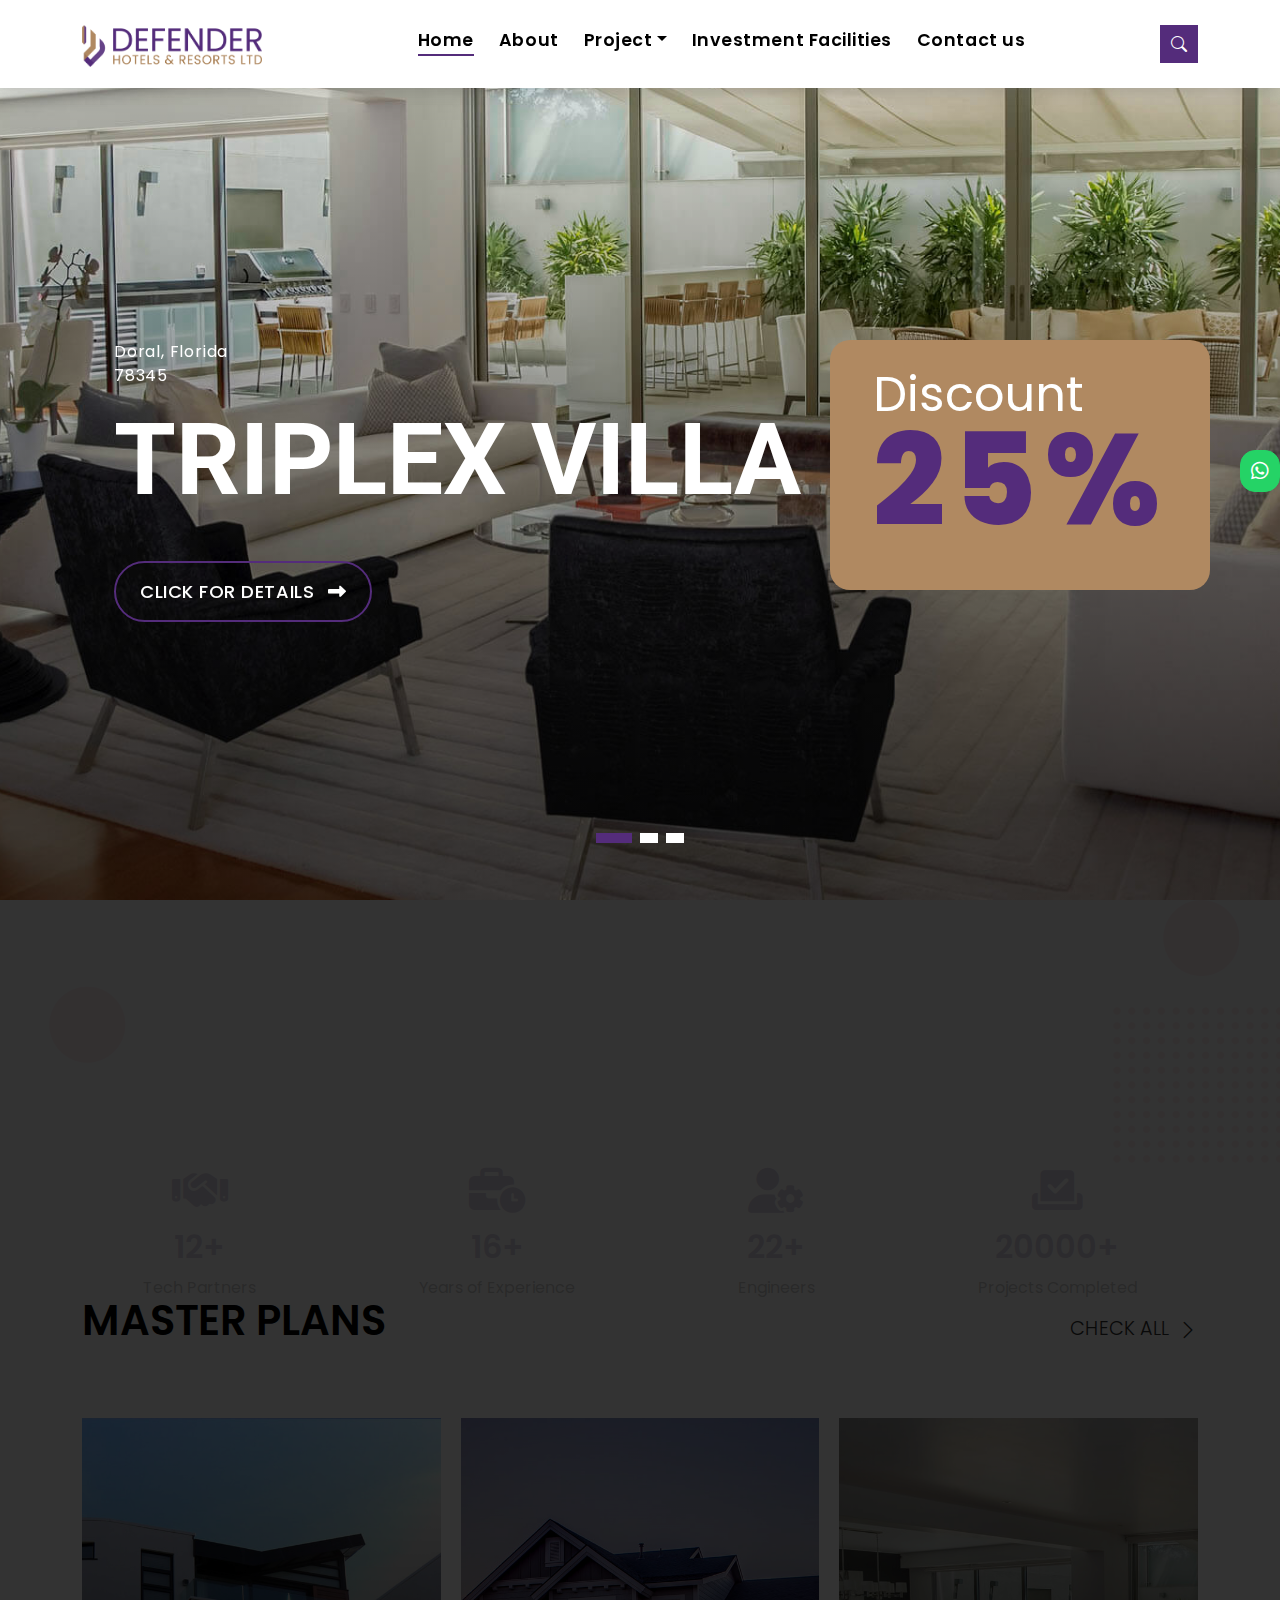
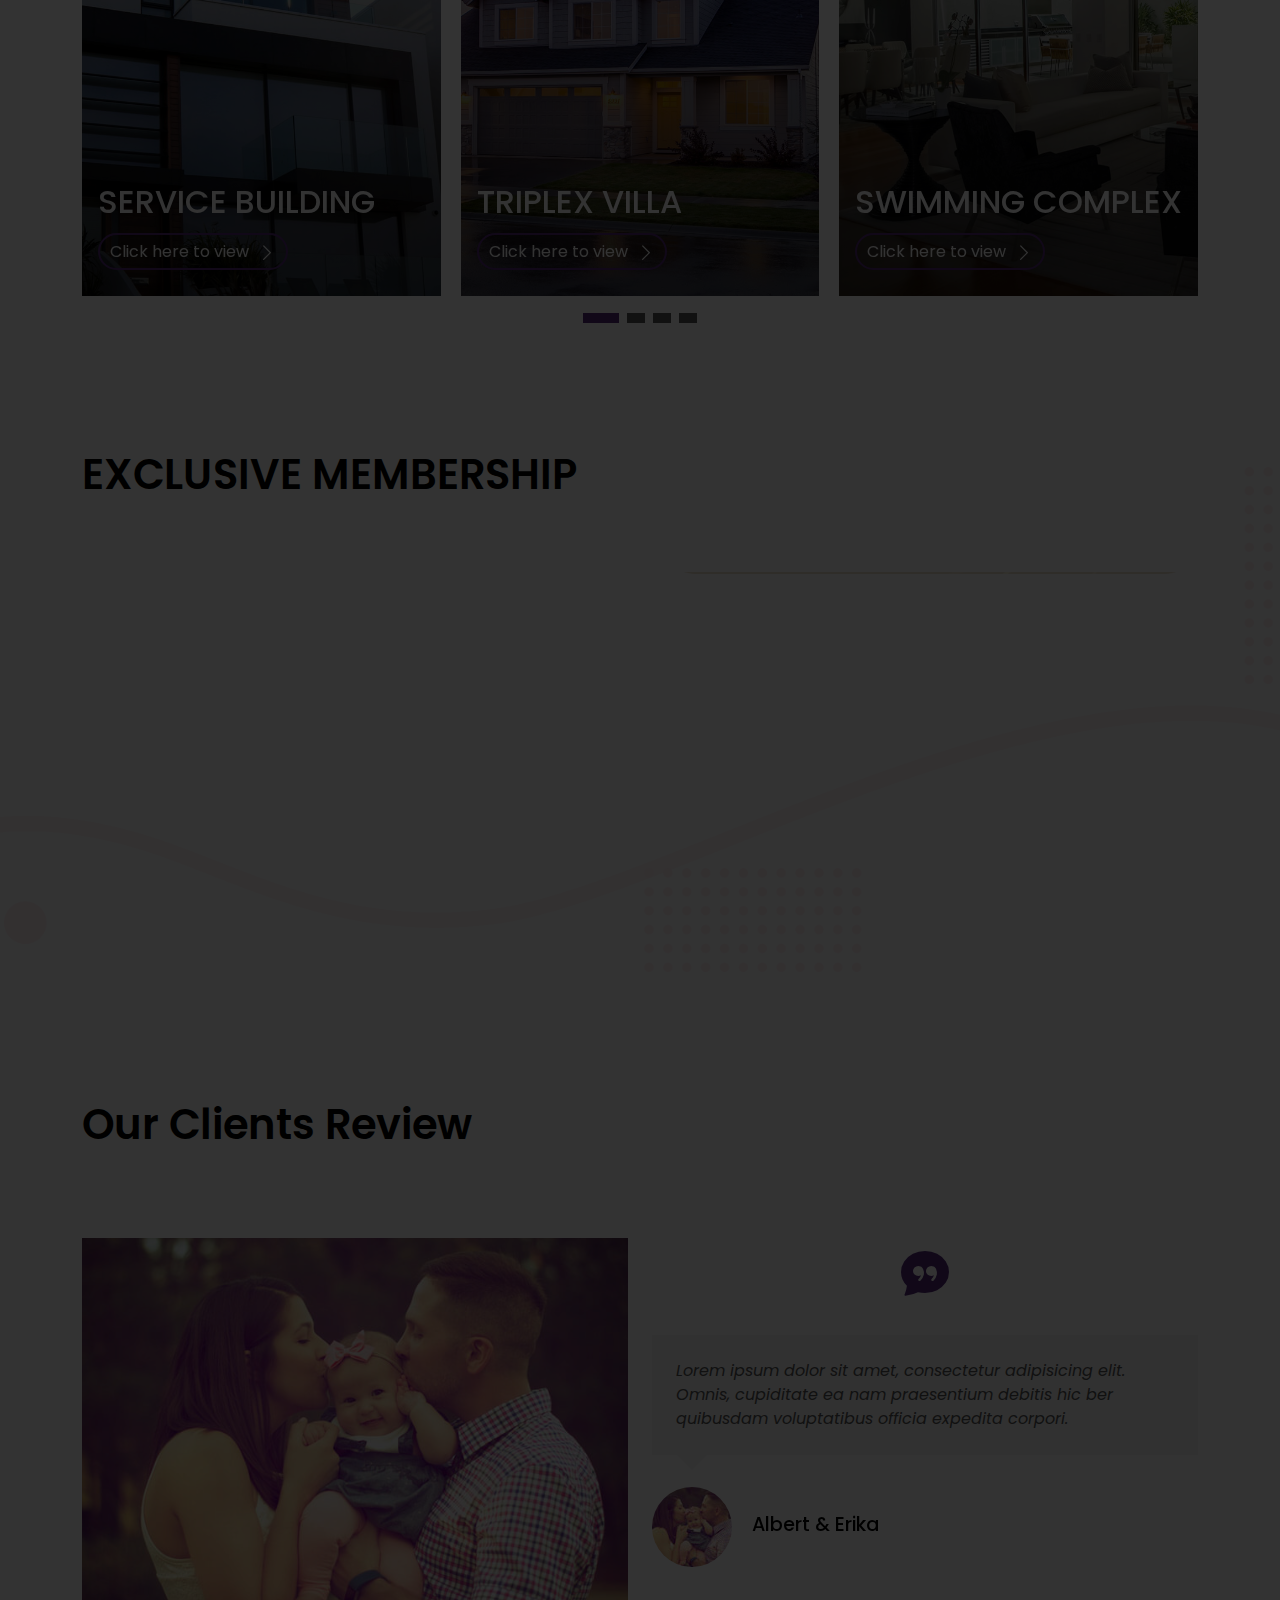
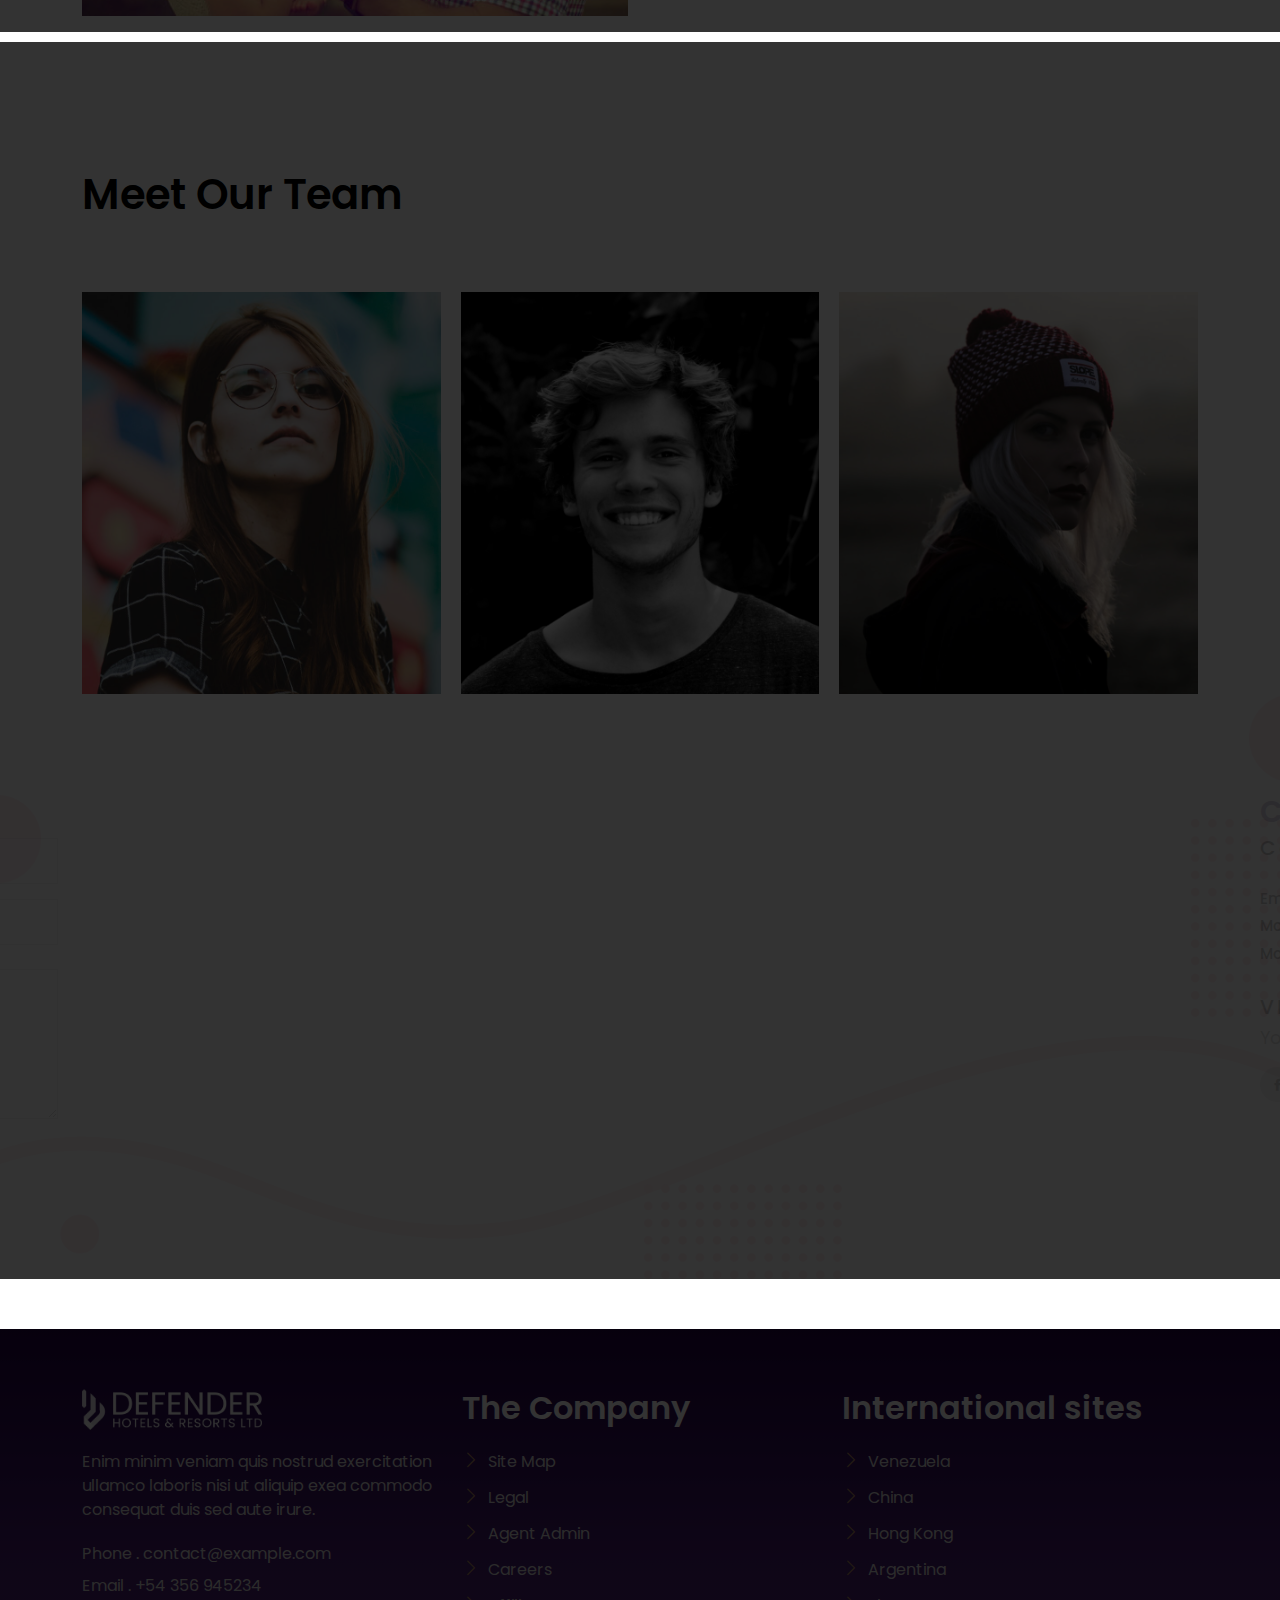
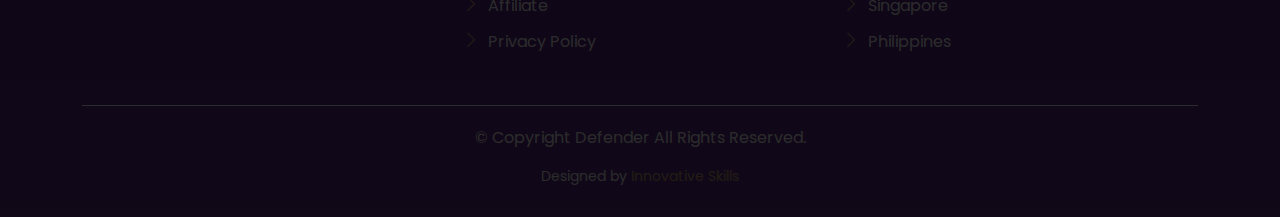
<file: index.html>
<!DOCTYPE html>
<html lang="en">
  <head>
    <meta charset="utf-8" />
    <meta content="width=device-width, initial-scale=1.0" name="viewport" />

    <title>Defender Real Estate</title>
    <meta content="" name="description" />
    <meta content="" name="keywords" />

    <!-- Favicons -->
    <link href="assets/img/Logo/fav-icon.png" rel="icon" />
    <link href="assets/img/apple-touch-icon.png" rel="apple-touch-icon" />

    <!-- Font Awsome cdn -->
    <link
      rel="stylesheet"
      href="https://cdnjs.cloudflare.com/ajax/libs/font-awesome/6.5.2/css/all.min.css"
    />

    <!-- Google Fonts -->
    <link
      href="https://fonts.googleapis.com/css?family=Poppins:300,400,500,600,700"
      rel="stylesheet"
    />
    <!-- Secondary font -->
    <link rel="preconnect" href="https://fonts.googleapis.com" />
    <link rel="preconnect" href="https://fonts.gstatic.com" crossorigin />
    <link
      href="https://fonts.googleapis.com/css2?family=Roboto:ital,wght@0,100;0,300;0,400;0,500;0,700;0,900;1,100;1,300;1,400;1,500;1,700;1,900&display=swap"
      rel="stylesheet"
    />

    <!-- Vendor CSS Files -->
    <link href="assets/vendor/animate.css/animate.min.css" rel="stylesheet" />
    <link
      href="assets/vendor/bootstrap/css/bootstrap.min.css"
      rel="stylesheet"
    />
    <link
      href="assets/vendor/bootstrap-icons/bootstrap-icons.css"
      rel="stylesheet"
    />
    <link href="assets/vendor/swiper/swiper-bundle.min.css" rel="stylesheet" />

    <!-- Template Main CSS File -->
    <link href="assets/css/style.css" rel="stylesheet" />

    <!-- =======================================================
  * Template Name: EstateAgency
  * Template URL: https://bootstrapmade.com/real-estate-agency-bootstrap-template/
  * Updated: Mar 17 2024 with Bootstrap v5.3.3
  * Author: BootstrapMade.com
  * License: https://bootstrapmade.com/license/
  ======================================================== -->
  </head>

  <body>
    <!-- whatsApp button -->
    <a href="#" class="whatsapp_button"
      ><i class="fa-brands fa-whatsapp"></i><span>whatsApp</span></a
    >

    <!-- ======= Property Search Section ======= -->
    <div class="click-closed"></div>
    <!--/ Form Search Star /-->
    <div class="box-collapse">
      <div class="title-box-d">
        <h3 class="title-d">Search Property</h3>
      </div>
      <span class="close-box-collapse right-boxed bi bi-x"></span>
      <div class="box-collapse-wrap form">
        <form class="form-a">
          <div class="row">
            <div class="col-md-12 mb-2">
              <div class="form-group">
                <label class="pb-2" for="Type">Keyword</label>
                <input
                  type="text"
                  class="form-control form-control-lg form-control-a"
                  placeholder="Keyword"
                />
              </div>
            </div>
            <div class="col-md-6 mb-2">
              <div class="form-group mt-3">
                <label class="pb-2" for="Type">Type</label>
                <select
                  class="form-control form-select form-control-a"
                  id="Type"
                >
                  <option>All Type</option>
                  <option>For Rent</option>
                  <option>For Sale</option>
                  <option>Open House</option>
                </select>
              </div>
            </div>
            <div class="col-md-6 mb-2">
              <div class="form-group mt-3">
                <label class="pb-2" for="city">City</label>
                <select
                  class="form-control form-select form-control-a"
                  id="city"
                >
                  <option>All City</option>
                  <option>Alabama</option>
                  <option>Arizona</option>
                  <option>California</option>
                  <option>Colorado</option>
                </select>
              </div>
            </div>
            <div class="col-md-6 mb-2">
              <div class="form-group mt-3">
                <label class="pb-2" for="bedrooms">Bedrooms</label>
                <select
                  class="form-control form-select form-control-a"
                  id="bedrooms"
                >
                  <option>Any</option>
                  <option>01</option>
                  <option>02</option>
                  <option>03</option>
                </select>
              </div>
            </div>
            <div class="col-md-6 mb-2">
              <div class="form-group mt-3">
                <label class="pb-2" for="garages">Garages</label>
                <select
                  class="form-control form-select form-control-a"
                  id="garages"
                >
                  <option>Any</option>
                  <option>01</option>
                  <option>02</option>
                  <option>03</option>
                  <option>04</option>
                </select>
              </div>
            </div>
            <div class="col-md-6 mb-2">
              <div class="form-group mt-3">
                <label class="pb-2" for="bathrooms">Bathrooms</label>
                <select
                  class="form-control form-select form-control-a"
                  id="bathrooms"
                >
                  <option>Any</option>
                  <option>01</option>
                  <option>02</option>
                  <option>03</option>
                </select>
              </div>
            </div>
            <div class="col-md-6 mb-2">
              <div class="form-group mt-3">
                <label class="pb-2" for="price">Min Price</label>
                <select
                  class="form-control form-select form-control-a"
                  id="price"
                >
                  <option>Unlimite</option>
                  <option>$50,000</option>
                  <option>$100,000</option>
                  <option>$150,000</option>
                  <option>$200,000</option>
                </select>
              </div>
            </div>
            <div class="col-md-12">
              <button type="submit" class="btn btn-b">Search Property</button>
            </div>
          </div>
        </form>
      </div>
    </div>
    <!-- End Property Search Section -->

    <!-- ======= Header/Navbar ======= -->
    <nav class="navbar navbar-default navbar-trans navbar-expand-lg fixed-top">
      <div class="container">
        <button
          class="navbar-toggler collapsed"
          type="button"
          data-bs-toggle="collapse"
          data-bs-target="#navbarDefault"
          aria-controls="navbarDefault"
          aria-expanded="false"
          aria-label="Toggle navigation"
        >
          <span></span>
          <span></span>
          <span></span>
        </button>
        <a class="navbar-brand text-brand" href="index.html"
          ><img src="./assets/img/Logo/logo-2nd.png" alt="" class="headerLogo"
        /></a>

        <div
          class="navbar-collapse collapse justify-content-center"
          id="navbarDefault"
        >
          <ul class="navbar-nav">
            <li class="nav-item">
              <a class="nav-link active" href="index.html">Home</a>
            </li>

            <li class="nav-item">
              <a class="nav-link" href="about.html">About</a>
            </li>

            <li class="nav-item dropdown">
              <a
                class="nav-link dropdown-toggle"
                href="#"
                id="navbarDropdown"
                role="button"
                data-bs-toggle="dropdown"
                aria-haspopup="true"
                aria-expanded="false"
                >Project</a
              >
              <div class="dropdown-menu">
                <a class="dropdown-item" href="project_details.html"
                  >BELLA MARIS</a
                >
              </div>
            </li>
            <li class="nav-item">
              <a class="nav-link" href="investment.html"
                >Investment Facilities</a
              >
            </li>
            <li class="nav-item">
              <a class="nav-link" href="contact.html">Contact us</a>
            </li>
          </ul>
        </div>

        <button
          type="button"
          class="btn btn-b-n navbar-toggle-box navbar-toggle-box-collapse"
          data-bs-toggle="collapse"
          data-bs-target="#navbarTogglerDemo01"
        >
          <i class="bi bi-search"></i>
        </button>
      </div>
    </nav>
    <!-- End Header/Navbar -->

    <!-- ======= Intro Section ======= -->
    <div class="intro intro-carousel swiper fade-in-section position-relative">
      <div class="black_layer"></div>
      <div class="swiper-wrapper">
        <div
          class="swiper-slide carousel-item-a intro-item bg-image"
          style="background-image: url(assets/img/slide-1.jpg)"
        >
          <div class="overlay overlay-a"></div>
          <div class="intro-content display-table">
            <div class="table-cell">
              <div class="container">
                <div class="row top_slider_row">
                  <div class="col-lg-8">
                    <div class="intro-body">
                      <p class="intro-title-top">
                        Doral, Florida <br />
                        78345
                      </p>
                      <h1 class="intro-title mb-4">TRIPLEX VILLA</h1>
                      <p class="intro-subtitle intro-price">
                        <a href="project_details.html"
                          ><span class="price-a"
                            >Click for details
                            <i class="fa-solid fa-right-long"></i></span
                        ></a>
                      </p>
                    </div>
                  </div>
                  <div class="col-lg-4 sDiscountMain">
                    <div class="slider_discount">
                      <p class="discount_title">Discount</p>
                      <p class="discount_percent">25%</p>
                    </div>
                  </div>
                </div>
              </div>
            </div>
          </div>
        </div>
        <div
          class="swiper-slide carousel-item-a intro-item bg-image"
          style="background-image: url(assets/img/slide-2.jpg)"
        >
          <div class="overlay overlay-a"></div>
          <div class="intro-content display-table">
            <div class="table-cell">
              <div class="container">
                <div class="row top_slider_row">
                  <div class="col-lg-8">
                    <div class="intro-body">
                      <p class="intro-title-top">
                        Doral, Florida <br />
                        78345
                      </p>
                      <h1 class="intro-title mb-4">LUXURY VILLA</h1>
                      <p class="intro-subtitle intro-price">
                        <a href="project_details.html"
                          ><span class="price-a"
                            >Click for details
                            <i class="fa-solid fa-right-long"></i></span
                        ></a>
                      </p>
                    </div>
                  </div>
                  <div class="col-lg-4 sDiscountMain">
                    <div class="slider_discount">
                      <p class="discount_title">Discount</p>
                      <p class="discount_percent">15%</p>
                    </div>
                  </div>
                </div>
              </div>
            </div>
          </div>
        </div>
        <div
          class="swiper-slide carousel-item-a intro-item bg-image"
          style="background-image: url(assets/img/slide-3.jpg)"
        >
          <div class="overlay overlay-a"></div>
          <div class="intro-content display-table">
            <div class="table-cell">
              <div class="container">
                <div class="row top_slider_row">
                  <div class="col-lg-8">
                    <div class="intro-body">
                      <p class="intro-title-top">
                        Doral, Florida <br />
                        78345
                      </p>
                      <h1 class="intro-title mb-4">PRESIDENTIAL VILLA</h1>
                      <p class="intro-subtitle intro-price">
                        <a href="project_details.html"
                          ><span class="price-a"
                            >Click for details
                            <i class="fa-solid fa-right-long"></i
                          ></span>
                        </a>
                      </p>
                    </div>
                  </div>
                  <div class="col-lg-4 sDiscountMain">
                    <div class="slider_discount">
                      <p class="discount_title">Discount</p>
                      <p class="discount_percent">20%</p>
                    </div>
                  </div>
                </div>
              </div>
            </div>
          </div>
        </div>
      </div>
      <div class="swiper-pagination"></div>
    </div>
    <!-- End Intro Section -->

    <main id="main">
      <!-- ======= Fun Fact ======= -->
      <section class="funfact_section fade-in-section position-relative">
        <div class="black_layer"></div>
        <div class="container">
          <div class="fun_fact_main row bottom_to_top">
            <!-- Fun fact Single -->
            <div class="fun_fact_single text-center">
              <i class="fa-solid fa-handshake"></i>
              <p class="partnerCount">12+</p>
              <p class="techpartner">Tech Partners</p>
            </div>

            <!-- Fun fact Single -->
            <div class="fun_fact_single text-center">
              <i class="fa-solid fa-business-time"></i>
              <p class="partnerCount">16+</p>
              <p class="techpartner">Years of Experience</p>
            </div>

            <!-- Fun fact Single -->
            <div class="fun_fact_single text-center">
              <i class="fa-solid fa-user-gear"></i>
              <p class="partnerCount">22+</p>
              <p class="techpartner">Engineers</p>
            </div>

            <!-- Fun fact Single -->
            <div class="fun_fact_single text-center">
              <i class="fa-solid fa-check-to-slot"></i>
              <p class="partnerCount">20000+</p>
              <p class="techpartner">Projects Completed</p>
            </div>
          </div>
        </div>
      </section>
      <!-- End Fun Facts Section -->

      <!-- ======= Latest Properties Section ======= -->
      <section class="section-property fade-in-section section-t8 position-relative">
        <div class="black_layer "></div>
        <div class="container">
          <div class="row">
            <div class="col-md-12">
              <div class="title-wrap d-flex justify-content-between">
                <div class="title-box">
                  <h2 class="title-a">MASTER PLANS</h2>
                </div>
                <div class="title-link">
                  <a href="project_details.html"
                    >CHECK ALL
                    <span class="bi bi-chevron-right"></span>
                  </a>
                </div>
              </div>
            </div>
          </div>

          <div id="property-carousel" class="swiper">
            <div class="swiper-wrapper">
              <div class="carousel-item-b swiper-slide">
                <div class="card-box-a card-shadow">
                  <div class="img-box-a">
                    <img
                      src="assets/img/property-6.jpg"
                      alt=""
                      class="img-a img-fluid"
                    />
                  </div>
                  <div class="card-overlay">
                    <div class="card-overlay-a-content">
                      <div class="card-header-a">
                        <h2 class="card-title-a">
                          <a href="property-single.html">SERVICE BUILDING</a>
                        </h2>
                      </div>
                      <div class="card-body-a">
                        <div class="price-box d-flex"></div>
                        <a
                          href="project_details.html"
                          class="link-a project_details_btn"
                          >Click here to view
                          <span class="bi bi-chevron-right"></span>
                        </a>
                      </div>
                      <!-- <div class="card-footer-a">
                        <ul class="card-info d-flex justify-content-around">
                          <li>
                            <h4 class="card-info-title">Area</h4>
                            <span
                              >340m
                              <sup>2</sup>
                            </span>
                          </li>
                          <li>
                            <h4 class="card-info-title">Beds</h4>
                            <span>2</span>
                          </li>
                          <li>
                            <h4 class="card-info-title">Baths</h4>
                            <span>4</span>
                          </li>
                          <li>
                            <h4 class="card-info-title">Garages</h4>
                            <span>1</span>
                          </li>
                        </ul>
                      </div> -->
                    </div>
                  </div>
                </div>
              </div>
              <!-- End carousel item -->

              <div class="carousel-item-b swiper-slide">
                <div class="card-box-a card-shadow">
                  <div class="img-box-a">
                    <img
                      src="assets/img/property-3.jpg"
                      alt=""
                      class="img-a img-fluid"
                    />
                  </div>
                  <div class="card-overlay">
                    <div class="card-overlay-a-content">
                      <div class="card-header-a">
                        <h2 class="card-title-a">
                          <a href="property-single.html">TRIPLEX VILLA</a>
                        </h2>
                      </div>
                      <div class="card-body-a">
                        <div class="price-box d-flex"></div>
                        <a
                          href="property-single.html"
                          class="link-a project_details_btn"
                          >Click here to view
                          <span class="bi bi-chevron-right"></span>
                        </a>
                      </div>
                      <!-- <div class="card-footer-a">
                        <ul class="card-info d-flex justify-content-around">
                          <li>
                            <h4 class="card-info-title">Area</h4>
                            <span
                              >340m
                              <sup>2</sup>
                            </span>
                          </li>
                          <li>
                            <h4 class="card-info-title">Beds</h4>
                            <span>2</span>
                          </li>
                          <li>
                            <h4 class="card-info-title">Baths</h4>
                            <span>4</span>
                          </li>
                          <li>
                            <h4 class="card-info-title">Garages</h4>
                            <span>1</span>
                          </li>
                        </ul>
                      </div> -->
                    </div>
                  </div>
                </div>
              </div>
              <!-- End carousel item -->

              <div class="carousel-item-b swiper-slide">
                <div class="card-box-a card-shadow">
                  <div class="img-box-a">
                    <img
                      src="assets/img/property-7.jpg"
                      alt=""
                      class="img-a img-fluid"
                    />
                  </div>
                  <div class="card-overlay">
                    <div class="card-overlay-a-content">
                      <div class="card-header-a">
                        <h2 class="card-title-a">
                          <a href="property-single.html">SWIMMING COMPLEX</a>
                        </h2>
                      </div>
                      <div class="card-body-a">
                        <div class="price-box d-flex"></div>
                        <a
                          href="project_details.html"
                          class="link-a project_details_btn"
                          >Click here to view
                          <span class="bi bi-chevron-right"></span>
                        </a>
                      </div>
                      <!-- <div class="card-footer-a">
                        <ul class="card-info d-flex justify-content-around">
                          <li>
                            <h4 class="card-info-title">Area</h4>
                            <span
                              >340m
                              <sup>2</sup>
                            </span>
                          </li>
                          <li>
                            <h4 class="card-info-title">Beds</h4>
                            <span>2</span>
                          </li>
                          <li>
                            <h4 class="card-info-title">Baths</h4>
                            <span>4</span>
                          </li>
                          <li>
                            <h4 class="card-info-title">Garages</h4>
                            <span>1</span>
                          </li>
                        </ul>
                      </div> -->
                    </div>
                  </div>
                </div>
              </div>
              <!-- End carousel item -->

              <div class="carousel-item-b swiper-slide">
                <div class="card-box-a card-shadow">
                  <div class="img-box-a">
                    <img
                      src="assets/img/property-10.jpg"
                      alt=""
                      class="img-a img-fluid"
                    />
                  </div>
                  <div class="card-overlay">
                    <div class="card-overlay-a-content">
                      <div class="card-header-a">
                        <h2 class="card-title-a">
                          <a href="property-single.html">LUXURY VILLA</a>
                        </h2>
                      </div>
                      <div class="card-body-a">
                        <div class="price-box d-flex"></div>
                        <a
                          href="property-single.html"
                          class="link-a project_details_btn"
                          >Click here to view
                          <span class="bi bi-chevron-right"></span>
                        </a>
                      </div>
                      <!-- <div class="card-footer-a">
                        <ul class="card-info d-flex justify-content-around">
                          <li>
                            <h4 class="card-info-title">Area</h4>
                            <span
                              >340m
                              <sup>2</sup>
                            </span>
                          </li>
                          <li>
                            <h4 class="card-info-title">Beds</h4>
                            <span>2</span>
                          </li>
                          <li>
                            <h4 class="card-info-title">Baths</h4>
                            <span>4</span>
                          </li>
                          <li>
                            <h4 class="card-info-title">Garages</h4>
                            <span>1</span>
                          </li>
                        </ul>
                      </div> -->
                    </div>
                  </div>
                </div>
              </div>
              <!-- End carousel item -->
            </div>
          </div>
          <div class="propery-carousel-pagination carousel-pagination"></div>
        </div>
      </section>

      <!-- ======= Card Section ======= -->
      <section class="card_section fade-in-section position-relative">
        <div class="black_layer "></div>
        <div class="container">
          <div class="row">
            <div class="col-md-12">
              <div class="title-wrap d-flex justify-content-between">
                <div class="title-box">
                  <h2 class="title-a">EXCLUSIVE MEMBERSHIP</h2>
                </div>
              </div>
            </div>
          </div>
          <div class="card_main card_main_slide">
            <div id="testimonial-carousel" class="swiper">
              <div class="swiper-wrapper">
                <div
                  class="carousel-item-a swiper-slide golden_card card_slider_open"
                >
                  <div class="card_body_slide">
                    <div class="card_text bottom_to_top">
                      <h2 class="card_title">Golden Card</h2>
                      <p class="paragraph">
                        Lorem, ipsum dolor sit amet consectetur adipisicing
                        elit. Voluptatum similique in blanditiis ipsam tempora
                        vero numquam facilis labore natus quas!
                      </p>
                      <ul class="checklist_for_card">
                        <li class="clist_item">
                          Lorem, ipsum dolor sit amet consectetur
                        </li>
                        <li class="clist_item">
                          Lorem, ipsum dolor amet consectetur
                        </li>
                        <li class="clist_item">Lorem, ipsum dolor sit amet</li>
                        <li class="clist_item">
                          Lorem, ipsum dolor sit consectetur
                        </li>
                        <li class="clist_item">
                          Lorem, ipsum dolor sit amet consectetur
                        </li>
                      </ul>
                      <a href="#" class="getCode_button"
                         id="golden_btn">Get your card <i class="fa-solid fa-right-long"></i
                      ></a>
                    </div>
                    <div class="card_single top_to_bottom">
                      <img
                        src="./assets/img/Cards/card-golden.png"
                        alt=""
                        class="card_img"
                      />
                    </div>
                  </div>
                </div>
                <!-- End carousel item -->

                <div
                  class="carousel-item-a swiper-slide black_card card_slider_open"
                 >
                  <div class="card_body_slide">
                    <div class="card_text bottom_to_top">
                      <h2 class="card_title">Blackberry Card</h2>
                      <p class="paragraph">
                        Lorem, ipsum dolor sit amet consectetur adipisicing
                        elit. Voluptatum similique in blanditiis ipsam tempora
                        vero numquam facilis labore natus quas!
                      </p>
                      <ul class="checklist_for_card">
                        <li class="clist_item">
                          Lorem, ipsum dolor sit amet consectetur
                        </li>
                        <li class="clist_item">
                          Lorem, ipsum dolor amet consectetur
                        </li>
                        <li class="clist_item">Lorem, ipsum dolor sit amet</li>
                        <li class="clist_item">
                          Lorem, ipsum dolor sit consectetur
                        </li>
                        <li class="clist_item">
                          Lorem, ipsum dolor sit amet consectetur
                        </li>
                      </ul>
                      <a href="#" class="getCode_button"
                         id="black_btn">Get your card <i class="fa-solid fa-right-long"></i
                      ></a>
                    </div>
                    <div class="card_single top_to_bottom">
                      <img
                        src="./assets/img/Cards/card-black.png"
                        alt=""
                        class="card_img"
                      />
                    </div>
                  </div>
                </div>
                <!-- End carousel item -->
              </div>
            </div>
            <div
              class="testimonial-carousel-pagination carousel-pagination"
            ></div>
            <!-- Card Slider  -->
            <div class="card_Popup_main">
              <!-- Card modal -->
              <div class="card_modal_main black_card_modal">
                <div class="card_modal_inner">
                  <div class="cModal_header">
                    <h2 class="cModal_title">Card submit form</h2>
                    <h2 class="cModal_close">
                      <button class="card_modal_close black_modal_close">
                        <i class="fa-solid fa-xmark fa-fw"></i>
                      </button>
                    </h2>
                  </div>
                  <div class="cModal_body">
                    <form action="#" class="card_submit_form">
                      <input
                        type="text"
                        placeholder="BlackBerry Card"
                        disabled
                      />
                      <input
                        type="text"
                        name="#"
                        id="#"
                        placeholder="Your name.."
                      />
                      <input
                        type="email"
                        name="#"
                        id="#"
                        placeholder="Your Email"
                      />
                      <input
                        type="tel"
                        name="#"
                        id="#"
                        placeholder="Your Mobile.."
                      />
                      <button class="card_submit">Submit</button>
                    </form>
                  </div>
                </div>
              </div>

              <!-- Card modal golden -->
              <div class="card_modal_main golden golden_card_modal">
                <div class="card_modal_inner">
                  <div class="cModal_header">
                    <h2 class="cModal_title">Card submit form</h2>
                    <h2 class="cModal_close">
                      <button class="card_modal_close golden_modal_close">
                        <i class="fa-solid fa-xmark fa-fw"></i>
                      </button>
                    </h2>
                  </div>
                  <div class="cModal_body">
                    <form action="#" class="card_submit_form">
                      <input type="text" placeholder="Golden Card" disabled />
                      <input
                        type="text"
                        name="#"
                        id="#"
                        placeholder="Your name.."
                      />
                      <input
                        type="email"
                        name="#"
                        id="#"
                        placeholder="Your Email"
                      />
                      <input
                        type="tel"
                        name="#"
                        id="#"
                        placeholder="Your Mobile.."
                      />
                      <button class="card_submit">Submit</button>
                    </form>
                  </div>
                </div>
              </div>
            </div>
          </div>
        </div>
      </section>
      <!-- End Card Section -->

      <!-- ======= Testimonials Sec tion ======= -->
      <section class="section-testimonials fade-in-section section-t8 nav-arrow-a position-relative">
        <div class="black_layer "></div>
        <div class="container">
          <div class="row">
            <div class="col-md-12">
              <div class="title-wrap d-flex justify-content-between">
                <div class="title-box">
                  <h2 class="title-a">Our Clients Review</h2>
                </div>
              </div>
            </div>
          </div>

          <div id="testimonial-carousel" class="swiper">
            <div class="swiper-wrapper">
              <div class="carousel-item-a swiper-slide">
                <div class="testimonials-box">
                  <div class="row">
                    <div class="col-sm-12 col-md-6">
                      <div class="testimonial-img">
                        <img
                          src="assets/img/testimonial-1.jpg"
                          alt=""
                          class="img-fluid"
                        />
                      </div>
                    </div>
                    <div class="col-sm-12 col-md-6">
                      <div class="testimonial-ico">
                        <i class="bi bi-chat-quote-fill"></i>
                      </div>
                      <div class="testimonials-content">
                        <p class="testimonial-text">
                          Lorem ipsum dolor sit amet, consectetur adipisicing
                          elit. Omnis, cupiditate ea nam praesentium debitis hic
                          ber quibusdam voluptatibus officia expedita corpori.
                        </p>
                      </div>
                      <div class="testimonial-author-box">
                        <img
                          src="assets/img/mini-testimonial-1.jpg"
                          alt=""
                          class="testimonial-avatar"
                        />
                        <h5 class="testimonial-author">Albert & Erika</h5>
                      </div>
                    </div>
                  </div>
                </div>
              </div>
              <!-- End carousel item -->

              <div class="carousel-item-a swiper-slide">
                <div class="testimonials-box">
                  <div class="row">
                    <div class="col-sm-12 col-md-6">
                      <div class="testimonial-img">
                        <img
                          src="assets/img/testimonial-2.jpg"
                          alt=""
                          class="img-fluid"
                        />
                      </div>
                    </div>
                    <div class="col-sm-12 col-md-6">
                      <div class="testimonial-ico">
                        <i class="bi bi-chat-quote-fill"></i>
                      </div>
                      <div class="testimonials-content">
                        <p class="testimonial-text">
                          Lorem ipsum dolor sit amet, consectetur adipisicing
                          elit. Omnis, cupiditate ea nam praesentium debitis hic
                          ber quibusdam voluptatibus officia expedita corpori.
                        </p>
                      </div>
                      <div class="testimonial-author-box">
                        <img
                          src="assets/img/mini-testimonial-2.jpg"
                          alt=""
                          class="testimonial-avatar"
                        />
                        <h5 class="testimonial-author">Pablo & Emma</h5>
                      </div>
                    </div>
                  </div>
                </div>
              </div>
              <!-- End carousel item -->
            </div>
          </div>
          <div
            class="testimonial-carousel-pagination carousel-pagination"
          ></div>
        </div>
      </section>
      <!-- End Testimonials Section -->

      <!-- =======Team Section ======= -->
      <section class="section-agents section-t8 position-relative fade-in-section">
        <div class="black_layer "></div>
        <div class="container">
          <div class="row">
            <div class="col-md-12">
              <div class="title-wrap d-flex justify-content-between">
                <div class="title-box">
                  <h2 class="title-a">Meet Our Team</h2>
                </div>
              </div>
            </div>
          </div>
          <div id="property-carousel" class="swiper">
            <div class="swiper-wrapper">
              <div class="carousel-item-b swiper-slide">
                <div class="card-box-d">
                  <div class="card-img-d">
                    <img
                      src="assets/img/agent-7.jpg"
                      alt=""
                      class="img-d img-fluid"
                    />
                  </div>
                  <div class="card-overlay card-overlay-hover">
                    <div class="card-header-d">
                      <div class="card-title-d align-self-center">
                        <h3 class="title-d">
                          <a href="agent-single.html" class="link-two"
                            >Margaret Sotillo <br />
                            Escala</a
                          >
                        </h3>
                      </div>
                    </div>
                    <div class="card-body-d">
                      <p class="content-d color-text-a">
                        Sed porttitor lectus nibh, Cras ultricies ligula sed
                        magna dictum porta two.
                      </p>
                      <div class="info-agents color-a">
                        <p><strong>Phone: </strong> +54 356 945234</p>
                        <p><strong>Email: </strong> agents@example.com</p>
                      </div>
                    </div>
                    <div class="card-footer-d">
                      <div class="socials-footer d-flex justify-content-center">
                        <ul class="list-inline">
                          <li class="list-inline-item">
                            <a href="#" class="link-one">
                              <i class="bi bi-facebook" aria-hidden="true"></i>
                            </a>
                          </li>
                          <li class="list-inline-item">
                            <a href="#" class="link-one">
                              <i class="bi bi-twitter" aria-hidden="true"></i>
                            </a>
                          </li>
                          <li class="list-inline-item">
                            <a href="#" class="link-one">
                              <i class="bi bi-instagram" aria-hidden="true"></i>
                            </a>
                          </li>
                          <li class="list-inline-item">
                            <a href="#" class="link-one">
                              <i class="bi bi-linkedin" aria-hidden="true"></i>
                            </a>
                          </li>
                        </ul>
                      </div>
                    </div>
                  </div>
                </div>
              </div>
              <!-- End carousel item -->

              <div class="carousel-item-b swiper-slide">
                <div class="card-box-d">
                  <div class="card-img-d">
                    <img
                      src="assets/img/agent-6.jpg"
                      alt=""
                      class="img-d img-fluid"
                    />
                  </div>
                  <div class="card-overlay card-overlay-hover">
                    <div class="card-header-d">
                      <div class="card-title-d align-self-center">
                        <h3 class="title-d">
                          <a href="agent-single.html" class="link-two"
                            >Stiven Spilver <br />
                            Darw</a
                          >
                        </h3>
                      </div>
                    </div>
                    <div class="card-body-d">
                      <p class="content-d color-text-a">
                        Sed porttitor lectus nibh, Cras ultricies ligula sed
                        magna dictum porta two.
                      </p>
                      <div class="info-agents color-a">
                        <p><strong>Phone: </strong> +54 356 945234</p>
                        <p><strong>Email: </strong> agents@example.com</p>
                      </div>
                    </div>
                    <div class="card-footer-d">
                      <div class="socials-footer d-flex justify-content-center">
                        <ul class="list-inline">
                          <li class="list-inline-item">
                            <a href="#" class="link-one">
                              <i class="bi bi-facebook" aria-hidden="true"></i>
                            </a>
                          </li>
                          <li class="list-inline-item">
                            <a href="#" class="link-one">
                              <i class="bi bi-twitter" aria-hidden="true"></i>
                            </a>
                          </li>
                          <li class="list-inline-item">
                            <a href="#" class="link-one">
                              <i class="bi bi-instagram" aria-hidden="true"></i>
                            </a>
                          </li>
                          <li class="list-inline-item">
                            <a href="#" class="link-one">
                              <i class="bi bi-linkedin" aria-hidden="true"></i>
                            </a>
                          </li>
                          <li class="list-inline-item">
                            <a href="#" class="link-one">
                              <i class="bi bi-dribbble" aria-hidden="true"></i>
                            </a>
                          </li>
                        </ul>
                      </div>
                    </div>
                  </div>
                </div>
              </div>
              <!-- End carousel item -->

              <div class="carousel-item-b swiper-slide">
                <div class="card-box-d">
                  <div class="card-img-d">
                    <img
                      src="assets/img/agent-5.jpg"
                      alt=""
                      class="img-d img-fluid"
                    />
                  </div>
                  <div class="card-overlay card-overlay-hover">
                    <div class="card-header-d">
                      <div class="card-title-d align-self-center">
                        <h3 class="title-d">
                          <a href="agent-single.html" class="link-two"
                            >Emma Toledo <br />
                            Cascada</a
                          >
                        </h3>
                      </div>
                    </div>
                    <div class="card-body-d">
                      <p class="content-d color-text-a">
                        Sed porttitor lectus nibh, Cras ultricies ligula sed
                        magna dictum porta two.
                      </p>
                      <div class="info-agents color-a">
                        <p><strong>Phone: </strong> +54 356 945234</p>
                        <p><strong>Email: </strong> agents@example.com</p>
                      </div>
                    </div>
                    <div class="card-footer-d">
                      <div class="socials-footer d-flex justify-content-center">
                        <ul class="list-inline">
                          <li class="list-inline-item">
                            <a href="#" class="link-one">
                              <i class="bi bi-facebook" aria-hidden="true"></i>
                            </a>
                          </li>
                          <li class="list-inline-item">
                            <a href="#" class="link-one">
                              <i class="bi bi-twitter" aria-hidden="true"></i>
                            </a>
                          </li>
                          <li class="list-inline-item">
                            <a href="#" class="link-one">
                              <i class="bi bi-instagram" aria-hidden="true"></i>
                            </a>
                          </li>
                          <li class="list-inline-item">
                            <a href="#" class="link-one">
                              <i class="bi bi-linkedin" aria-hidden="true"></i>
                            </a>
                          </li>
                          <li class="list-inline-item">
                            <a href="#" class="link-one">
                              <i class="bi bi-dribbble" aria-hidden="true"></i>
                            </a>
                          </li>
                        </ul>
                      </div>
                    </div>
                  </div>
                </div>
              </div>
              <!-- End carousel item -->

              <div class="carousel-item-b swiper-slide">
                <div class="card-box-d">
                  <div class="card-img-d">
                    <img
                      src="assets/img/agent-6.jpg"
                      alt=""
                      class="img-d img-fluid"
                    />
                  </div>
                  <div class="card-overlay card-overlay-hover">
                    <div class="card-header-d">
                      <div class="card-title-d align-self-center">
                        <h3 class="title-d">
                          <a href="agent-single.html" class="link-two"
                            >Stiven Spilver <br />
                            Darw</a
                          >
                        </h3>
                      </div>
                    </div>
                    <div class="card-body-d">
                      <p class="content-d color-text-a">
                        Sed porttitor lectus nibh, Cras ultricies ligula sed
                        magna dictum porta two.
                      </p>
                      <div class="info-agents color-a">
                        <p><strong>Phone: </strong> +54 356 945234</p>
                        <p><strong>Email: </strong> agents@example.com</p>
                      </div>
                    </div>
                    <div class="card-footer-d">
                      <div class="socials-footer d-flex justify-content-center">
                        <ul class="list-inline">
                          <li class="list-inline-item">
                            <a href="#" class="link-one">
                              <i class="bi bi-facebook" aria-hidden="true"></i>
                            </a>
                          </li>
                          <li class="list-inline-item">
                            <a href="#" class="link-one">
                              <i class="bi bi-twitter" aria-hidden="true"></i>
                            </a>
                          </li>
                          <li class="list-inline-item">
                            <a href="#" class="link-one">
                              <i class="bi bi-instagram" aria-hidden="true"></i>
                            </a>
                          </li>
                          <li class="list-inline-item">
                            <a href="#" class="link-one">
                              <i class="bi bi-linkedin" aria-hidden="true"></i>
                            </a>
                          </li>
                          <li class="list-inline-item">
                            <a href="#" class="link-one">
                              <i class="bi bi-dribbble" aria-hidden="true"></i>
                            </a>
                          </li>
                        </ul>
                      </div>
                    </div>
                  </div>
                </div>
              </div>
              <!-- End carousel item -->
            </div>
          </div>
        </div>
      </section>
      <!-- End About Section-->

      <!-- ======= Contact Section ======= -->
      <section class="contact_section overflow-hidden position-relative fade-in-section">
        <div class="black_layer "></div>
        <div class="container">
          <div class="contact_main">
            <div class="contact_first_row row">
              <div class="contact_form col-lg-6 left_to_right">
                <h3 class="contact_title">Get in touch</h3>
                <form action="#" class="form_main">
                  <div class="form_inputs">
                    <div class="input_div">
                      <i class="fa-solid fa-user"></i>
                      <input type="text" placeholder="Your Name..." />
                    </div>
                    <div class="input_div">
                      <i class="fa-solid fa-mobile"></i>
                      <input type="tel" placeholder="Your Number..." />
                    </div>
                    <div class="input_div">
                      <i class="fa-solid fa-envelope"></i>
                      <input type="email" placeholder="Your Email..." />
                    </div>

                    <div class="input_div">
                      <i class="fa-brands fa-rocketchat"></i>
                      <input type="text" placeholder="Subject..." />
                    </div>
                  </div>

                  <div class="textArea">
                    <i class="fa-solid fa-message-dots"></i>
                    <textarea
                      name="#"
                      id="#"
                      placeholder="Your Massage..."
                    ></textarea>
                  </div>

                  <button class="massage_send">Send Massage</button>
                </form>
              </div>
              <div class="contact_info col-lg-6 right_to_left">
                <h3 class="contact_title">Contact Info.</h3>
                <p class="contact_person">Contact person</p>
                <p class="email">Email: <span>test@yourmail.com</span></p>
                <p class="email">Mobile: <span>+88 0 17000008568</span></p>
                <p class="email">Mobile: <span>+88 0 17000008568</span></p>
                <!-- visitiong -->
                <div class="visitDiv">
                  <h4 class="visit_title contact_person">VISIT US</h4>
                  <p class="visitingAddress">
                    Your Location House Road Post code
                  </p>
                </div>
                <div class="contact_social">
                  <a href="#" class="social_icon" target="_blank">
                    <i class="fa-brands fa-facebook-f"></i>
                  </a>
                  <a href="#" class="social_icon" target="_blank">
                    <i class="fa-brands fa-instagram"></i>
                  </a>
                  <a href="#" class="social_icon" target="_blank">
                    <i class="fa-brands fa-linkedin-in"></i>
                  </a>
                  <a href="#" class="social_icon" target="_blank">
                    <i class="fa-brands fa-youtube"></i>
                  </a>
                </div>
              </div>
            </div>
            <div class="contact_map"></div>
          </div>
        </div>
      </section>
      <!-- ======= End Contact Section ======= -->
    </main>
    <!-- End #main -->

     <!-- ======= Footer ======= -->
  <div class="footer_div position-relative fade-in-section">
    <div class="black_layer "></div>
    <section class="section-footer">
      <div class="container">
        <div class="row">
          <div class="col-sm-12 col-md-4">
            <div class="widget-a">
              <div class="w-header-a">
                <a href="index.html" class="footer_logo">
                  <img src="./assets/img/Logo/logo2-white.png" alt="Defender Logo">
                </a>
              </div>
              <div class="w-body-a">
                <p class="w-text-a color-text-a">
                  Enim minim veniam quis nostrud exercitation ullamco laboris nisi ut aliquip exea commodo consequat duis
                  sed aute irure.
                </p>
              </div>
              <div class="w-footer-a">
                <ul class="list-unstyled">
                  <li class="color-a">
                    <span class="color-text-a">Phone .</span> contact@example.com
                  </li>
                  <li class="color-a">
                    <span class="color-text-a">Email .</span> +54 356 945234
                  </li>
                </ul>
              </div>
            </div>
          </div>
          <div class="col-sm-12 col-md-4 section-md-t3">
            <div class="widget-a">
              <div class="w-header-a">
                <h3 class="w-title-a text-brand">The Company</h3>
              </div>
              <div class="w-body-a">
                <div class="w-body-a">
                  <ul class="list-unstyled">
                    <li class="item-list-a">
                      <i class="bi bi-chevron-right"></i> <a href="#">Site Map</a>
                    </li>
                    <li class="item-list-a">
                      <i class="bi bi-chevron-right"></i> <a href="#">Legal</a>
                    </li>
                    <li class="item-list-a">
                      <i class="bi bi-chevron-right"></i> <a href="#">Agent Admin</a>
                    </li>
                    <li class="item-list-a">
                      <i class="bi bi-chevron-right"></i> <a href="#">Careers</a>
                    </li>
                    <li class="item-list-a">
                      <i class="bi bi-chevron-right"></i> <a href="#">Affiliate</a>
                    </li>
                    <li class="item-list-a">
                      <i class="bi bi-chevron-right"></i> <a href="#">Privacy Policy</a>
                    </li>
                  </ul>
                </div>
              </div>
            </div>
          </div>
          <div class="col-sm-12 col-md-4 section-md-t3">
            <div class="widget-a">
              <div class="w-header-a">
                <h3 class="w-title-a text-brand">International sites</h3>
              </div>
              <div class="w-body-a">
                <ul class="list-unstyled">
                  <li class="item-list-a">
                    <i class="bi bi-chevron-right"></i> <a href="#">Venezuela</a>
                  </li>
                  <li class="item-list-a">
                    <i class="bi bi-chevron-right"></i> <a href="#">China</a>
                  </li>
                  <li class="item-list-a">
                    <i class="bi bi-chevron-right"></i> <a href="#">Hong Kong</a>
                  </li>
                  <li class="item-list-a">
                    <i class="bi bi-chevron-right"></i> <a href="#">Argentina</a>
                  </li>
                  <li class="item-list-a">
                    <i class="bi bi-chevron-right"></i> <a href="#">Singapore</a>
                  </li>
                  <li class="item-list-a">
                    <i class="bi bi-chevron-right"></i> <a href="#">Philippines</a>
                  </li>
                </ul>
              </div>
            </div>
          </div>
        </div>
      </div>
    </section>
    <footer>
      <div class="container">
        <div class="row">
          <div class="col-md-12">
            <div class="copyright-footer">
              <p class="copyright color-text-a">
                &copy; Copyright
                <span class="color-a">Defender</span> All Rights Reserved.
              </p>
            </div>
            <div class="credits">
              <!--
              All the links in the footer should remain intact.
              You can delete the links only if you purchased the pro version.
              Licensing information: https://bootstrapmade.com/license/
              Purchase the pro version with working PHP/AJAX contact form: https://bootstrapmade.com/buy/?theme=EstateAgency
            -->
              Designed by <a href="https://innovativeskillsbd.com/">Innovative Skills</a>
            </div>
          </div>
        </div>
      </div>
    </footer><!-- End  Footer -->
  </div>

    <div id="preloader"></div>
    <a
      href="#"
      class="back-to-top d-flex align-items-center justify-content-center"
      ><i class="bi bi-arrow-up-short"></i
    ></a>

    <!-- Jquery cdn -->
    <script src="https://ajax.googleapis.com/ajax/libs/jquery/3.7.1/jquery.min.js"></script>

    <!-- Vendor JS Files -->
    <script src="assets/vendor/bootstrap/js/bootstrap.bundle.min.js"></script>
    <script src="assets/vendor/swiper/swiper-bundle.min.js"></script>
    <script src="assets/vendor/php-email-form/validate.js"></script>

    <!-- Template Main JS File -->
    <script src="assets/js/main.js"></script>
  </body>
</html>
</file>
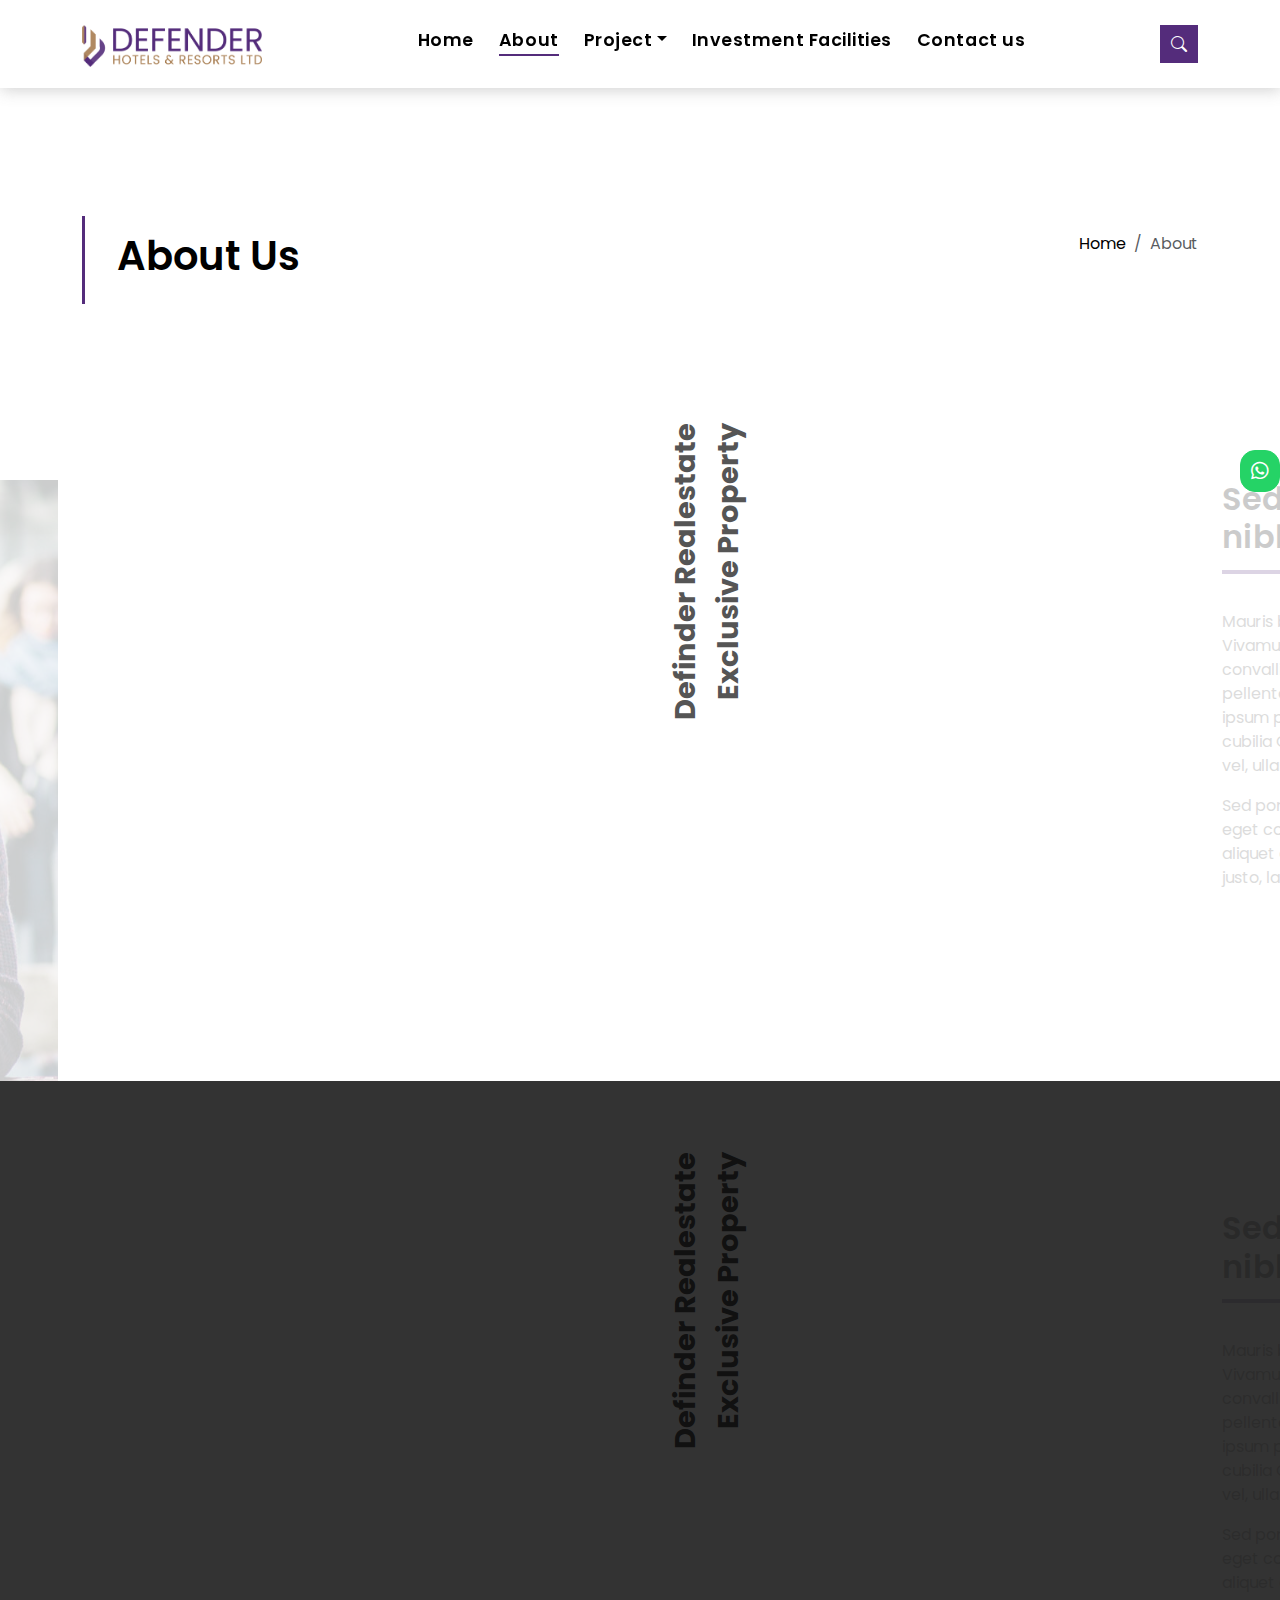
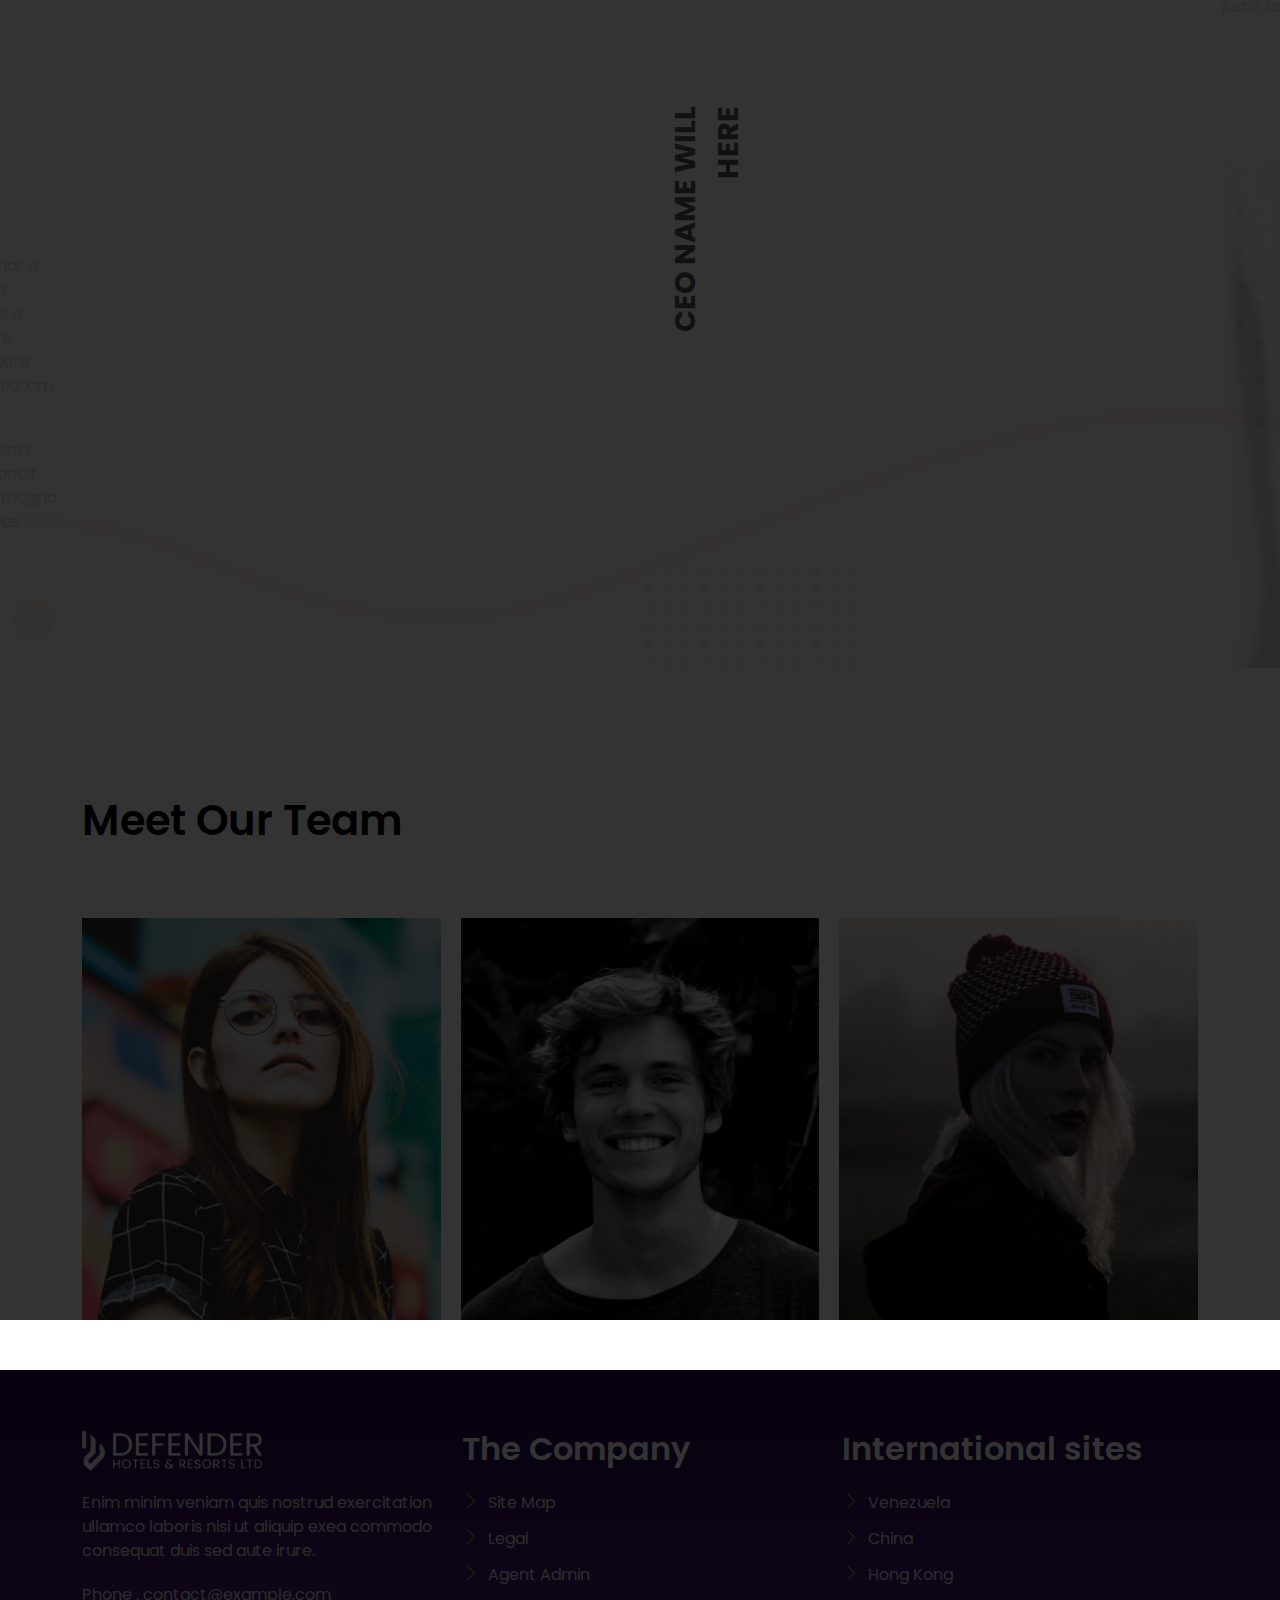
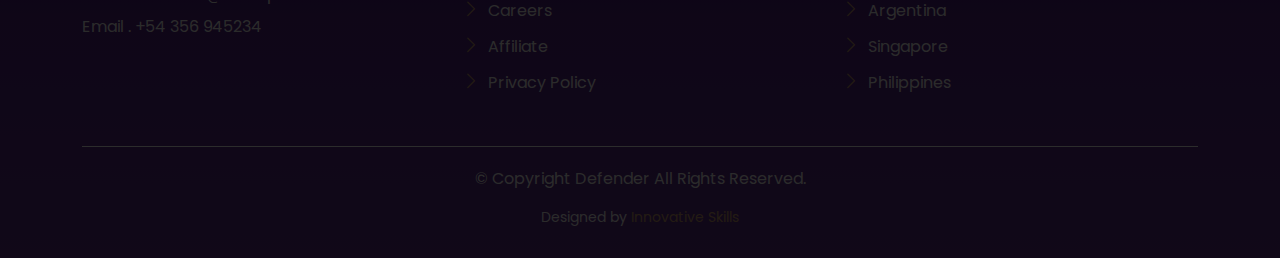
<file: about.html>
<!DOCTYPE html>
<html lang="en">
  <head>
    <meta charset="utf-8" />
    <meta content="width=device-width, initial-scale=1.0" name="viewport" />

    <title>Definder Real Estate</title>
    <meta content="" name="description" />
    <meta content="" name="keywords" />

    <!-- Favicons -->
    <link href="assets/img/Logo/fav-icon.png" rel="icon" />
    <link href="assets/img/apple-touch-icon.png" rel="apple-touch-icon" />

    <!-- Font Awsome cdn -->
    <link
      rel="stylesheet"
      href="https://cdnjs.cloudflare.com/ajax/libs/font-awesome/6.5.2/css/all.min.css"
    />

    <!-- Google Fonts -->
    <link
      href="https://fonts.googleapis.com/css?family=Poppins:300,400,500,600,700"
      rel="stylesheet"
    />
    <!-- Secondary font -->
    <link rel="preconnect" href="https://fonts.googleapis.com" />
    <link rel="preconnect" href="https://fonts.gstatic.com" crossorigin />
    <link
      href="https://fonts.googleapis.com/css2?family=Roboto:ital,wght@0,100;0,300;0,400;0,500;0,700;0,900;1,100;1,300;1,400;1,500;1,700;1,900&display=swap"
      rel="stylesheet"
    />

    <!-- Vendor CSS Files -->
    <link href="assets/vendor/animate.css/animate.min.css" rel="stylesheet" />
    <link
      href="assets/vendor/bootstrap/css/bootstrap.min.css"
      rel="stylesheet"
    />
    <link
      href="assets/vendor/bootstrap-icons/bootstrap-icons.css"
      rel="stylesheet"
    />
    <link href="assets/vendor/swiper/swiper-bundle.min.css" rel="stylesheet" />

    <!-- Template Main CSS File -->
    <link href="assets/css/style.css" rel="stylesheet" />

    <!-- =======================================================
  * Template Name: EstateAgency
  * Template URL: https://bootstrapmade.com/real-estate-agency-bootstrap-template/
  * Updated: Mar 17 2024 with Bootstrap v5.3.3
  * Author: BootstrapMade.com
  * License: https://bootstrapmade.com/license/
  ======================================================== -->
  </head>

  <body>
    <!-- whatsApp button -->
    <a href="#" class="whatsapp_button"
      ><i class="fa-brands fa-whatsapp"></i><span>whatsApp</span></a
    >

    <!-- ======= Property Search Section ======= -->
    <div class="click-closed"></div>
    <!--/ Form Search Star /-->
    <div class="box-collapse">
      <div class="title-box-d">
        <h3 class="title-d">Search Property</h3>
      </div>
      <span class="close-box-collapse right-boxed bi bi-x"></span>
      <div class="box-collapse-wrap form">
        <form class="form-a">
          <div class="row">
            <div class="col-md-12 mb-2">
              <div class="form-group">
                <label class="pb-2" for="Type">Keyword</label>
                <input
                  type="text"
                  class="form-control form-control-lg form-control-a"
                  placeholder="Keyword"
                />
              </div>
            </div>
            <div class="col-md-6 mb-2">
              <div class="form-group mt-3">
                <label class="pb-2" for="Type">Type</label>
                <select
                  class="form-control form-select form-control-a"
                  id="Type"
                >
                  <option>All Type</option>
                  <option>For Rent</option>
                  <option>For Sale</option>
                  <option>Open House</option>
                </select>
              </div>
            </div>
            <div class="col-md-6 mb-2">
              <div class="form-group mt-3">
                <label class="pb-2" for="city">City</label>
                <select
                  class="form-control form-select form-control-a"
                  id="city"
                >
                  <option>All City</option>
                  <option>Alabama</option>
                  <option>Arizona</option>
                  <option>California</option>
                  <option>Colorado</option>
                </select>
              </div>
            </div>
            <div class="col-md-6 mb-2">
              <div class="form-group mt-3">
                <label class="pb-2" for="bedrooms">Bedrooms</label>
                <select
                  class="form-control form-select form-control-a"
                  id="bedrooms"
                >
                  <option>Any</option>
                  <option>01</option>
                  <option>02</option>
                  <option>03</option>
                </select>
              </div>
            </div>
            <div class="col-md-6 mb-2">
              <div class="form-group mt-3">
                <label class="pb-2" for="garages">Garages</label>
                <select
                  class="form-control form-select form-control-a"
                  id="garages"
                >
                  <option>Any</option>
                  <option>01</option>
                  <option>02</option>
                  <option>03</option>
                  <option>04</option>
                </select>
              </div>
            </div>
            <div class="col-md-6 mb-2">
              <div class="form-group mt-3">
                <label class="pb-2" for="bathrooms">Bathrooms</label>
                <select
                  class="form-control form-select form-control-a"
                  id="bathrooms"
                >
                  <option>Any</option>
                  <option>01</option>
                  <option>02</option>
                  <option>03</option>
                </select>
              </div>
            </div>
            <div class="col-md-6 mb-2">
              <div class="form-group mt-3">
                <label class="pb-2" for="price">Min Price</label>
                <select
                  class="form-control form-select form-control-a"
                  id="price"
                >
                  <option>Unlimite</option>
                  <option>$50,000</option>
                  <option>$100,000</option>
                  <option>$150,000</option>
                  <option>$200,000</option>
                </select>
              </div>
            </div>
            <div class="col-md-12">
              <button type="submit" class="btn btn-b">Search Property</button>
            </div>
          </div>
        </form>
      </div>
    </div>
    <!-- End Property Search Section -->>

    <!-- ======= Header/Navbar ======= -->
    <nav class="navbar navbar-default navbar-trans navbar-expand-lg fixed-top">
      <div class="container">
        <button
          class="navbar-toggler collapsed"
          type="button"
          data-bs-toggle="collapse"
          data-bs-target="#navbarDefault"
          aria-controls="navbarDefault"
          aria-expanded="false"
          aria-label="Toggle navigation"
        >
          <span></span>
          <span></span>
          <span></span>
        </button>
        <a class="navbar-brand text-brand" href="index.html"
          ><img
            src="./assets/img/Logo/logo-2nd.png"
            alt=""
            alt=""
            class="headerLogo"
        /></a>

        <div
          class="navbar-collapse collapse justify-content-center"
          id="navbarDefault"
        >
          <ul class="navbar-nav">
            <li class="nav-item">
              <a class="nav-link" href="index.html">Home</a>
            </li>

            <li class="nav-item">
              <a class="nav-link active" href="about.html">About</a>
            </li>

            <li class="nav-item dropdown">
              <a
                class="nav-link dropdown-toggle"
                href="#"
                id="navbarDropdown"
                role="button"
                data-bs-toggle="dropdown"
                aria-haspopup="true"
                aria-expanded="false"
                >Project</a
              >
              <div class="dropdown-menu">
                <a class="dropdown-item" href="project_details.html"
                  >BELLA MARIS</a
                >
              </div>
            </li>
            <li class="nav-item">
              <a class="nav-link" href="investment.html">Investment Facilities</a>
            </li>
            <li class="nav-item">
              <a class="nav-link" href="contact.html">Contact us</a>
            </li>
          </ul>
        </div>

        <button
          type="button"
          class="btn btn-b-n navbar-toggle-box navbar-toggle-box-collapse"
          data-bs-toggle="collapse"
          data-bs-target="#navbarTogglerDemo01"
        >
          <i class="bi bi-search"></i>
        </button>
      </div>
    </nav>
    <!-- End Header/Navbar -->

    <main id="main">
      <!-- ======= Intro Single ======= -->
      <section class="intro-single fade-in-section">
        <div class="black_layer"></div>
        <div class="container">
          <div class="row reverse">
            <div class="col-md-12 col-lg-8">
              <div class="title-single-box">
                <h1 class="title-single">About Us</h1>
              </div>
            </div>
            <div class="col-md-12 col-lg-4">
              <nav
                aria-label="breadcrumb"
                class="breadcrumb-box d-flex justify-content-lg-end"
              >
                <ol class="breadcrumb">
                  <li class="breadcrumb-item">
                    <a href="#">Home</a>
                  </li>
                  <li class="breadcrumb-item active" aria-current="page">
                    About
                  </li>
                </ol>
              </nav>
            </div>
          </div>
        </div>
      </section>
      <!-- End Intro Single-->

      <!-- ======= About Section ======= -->
      <section class="section-about overflow-hidden fade-in-section">
        <div class="black_layer"></div>
        <div class="container">
          <div class="row">
            <div class="col-md-12 section-t8 position-relative">
              <div class="row">
                <div class="col-md-6 col-lg-5 left_to_right">
                  <img src="assets/img/about-2.jpg" alt="" class="img-fluid" />
                </div>
                <div class="col-lg-2 d-none d-lg-block position-relative">
                  <div class="title-vertical d-flex justify-content-start">
                    <span>Definder Realestate Exclusive Property</span>
                  </div>
                </div>
                <div class="col-md-6 col-lg-5 section-md-t3 right_to_left">
                  <div class="title-box-d">
                    <h3 class="title-d">
                      Sed <span class="color-d">porttitor</span> lectus <br />
                      nibh.
                    </h3>
                  </div>
                  <p class="paragraph_light">
                    Mauris blandit aliquet elit, eget tincidunt nibh pulvinar a.
                    Vivamus magna justo, lacinia eget consectetur sed, convallis
                    at tellus. Praesent sapien massa, convallis a pellentesque
                    nec, egestas non nisi. Vestibulum ante ipsum primis in
                    faucibus orci luctus et ultrices posuere cubilia Curae;
                    Donec velit neque, auctor sit amet aliquam vel, ullamcorper
                    sit amet ligula.
                  </p>
                  <p class="paragraph_light">
                    Sed porttitor lectus nibh. Vivamus magna justo, lacinia eget
                    consectetur sed, convallis at tellus. Mauris blandit aliquet
                    elit, eget tincidunt nibh pulvinar a. Vivamus magna justo,
                    lacinia eget consectetur sed, convallis at tellus.
                  </p>
                </div>
              </div>
            </div>
          </div>
        </div>
      </section>

      <!-- ======= About Video Section ======= -->
      <section class="section-about overflow-hidden fade-in-section">
        <div class="black_layer"></div>
        <div class="container">
          <div class="row">
            <div class="col-md-12 section-t8 position-relative">
              <div class="row">
                <div class="col-md-6 col-lg-5 about_video left_to_right">
                  <iframe 
                    width="100%"
                    height="315"
                    src="https://www.youtube.com/embed/ONewUs5_pos?si=LkkFUPeIxbmzgAgq"
                    title="YouTube video player"
                    frameborder="0"
                    allow="accelerometer; autoplay; clipboard-write; encrypted-media; gyroscope; picture-in-picture; web-share"
                    referrerpolicy="strict-origin-when-cross-origin"
                    allowfullscreen
                  ></iframe>
                </div>
                <div class="col-lg-2 d-none d-lg-block position-relative">
                  <div class="title-vertical d-flex justify-content-start">
                    <span>Definder Realestate Exclusive Property</span>
                  </div>
                </div>
                <div class="col-md-6 col-lg-5 section-md-t3 right_to_left">
                  <div class="title-box-d">
                    <h3 class="title-d">
                      Sed <span class="color-d">porttitor</span> lectus <br />
                      nibh.
                    </h3>
                  </div>
                  <p class="paragraph_light">
                    Mauris blandit aliquet elit, eget tincidunt nibh pulvinar a.
                    Vivamus magna justo, lacinia eget consectetur sed, convallis
                    at tellus. Praesent sapien massa, convallis a pellentesque
                    nec, egestas non nisi. Vestibulum ante ipsum primis in
                    faucibus orci luctus et ultrices posuere cubilia Curae;
                    Donec velit neque, auctor sit amet aliquam vel, ullamcorper
                    sit amet ligula.
                  </p>
                  <p class="paragraph_light">
                    Sed porttitor lectus nibh. Vivamus magna justo, lacinia eget
                    consectetur sed, convallis at tellus. Mauris blandit aliquet
                    elit, eget tincidunt nibh pulvinar a. Vivamus magna justo,
                    lacinia eget consectetur sed, convallis at tellus.
                  </p>
                </div>
              </div>
            </div>
          </div>
        </div>
      </section>

      <!-- ======= CEO Section ======= -->
      <section class="section-about ceo_massage_section overflow-hidden fade-in-section">
        <div class="black_layer"></div>
        <div class="container">
          <div class="row">
            <div class="col-md-12 section-t8 position-relative">
              <div class="row ceo_massage">
                <div class="col-md-6 col-lg-5 right_to_left">
                  <img src="assets/img/agent-1.jpg" alt="" class="img-fluid" />
                </div>
                <div class="col-lg-2 d-none d-lg-block position-relative">
                  <div class="title-vertical d-flex justify-content-start">
                    <span>CEO NAME WILL HERE</span>
                  </div>
                </div>
                <div class="col-md-6 col-lg-5 section-md-t3 left_to_right">
                  <div class="title-box-d">
                    <h3 class="title-d">Massage from CEO</h3>
                  </div>
                  <p class="paragraph_light">
                    Mauris blandit aliquet elit, eget tincidunt nibh pulvinar a.
                    Vivamus magna justo, lacinia eget consectetur sed, convallis
                    at tellus. Praesent sapien massa, convallis a pellentesque
                    nec, egestas non nisi. Vestibulum ante ipsum primis in
                    faucibus orci luctus et ultrices posuere cubilia Curae;
                    Donec velit neque, auctor sit amet aliquam vel, ullamcorper
                    sit amet ligula.
                  </p>
                  <p class="paragraph_light">
                    Sed porttitor lectus nibh. Vivamus magna justo, lacinia eget
                    consectetur sed, convallis at tellus. Mauris blandit aliquet
                    elit, eget tincidunt nibh pulvinar a. Vivamus magna justo,
                    lacinia eget consectetur sed, convallis at tellus.
                  </p>
                </div>
              </div>
            </div>
          </div>
        </div>
      </section>

      <!-- =======Team Section ======= -->
      <section class="section-agents section-t8 fade-in-section">
        <div class="black_layer"></div>
        <div class="container">
          <div class="row">
            <div class="col-md-12">
              <div class="title-wrap d-flex justify-content-between">
                <div class="title-box">
                  <h2 class="title-a">Meet Our Team</h2>
                </div>
              </div>
            </div>
          </div>
          <div id="property-carousel" class="swiper">
            <div class="swiper-wrapper">
              <div class="carousel-item-b swiper-slide">
                <div class="card-box-d">
                  <div class="card-img-d">
                    <img
                      src="assets/img/agent-7.jpg"
                      alt=""
                      class="img-d img-fluid"
                    />
                  </div>
                  <div class="card-overlay card-overlay-hover">
                    <div class="card-header-d">
                      <div class="card-title-d align-self-center">
                        <h3 class="title-d">
                          <a href="agent-single.html" class="link-two"
                            >Margaret Sotillo <br />
                            Escala</a
                          >
                        </h3>
                      </div>
                    </div>
                    <div class="card-body-d">
                      <p class="content-d paragraph_light">
                        Sed porttitor lectus nibh, Cras ultricies ligula sed
                        magna dictum porta two.
                      </p>
                      <div class="info-agents color-a">
                        <p><strong>Phone: </strong> +54 356 945234</p>
                        <p><strong>Email: </strong> agents@example.com</p>
                      </div>
                    </div>
                    <div class="card-footer-d">
                      <div class="socials-footer d-flex justify-content-center">
                        <ul class="list-inline">
                          <li class="list-inline-item">
                            <a href="#" class="link-one">
                              <i class="bi bi-facebook" aria-hidden="true"></i>
                            </a>
                          </li>
                          <li class="list-inline-item">
                            <a href="#" class="link-one">
                              <i class="bi bi-twitter" aria-hidden="true"></i>
                            </a>
                          </li>
                          <li class="list-inline-item">
                            <a href="#" class="link-one">
                              <i class="bi bi-instagram" aria-hidden="true"></i>
                            </a>
                          </li>
                          <li class="list-inline-item">
                            <a href="#" class="link-one">
                              <i class="bi bi-linkedin" aria-hidden="true"></i>
                            </a>
                          </li>
                        </ul>
                      </div>
                    </div>
                  </div>
                </div>
              </div>
              <!-- End carousel item -->

              <div class="carousel-item-b swiper-slide">
                <div class="card-box-d">
                  <div class="card-img-d">
                    <img
                      src="assets/img/agent-6.jpg"
                      alt=""
                      class="img-d img-fluid"
                    />
                  </div>
                  <div class="card-overlay card-overlay-hover">
                    <div class="card-header-d">
                      <div class="card-title-d align-self-center">
                        <h3 class="title-d">
                          <a href="agent-single.html" class="link-two"
                            >Stiven Spilver <br />
                            Darw</a
                          >
                        </h3>
                      </div>
                    </div>
                    <div class="card-body-d">
                      <p class="content-d paragraph_light">
                        Sed porttitor lectus nibh, Cras ultricies ligula sed
                        magna dictum porta two.
                      </p>
                      <div class="info-agents color-a">
                        <p><strong>Phone: </strong> +54 356 945234</p>
                        <p><strong>Email: </strong> agents@example.com</p>
                      </div>
                    </div>
                    <div class="card-footer-d">
                      <div class="socials-footer d-flex justify-content-center">
                        <ul class="list-inline">
                          <li class="list-inline-item">
                            <a href="#" class="link-one">
                              <i class="bi bi-facebook" aria-hidden="true"></i>
                            </a>
                          </li>
                          <li class="list-inline-item">
                            <a href="#" class="link-one">
                              <i class="bi bi-twitter" aria-hidden="true"></i>
                            </a>
                          </li>
                          <li class="list-inline-item">
                            <a href="#" class="link-one">
                              <i class="bi bi-instagram" aria-hidden="true"></i>
                            </a>
                          </li>
                          <li class="list-inline-item">
                            <a href="#" class="link-one">
                              <i class="bi bi-linkedin" aria-hidden="true"></i>
                            </a>
                          </li>
                          <li class="list-inline-item">
                            <a href="#" class="link-one">
                              <i class="bi bi-dribbble" aria-hidden="true"></i>
                            </a>
                          </li>
                        </ul>
                      </div>
                    </div>
                  </div>
                </div>
              </div>
              <!-- End carousel item -->

              <div class="carousel-item-b swiper-slide">
                <div class="card-box-d">
                  <div class="card-img-d">
                    <img
                      src="assets/img/agent-5.jpg"
                      alt=""
                      class="img-d img-fluid"
                    />
                  </div>
                  <div class="card-overlay card-overlay-hover">
                    <div class="card-header-d">
                      <div class="card-title-d align-self-center">
                        <h3 class="title-d">
                          <a href="agent-single.html" class="link-two"
                            >Emma Toledo <br />
                            Cascada</a
                          >
                        </h3>
                      </div>
                    </div>
                    <div class="card-body-d">
                      <p class="content-d paragraph_light">
                        Sed porttitor lectus nibh, Cras ultricies ligula sed
                        magna dictum porta two.
                      </p>
                      <div class="info-agents color-a">
                        <p><strong>Phone: </strong> +54 356 945234</p>
                        <p><strong>Email: </strong> agents@example.com</p>
                      </div>
                    </div>
                    <div class="card-footer-d">
                      <div class="socials-footer d-flex justify-content-center">
                        <ul class="list-inline">
                          <li class="list-inline-item">
                            <a href="#" class="link-one">
                              <i class="bi bi-facebook" aria-hidden="true"></i>
                            </a>
                          </li>
                          <li class="list-inline-item">
                            <a href="#" class="link-one">
                              <i class="bi bi-twitter" aria-hidden="true"></i>
                            </a>
                          </li>
                          <li class="list-inline-item">
                            <a href="#" class="link-one">
                              <i class="bi bi-instagram" aria-hidden="true"></i>
                            </a>
                          </li>
                          <li class="list-inline-item">
                            <a href="#" class="link-one">
                              <i class="bi bi-linkedin" aria-hidden="true"></i>
                            </a>
                          </li>
                          <li class="list-inline-item">
                            <a href="#" class="link-one">
                              <i class="bi bi-dribbble" aria-hidden="true"></i>
                            </a>
                          </li>
                        </ul>
                      </div>
                    </div>
                  </div>
                </div>
              </div>
              <!-- End carousel item -->

              <div class="carousel-item-b swiper-slide">
                <div class="card-box-d">
                  <div class="card-img-d">
                    <img
                      src="assets/img/agent-6.jpg"
                      alt=""
                      class="img-d img-fluid"
                    />
                  </div>
                  <div class="card-overlay card-overlay-hover">
                    <div class="card-header-d">
                      <div class="card-title-d align-self-center">
                        <h3 class="title-d">
                          <a href="agent-single.html" class="link-two"
                            >Stiven Spilver <br />
                            Darw</a
                          >
                        </h3>
                      </div>
                    </div>
                    <div class="card-body-d">
                      <p class="content-d paragraph_light">
                        Sed porttitor lectus nibh, Cras ultricies ligula sed
                        magna dictum porta two.
                      </p>
                      <div class="info-agents color-a">
                        <p><strong>Phone: </strong> +54 356 945234</p>
                        <p><strong>Email: </strong> agents@example.com</p>
                      </div>
                    </div>
                    <div class="card-footer-d">
                      <div class="socials-footer d-flex justify-content-center">
                        <ul class="list-inline">
                          <li class="list-inline-item">
                            <a href="#" class="link-one">
                              <i class="bi bi-facebook" aria-hidden="true"></i>
                            </a>
                          </li>
                          <li class="list-inline-item">
                            <a href="#" class="link-one">
                              <i class="bi bi-twitter" aria-hidden="true"></i>
                            </a>
                          </li>
                          <li class="list-inline-item">
                            <a href="#" class="link-one">
                              <i class="bi bi-instagram" aria-hidden="true"></i>
                            </a>
                          </li>
                          <li class="list-inline-item">
                            <a href="#" class="link-one">
                              <i class="bi bi-linkedin" aria-hidden="true"></i>
                            </a>
                          </li>
                          <li class="list-inline-item">
                            <a href="#" class="link-one">
                              <i class="bi bi-dribbble" aria-hidden="true"></i>
                            </a>
                          </li>
                        </ul>
                      </div>
                    </div>
                  </div>
                </div>
              </div>
              <!-- End carousel item -->
            </div>
          </div>
        </div>
      </section>
      <!-- End About Section-->
    </main>
    <!-- End #main -->

     <!-- ======= Footer ======= -->
  <div class="footer_div position-relative fade-in-section">
    <div class="black_layer"></div>
    <section class="section-footer">
      <div class="container">
        <div class="row">
          <div class="col-sm-12 col-md-4">
            <div class="widget-a">
              <div class="w-header-a">
                <a href="index.html" class="footer_logo">
                  <img src="./assets/img/Logo/logo2-white.png" alt="Defender Logo">
                </a>
              </div>
              <div class="w-body-a">
                <p class="w-text-a color-text-a">
                  Enim minim veniam quis nostrud exercitation ullamco laboris nisi ut aliquip exea commodo consequat duis
                  sed aute irure.
                </p>
              </div>
              <div class="w-footer-a">
                <ul class="list-unstyled">
                  <li class="color-a">
                    <span class="color-text-a">Phone .</span> contact@example.com
                  </li>
                  <li class="color-a">
                    <span class="color-text-a">Email .</span> +54 356 945234
                  </li>
                </ul>
              </div>
            </div>
          </div>
          <div class="col-sm-12 col-md-4 section-md-t3">
            <div class="widget-a">
              <div class="w-header-a">
                <h3 class="w-title-a text-brand">The Company</h3>
              </div>
              <div class="w-body-a">
                <div class="w-body-a">
                  <ul class="list-unstyled">
                    <li class="item-list-a">
                      <i class="bi bi-chevron-right"></i> <a href="#">Site Map</a>
                    </li>
                    <li class="item-list-a">
                      <i class="bi bi-chevron-right"></i> <a href="#">Legal</a>
                    </li>
                    <li class="item-list-a">
                      <i class="bi bi-chevron-right"></i> <a href="#">Agent Admin</a>
                    </li>
                    <li class="item-list-a">
                      <i class="bi bi-chevron-right"></i> <a href="#">Careers</a>
                    </li>
                    <li class="item-list-a">
                      <i class="bi bi-chevron-right"></i> <a href="#">Affiliate</a>
                    </li>
                    <li class="item-list-a">
                      <i class="bi bi-chevron-right"></i> <a href="#">Privacy Policy</a>
                    </li>
                  </ul>
                </div>
              </div>
            </div>
          </div>
          <div class="col-sm-12 col-md-4 section-md-t3">
            <div class="widget-a">
              <div class="w-header-a">
                <h3 class="w-title-a text-brand">International sites</h3>
              </div>
              <div class="w-body-a">
                <ul class="list-unstyled">
                  <li class="item-list-a">
                    <i class="bi bi-chevron-right"></i> <a href="#">Venezuela</a>
                  </li>
                  <li class="item-list-a">
                    <i class="bi bi-chevron-right"></i> <a href="#">China</a>
                  </li>
                  <li class="item-list-a">
                    <i class="bi bi-chevron-right"></i> <a href="#">Hong Kong</a>
                  </li>
                  <li class="item-list-a">
                    <i class="bi bi-chevron-right"></i> <a href="#">Argentina</a>
                  </li>
                  <li class="item-list-a">
                    <i class="bi bi-chevron-right"></i> <a href="#">Singapore</a>
                  </li>
                  <li class="item-list-a">
                    <i class="bi bi-chevron-right"></i> <a href="#">Philippines</a>
                  </li>
                </ul>
              </div>
            </div>
          </div>
        </div>
      </div>
    </section>
    <footer>
      <div class="container">
        <div class="row">
          <div class="col-md-12">
            <div class="copyright-footer">
              <p class="copyright color-text-a">
                &copy; Copyright
                <span class="color-a">Defender</span> All Rights Reserved.
              </p>
            </div>
            <div class="credits">
              <!--
              All the links in the footer should remain intact.
              You can delete the links only if you purchased the pro version.
              Licensing information: https://bootstrapmade.com/license/
              Purchase the pro version with working PHP/AJAX contact form: https://bootstrapmade.com/buy/?theme=EstateAgency
            -->
              Designed by <a href="https://innovativeskillsbd.com/">Innovative Skills</a>
            </div>
          </div>
        </div>
      </div>
    </footer><!-- End  Footer -->
  </div>

    <div id="preloader"></div>
    <a
      href="#"
      class="back-to-top d-flex align-items-center justify-content-center"
      ><i class="bi bi-arrow-up-short"></i
    ></a>

    <!-- Jquery cdn -->
    <script src="https://ajax.googleapis.com/ajax/libs/jquery/3.7.1/jquery.min.js"></script>

    <!-- Vendor JS Files -->
    <script src="assets/vendor/bootstrap/js/bootstrap.bundle.min.js"></script>
    <script src="assets/vendor/swiper/swiper-bundle.min.js"></script>
    <script src="assets/vendor/php-email-form/validate.js"></script>

    <!-- Template Main JS File -->
    <script src="assets/js/main.js"></script>
  </body>
</html>
</file>
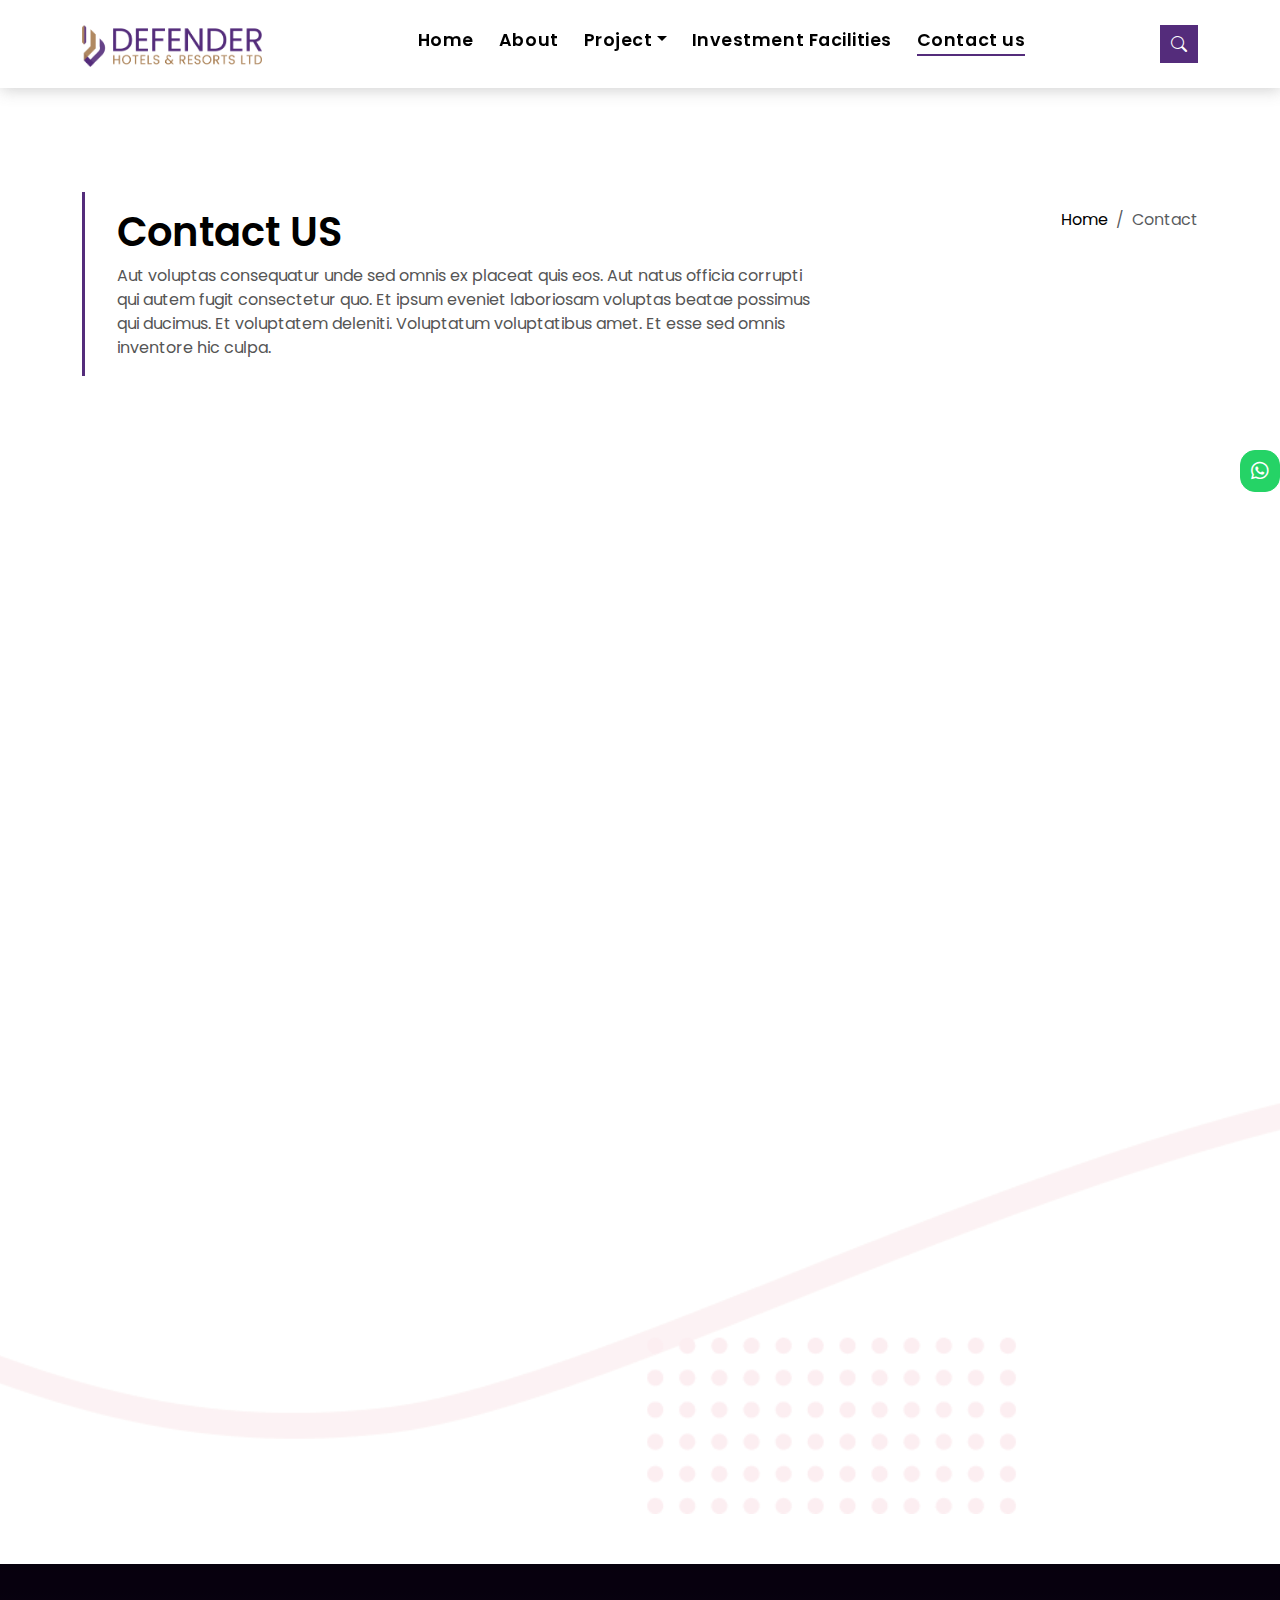
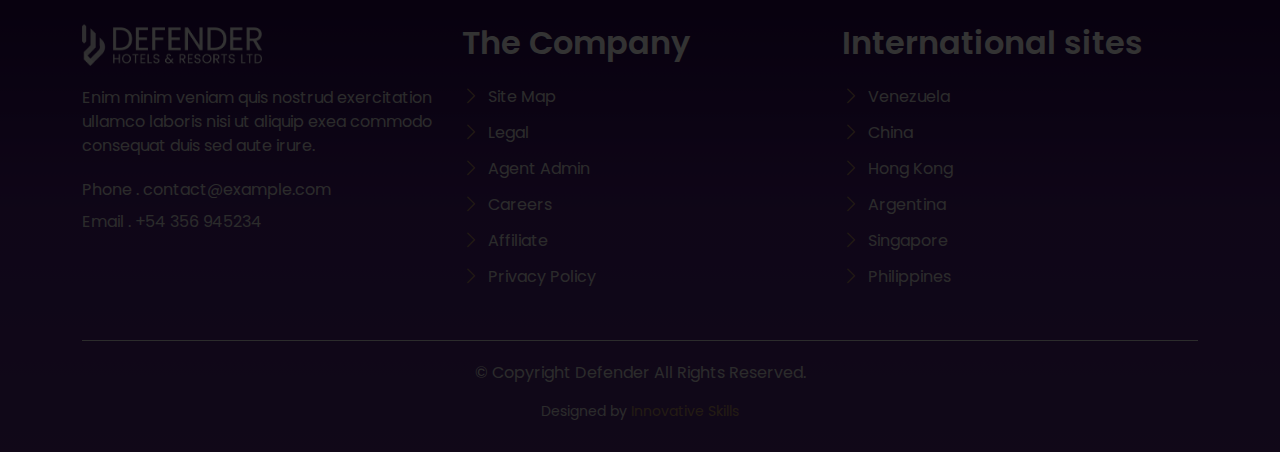
<file: contact.html>
<!DOCTYPE html>
<html lang="en">
  <head>
    <meta charset="utf-8" />
    <meta content="width=device-width, initial-scale=1.0" name="viewport" />

    <title>Definder Real Estate</title>
    <meta content="" name="description" />
    <meta content="" name="keywords" />

    <!-- Favicons -->
    <link href="assets/img/Logo/fav-icon.png" rel="icon" />
    <link href="assets/img/apple-touch-icon.png" rel="apple-touch-icon" />

    <!-- Font Awsome cdn -->
    <link
      rel="stylesheet"
      href="https://cdnjs.cloudflare.com/ajax/libs/font-awesome/6.5.2/css/all.min.css"
    />

    <!-- Google Fonts -->
    <link
      href="https://fonts.googleapis.com/css?family=Poppins:300,400,500,600,700"
      rel="stylesheet"
    />
    <!-- Secondary font -->
    <link rel="preconnect" href="https://fonts.googleapis.com" />
    <link rel="preconnect" href="https://fonts.gstatic.com" crossorigin />
    <link
      href="https://fonts.googleapis.com/css2?family=Roboto:ital,wght@0,100;0,300;0,400;0,500;0,700;0,900;1,100;1,300;1,400;1,500;1,700;1,900&display=swap"
      rel="stylesheet"
    />

    <!-- Vendor CSS Files -->
    <link href="assets/vendor/animate.css/animate.min.css" rel="stylesheet" />
    <link
      href="assets/vendor/bootstrap/css/bootstrap.min.css"
      rel="stylesheet"
    />
    <link
      href="assets/vendor/bootstrap-icons/bootstrap-icons.css"
      rel="stylesheet"
    />
    <link href="assets/vendor/swiper/swiper-bundle.min.css" rel="stylesheet" />

    <!-- Template Main CSS File -->
    <link href="assets/css/style.css" rel="stylesheet" />

    <!-- =======================================================
  * Template Name: EstateAgency
  * Template URL: https://bootstrapmade.com/real-estate-agency-bootstrap-template/
  * Updated: Mar 17 2024 with Bootstrap v5.3.3
  * Author: BootstrapMade.com
  * License: https://bootstrapmade.com/license/
  ======================================================== -->
  </head>

  <body>
    <!-- whatsApp button -->
    <a href="#" class="whatsapp_button"
      ><i class="fa-brands fa-whatsapp"></i><span>whatsApp</span></a
    >

    <!-- ======= Property Search Section ======= -->
    <div class="click-closed"></div>
    <!--/ Form Search Star /-->
    <div class="box-collapse">
      <div class="title-box-d">
        <h3 class="title-d">Search Property</h3>
      </div>
      <span class="close-box-collapse right-boxed bi bi-x"></span>
      <div class="box-collapse-wrap form">
        <form class="form-a">
          <div class="row">
            <div class="col-md-12 mb-2">
              <div class="form-group">
                <label class="pb-2" for="Type">Keyword</label>
                <input
                  type="text"
                  class="form-control form-control-lg form-control-a"
                  placeholder="Keyword"
                />
              </div>
            </div>
            <div class="col-md-6 mb-2">
              <div class="form-group mt-3">
                <label class="pb-2" for="Type">Type</label>
                <select
                  class="form-control form-select form-control-a"
                  id="Type"
                >
                  <option>All Type</option>
                  <option>For Rent</option>
                  <option>For Sale</option>
                  <option>Open House</option>
                </select>
              </div>
            </div>
            <div class="col-md-6 mb-2">
              <div class="form-group mt-3">
                <label class="pb-2" for="city">City</label>
                <select
                  class="form-control form-select form-control-a"
                  id="city"
                >
                  <option>All City</option>
                  <option>Alabama</option>
                  <option>Arizona</option>
                  <option>California</option>
                  <option>Colorado</option>
                </select>
              </div>
            </div>
            <div class="col-md-6 mb-2">
              <div class="form-group mt-3">
                <label class="pb-2" for="bedrooms">Bedrooms</label>
                <select
                  class="form-control form-select form-control-a"
                  id="bedrooms"
                >
                  <option>Any</option>
                  <option>01</option>
                  <option>02</option>
                  <option>03</option>
                </select>
              </div>
            </div>
            <div class="col-md-6 mb-2">
              <div class="form-group mt-3">
                <label class="pb-2" for="garages">Garages</label>
                <select
                  class="form-control form-select form-control-a"
                  id="garages"
                >
                  <option>Any</option>
                  <option>01</option>
                  <option>02</option>
                  <option>03</option>
                  <option>04</option>
                </select>
              </div>
            </div>
            <div class="col-md-6 mb-2">
              <div class="form-group mt-3">
                <label class="pb-2" for="bathrooms">Bathrooms</label>
                <select
                  class="form-control form-select form-control-a"
                  id="bathrooms"
                >
                  <option>Any</option>
                  <option>01</option>
                  <option>02</option>
                  <option>03</option>
                </select>
              </div>
            </div>
            <div class="col-md-6 mb-2">
              <div class="form-group mt-3">
                <label class="pb-2" for="price">Min Price</label>
                <select
                  class="form-control form-select form-control-a"
                  id="price"
                >
                  <option>Unlimite</option>
                  <option>$50,000</option>
                  <option>$100,000</option>
                  <option>$150,000</option>
                  <option>$200,000</option>
                </select>
              </div>
            </div>
            <div class="col-md-12">
              <button type="submit" class="btn btn-b">Search Property</button>
            </div>
          </div>
        </form>
      </div>
    </div>
    <!-- End Property Search Section -->

    <!-- ======= Header/Navbar ======= -->
    <nav class="navbar navbar-default navbar-trans navbar-expand-lg fixed-top">
      <div class="container">
        <button
          class="navbar-toggler collapsed"
          type="button"
          data-bs-toggle="collapse"
          data-bs-target="#navbarDefault"
          aria-controls="navbarDefault"
          aria-expanded="false"
          aria-label="Toggle navigation"
        >
          <span></span>
          <span></span>
          <span></span>
        </button>
        <a class="navbar-brand text-brand" href="index.html"
          ><img src="./assets/img/Logo/logo-2nd.png" alt="" class="headerLogo"
        /></a>

        <div
          class="navbar-collapse collapse justify-content-center"
          id="navbarDefault"
        >
          <ul class="navbar-nav">
            <li class="nav-item">
              <a class="nav-link" href="index.html">Home</a>
            </li>

            <li class="nav-item">
              <a class="nav-link" href="about.html">About</a>
            </li>

            <li class="nav-item dropdown">
              <a
                class="nav-link dropdown-toggle"
                href="#"
                id="navbarDropdown"
                role="button"
                data-bs-toggle="dropdown"
                aria-haspopup="true"
                aria-expanded="false"
                >Project</a
              >
              <div class="dropdown-menu">
                <a class="dropdown-item" href="project_details.html"
                  >BELLA MARIS</a
                >
              </div>
            </li>
            <li class="nav-item">
              <a class="nav-link" href="investment.html">Investment Facilities</a>
            </li>
            <li class="nav-item">
              <a class="nav-link active" href="contact.html">Contact us</a>
            </li>
          </ul>
        </div>

        <button
          type="button"
          class="btn btn-b-n navbar-toggle-box navbar-toggle-box-collapse"
          data-bs-toggle="collapse"
          data-bs-target="#navbarTogglerDemo01"
        >
          <i class="bi bi-search"></i>
        </button>
      </div>
    </nav>
    <!-- End Header/Navbar -->

    <main id="main">
      <!-- ======= Intro Single ======= -->
      <section class="intro-single fade-in-section">
        <div class="black_layer"></div>
        <div class="container">
          <div class="row reverse">
            <div class="col-md-12 col-lg-8">
              <div class="title-single-box">
                <h1 class="title-single">Contact US</h1>
                <span class=""
                  >Aut voluptas consequatur unde sed omnis ex placeat quis eos.
                  Aut natus officia corrupti qui autem fugit consectetur quo. Et
                  ipsum eveniet laboriosam voluptas beatae possimus qui ducimus.
                  Et voluptatem deleniti. Voluptatum voluptatibus amet. Et esse
                  sed omnis inventore hic culpa.</span
                >
              </div>
            </div>
            <div class="col-md-12 col-lg-4">
              <nav
                aria-label="breadcrumb"
                class="breadcrumb-box d-flex justify-content-lg-end"
              >
                <ol class="breadcrumb">
                  <li class="breadcrumb-item">
                    <a href="index.html">Home</a>
                  </li>
                  <li class="breadcrumb-item active" aria-current="page">
                    Contact
                  </li>
                </ol>
              </nav>
            </div>
          </div>
        </div>
      </section>
      <!-- End Intro Single-->

      <!-- ======= Contact Section ======= -->
      <section class="contact_section fade-in-section">
        <div class="black_layer"></div>
        <div class="container">
          <div class="contact_main">
            <div class="contact_map mb-4 mb-lg-5">
              <iframe class="bottom_to_top"
                src="https://www.google.com/maps/embed?pb=!1m18!1m12!1m3!1d7298.959613692306!2d90.36501104048529!3d23.83709017812718!2m3!1f0!2f0!3f0!3m2!1i1024!2i768!4f13.1!3m3!1m2!1s0x3755c14a3366b005%3A0x901b07016468944c!2sMirpur%20DOHS%2C%20Dhaka!5e0!3m2!1sen!2sbd!4v1716966145340!5m2!1sen!2sbd"
                width="100%"
                height="450"
                style="border: 0"
                allowfullscreen=""
                loading="lazy"
                referrerpolicy="no-referrer-when-downgrade"
              ></iframe>
            </div>

            <div class="contact_first_row row overflow-hidden">
              <div class="contact_form col-lg-6 left_to_right">
                <h3 class="contact_title">Get in touch</h3>
                <form action="#" class="form_main">
                  <div class="form_inputs">
                    <div class="input_div">
                      <i class="fa-solid fa-user"></i>
                      <input type="text" placeholder="Your Name..." />
                    </div>
                    <div class="input_div">
                      <i class="fa-solid fa-mobile"></i>
                      <input type="tel" placeholder="Your Number..." />
                    </div>
                    <div class="input_div">
                      <i class="fa-solid fa-envelope"></i>
                      <input type="email" placeholder="Your Email..." />
                    </div>

                    <div class="input_div">
                      <i class="fa-brands fa-rocketchat"></i>
                      <input type="text" placeholder="Subject..." />
                    </div>
                  </div>

                  <div class="textArea">
                    <i class="fa-solid fa-message-dots"></i>
                    <textarea
                      name="#"
                      id="#"
                      placeholder="Your Massage..."
                    ></textarea>
                  </div>

                  <button class="massage_send">Send Massage</button>
                </form>
              </div>
              <div class="contact_info col-lg-6 right_to_left">
                <h3 class="contact_title">Contact Info.</h3>
                <p class="contact_person">Contact person</p>
                <p class="email">Email: <span>test@yourmail.com</span></p>
                <p class="email">Mobile: <span>+88 0 17000008568</span></p>
                <p class="email">Mobile: <span>+88 0 17000008568</span></p>
                <!-- visitiong -->
                <div class="visitDiv">
                  <h4 class="visit_title contact_person">VISIT US</h4>
                  <p class="visitingAddress">
                    Your Location House Road Post code
                  </p>
                </div>
                <div class="contact_social">
                  <a href="#" class="social_icon" target="_blank">
                    <i class="fa-brands fa-facebook-f"></i>
                  </a>
                  <a href="#" class="social_icon" target="_blank">
                    <i class="fa-brands fa-instagram"></i>
                  </a>
                  <a href="#" class="social_icon" target="_blank">
                    <i class="fa-brands fa-linkedin-in"></i>
                  </a>
                  <a href="#" class="social_icon" target="_blank">
                    <i class="fa-brands fa-youtube"></i>
                  </a>
                </div>
              </div>
            </div>
          </div>
        </div>
      </section>
      <!-- ======= End Contact Section ======= -->
    </main>
    <!-- End #main -->

     <!-- ======= Footer ======= -->
  <div class="footer_div fade-in-section">
    <div class="black_layer"></div>
    <section class="section-footer">
      <div class="container">
        <div class="row">
          <div class="col-sm-12 col-md-4">
            <div class="widget-a">
              <div class="w-header-a">
                <a href="index.html" class="footer_logo">
                  <img src="./assets/img/Logo/logo2-white.png" alt="Defender Logo">
                </a>
              </div>
              <div class="w-body-a">
                <p class="w-text-a color-text-a">
                  Enim minim veniam quis nostrud exercitation ullamco laboris nisi ut aliquip exea commodo consequat duis
                  sed aute irure.
                </p>
              </div>
              <div class="w-footer-a">
                <ul class="list-unstyled">
                  <li class="color-a">
                    <span class="color-text-a">Phone .</span> contact@example.com
                  </li>
                  <li class="color-a">
                    <span class="color-text-a">Email .</span> +54 356 945234
                  </li>
                </ul>
              </div>
            </div>
          </div>
          <div class="col-sm-12 col-md-4 section-md-t3">
            <div class="widget-a">
              <div class="w-header-a">
                <h3 class="w-title-a text-brand">The Company</h3>
              </div>
              <div class="w-body-a">
                <div class="w-body-a">
                  <ul class="list-unstyled">
                    <li class="item-list-a">
                      <i class="bi bi-chevron-right"></i> <a href="#">Site Map</a>
                    </li>
                    <li class="item-list-a">
                      <i class="bi bi-chevron-right"></i> <a href="#">Legal</a>
                    </li>
                    <li class="item-list-a">
                      <i class="bi bi-chevron-right"></i> <a href="#">Agent Admin</a>
                    </li>
                    <li class="item-list-a">
                      <i class="bi bi-chevron-right"></i> <a href="#">Careers</a>
                    </li>
                    <li class="item-list-a">
                      <i class="bi bi-chevron-right"></i> <a href="#">Affiliate</a>
                    </li>
                    <li class="item-list-a">
                      <i class="bi bi-chevron-right"></i> <a href="#">Privacy Policy</a>
                    </li>
                  </ul>
                </div>
              </div>
            </div>
          </div>
          <div class="col-sm-12 col-md-4 section-md-t3">
            <div class="widget-a">
              <div class="w-header-a">
                <h3 class="w-title-a text-brand">International sites</h3>
              </div>
              <div class="w-body-a">
                <ul class="list-unstyled">
                  <li class="item-list-a">
                    <i class="bi bi-chevron-right"></i> <a href="#">Venezuela</a>
                  </li>
                  <li class="item-list-a">
                    <i class="bi bi-chevron-right"></i> <a href="#">China</a>
                  </li>
                  <li class="item-list-a">
                    <i class="bi bi-chevron-right"></i> <a href="#">Hong Kong</a>
                  </li>
                  <li class="item-list-a">
                    <i class="bi bi-chevron-right"></i> <a href="#">Argentina</a>
                  </li>
                  <li class="item-list-a">
                    <i class="bi bi-chevron-right"></i> <a href="#">Singapore</a>
                  </li>
                  <li class="item-list-a">
                    <i class="bi bi-chevron-right"></i> <a href="#">Philippines</a>
                  </li>
                </ul>
              </div>
            </div>
          </div>
        </div>
      </div>
    </section>
    <footer>
      <div class="container">
        <div class="row">
          <div class="col-md-12">
            <div class="copyright-footer">
              <p class="copyright color-text-a">
                &copy; Copyright
                <span class="color-a">Defender</span> All Rights Reserved.
              </p>
            </div>
            <div class="credits">
              <!--
              All the links in the footer should remain intact.
              You can delete the links only if you purchased the pro version.
              Licensing information: https://bootstrapmade.com/license/
              Purchase the pro version with working PHP/AJAX contact form: https://bootstrapmade.com/buy/?theme=EstateAgency
            -->
              Designed by <a href="https://innovativeskillsbd.com/">Innovative Skills</a>
            </div>
          </div>
        </div>
      </div>
    </footer><!-- End  Footer -->
  </div>

    <div id="preloader"></div>
    <a
      href="#"
      class="back-to-top d-flex align-items-center justify-content-center"
      ><i class="bi bi-arrow-up-short"></i
    ></a>

    <!-- Jquery cdn -->
    <script src="https://ajax.googleapis.com/ajax/libs/jquery/3.7.1/jquery.min.js"></script>

    <!-- Vendor JS Files -->
    <script src="assets/vendor/bootstrap/js/bootstrap.bundle.min.js"></script>
    <script src="assets/vendor/swiper/swiper-bundle.min.js"></script>
    <script src="assets/vendor/php-email-form/validate.js"></script>

    <!-- Template Main JS File -->
    <script src="assets/js/main.js"></script>
  </body>
</html>
</file>
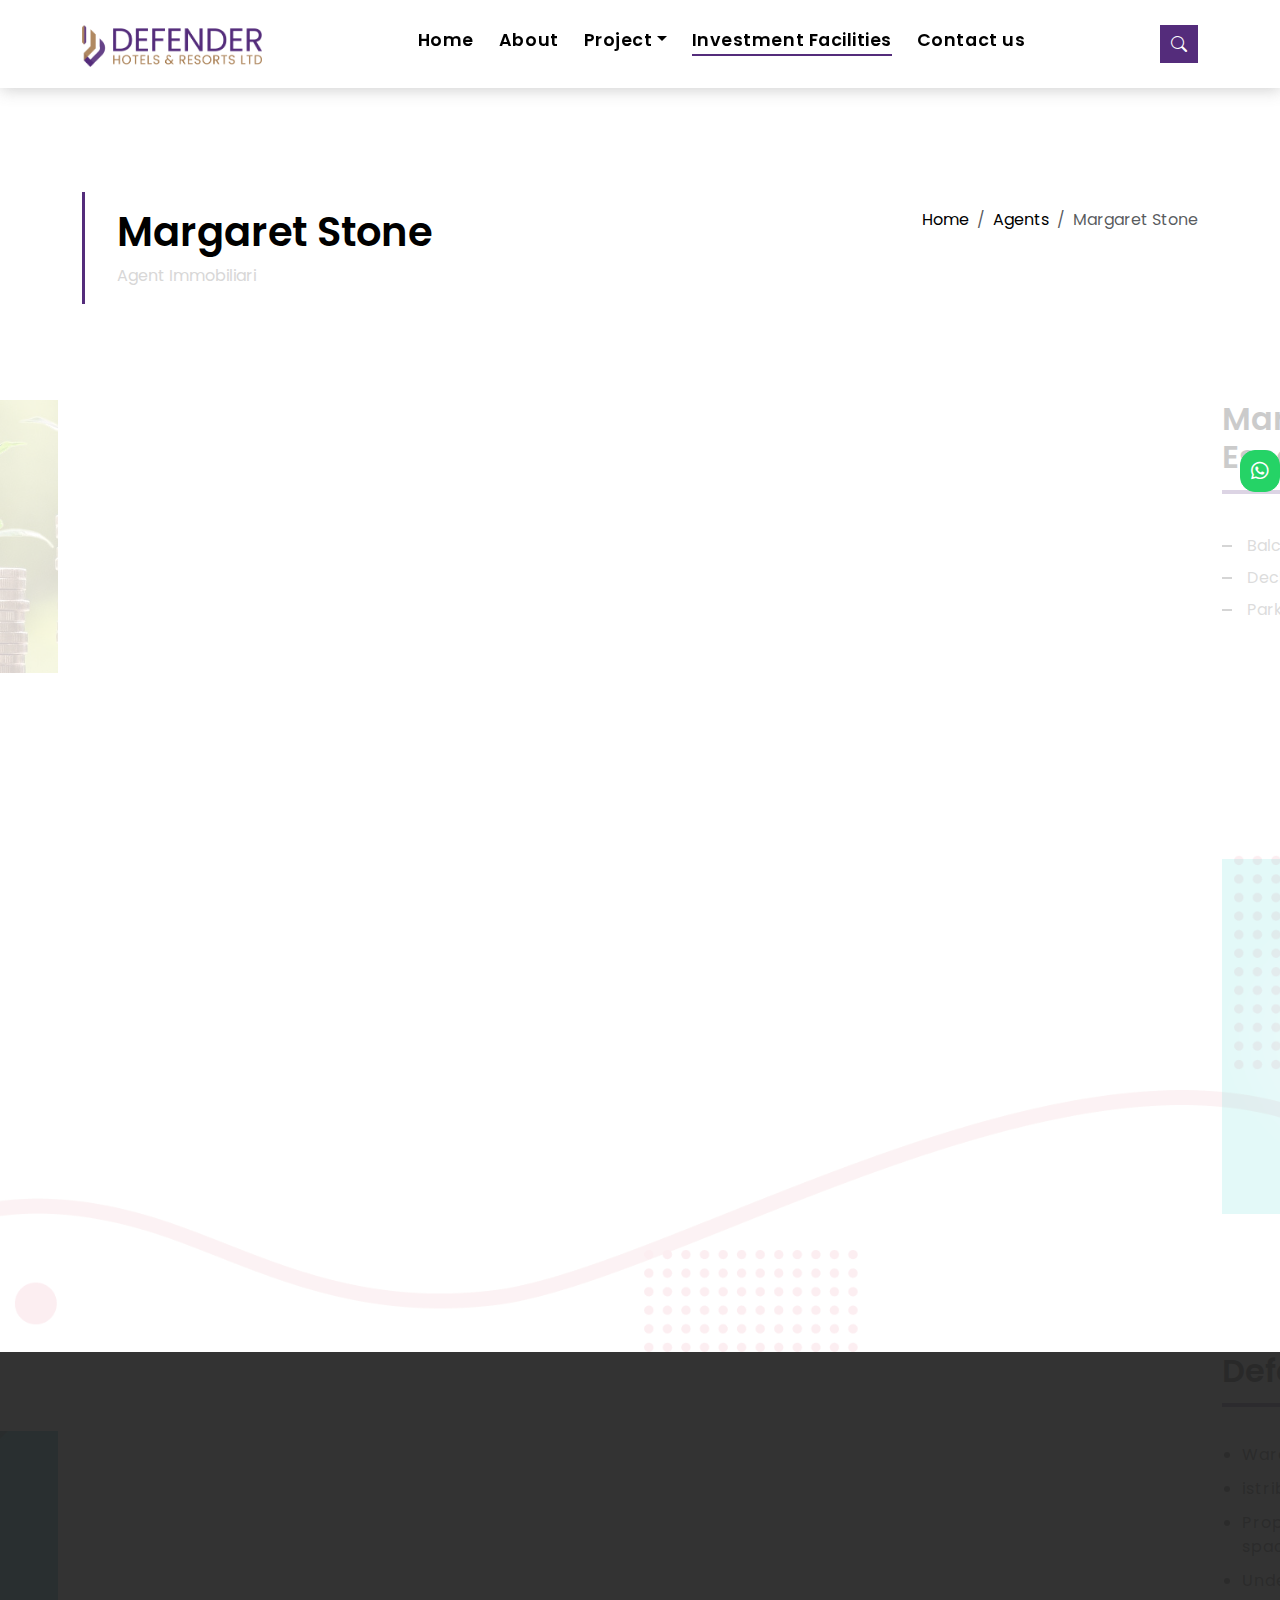
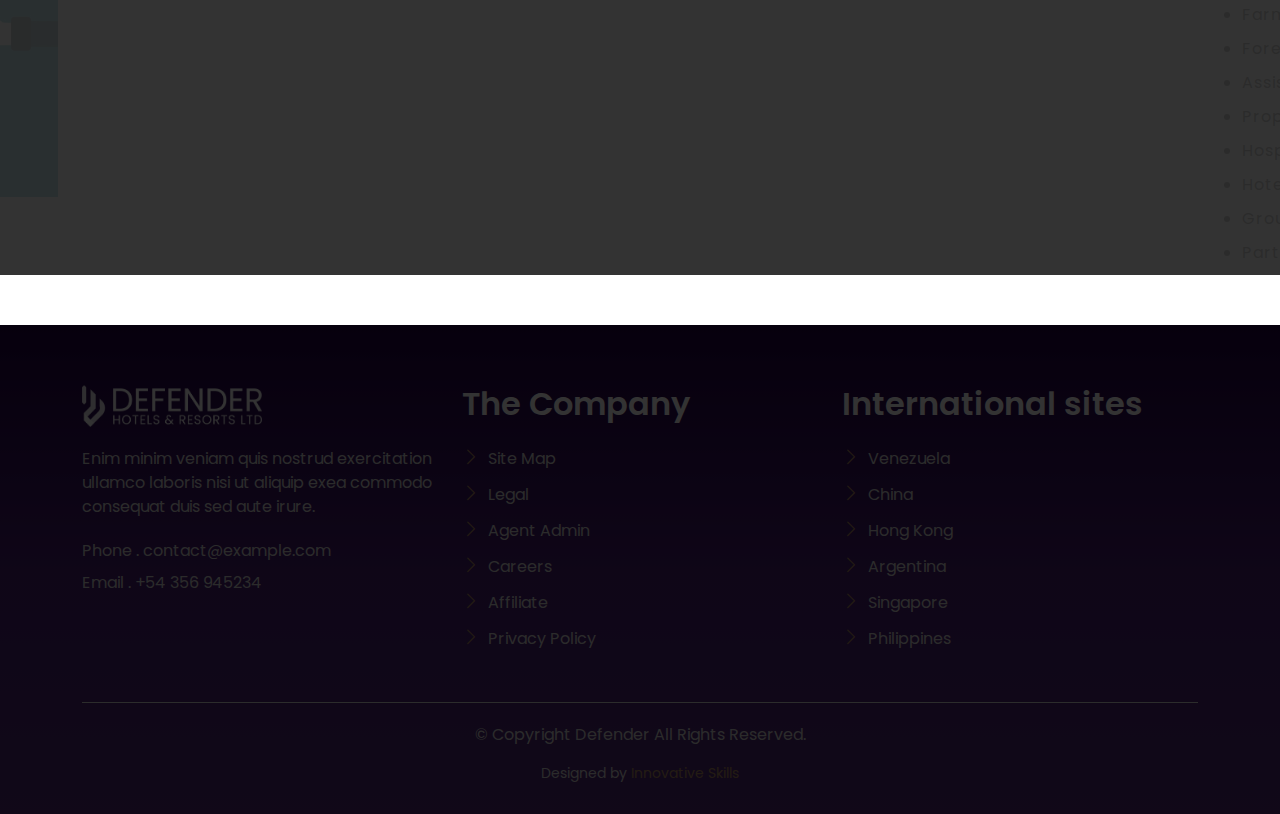
<file: investment.html>
<!DOCTYPE html>
<html lang="en">

<head>
  <meta charset="utf-8">
  <meta content="width=device-width, initial-scale=1.0" name="viewport">

  <title>Definder Real Estate</title>
  <meta content="" name="de0scription">
  <meta content="" name="keywords">

  <!-- Favicons -->
  <link href="assets/img/Logo/fav-icon.png" rel="icon" />
  <link href="assets/img/apple-touch-icon.png" rel="apple-touch-icon">

  <!-- Font Awsome cdn -->
  <link rel="stylesheet" href="https://cdnjs.cloudflare.com/ajax/libs/font-awesome/6.5.2/css/all.min.css">


  <!-- Google Fonts -->
  <link href="https://fonts.googleapis.com/css?family=Poppins:300,400,500,600,700" rel="stylesheet">
  <!-- Secondary font -->
  <link rel="preconnect" href="https://fonts.googleapis.com">
  <link rel="preconnect" href="https://fonts.gstatic.com" crossorigin>
  <link href="https://fonts.googleapis.com/css2?family=Roboto:ital,wght@0,100;0,300;0,400;0,500;0,700;0,900;1,100;1,300;1,400;1,500;1,700;1,900&display=swap" rel="stylesheet">

  <!-- Vendor CSS Files -->
  <link href="assets/vendor/animate.css/animate.min.css" rel="stylesheet">
  <link href="assets/vendor/bootstrap/css/bootstrap.min.css" rel="stylesheet">
  <link href="assets/vendor/bootstrap-icons/bootstrap-icons.css" rel="stylesheet">
  <link href="assets/vendor/swiper/swiper-bundle.min.css" rel="stylesheet">

  <!-- Template Main CSS File -->
  <link href="assets/css/style.css" rel="stylesheet">

  <!-- =======================================================
  * Template Name: EstateAgency
  * Template URL: https://bootstrapmade.com/real-estate-agency-bootstrap-template/
  * Updated: Mar 17 2024 with Bootstrap v5.3.3
  * Author: BootstrapMade.com
  * License: https://bootstrapmade.com/license/
  ======================================================== -->
</head>

<body>
  <!-- whatsApp button -->
  <a href="#" class="whatsapp_button"><i class="fa-brands fa-whatsapp"></i><span>whatsApp</span></a>

  <!-- ======= Property Search Section ======= -->
  <div class="click-closed"></div>
  <!--/ Form Search Star /-->
  <div class="box-collapse">
    <div class="title-box-d">
      <h3 class="title-d">Search Property</h3>
    </div>
    <span class="close-box-collapse right-boxed bi bi-x"></span>
    <div class="box-collapse-wrap form">
      <form class="form-a">
        <div class="row">
          <div class="col-md-12 mb-2">
            <div class="form-group">
              <label class="pb-2" for="Type">Keyword</label>
              <input type="text" class="form-control form-control-lg form-control-a" placeholder="Keyword">
            </div>
          </div>
          <div class="col-md-6 mb-2">
            <div class="form-group mt-3">
              <label class="pb-2" for="Type">Type</label>
              <select class="form-control form-select form-control-a" id="Type">
                <option>All Type</option>
                <option>For Rent</option>
                <option>For Sale</option>
                <option>Open House</option>
              </select>
            </div>
          </div>
          <div class="col-md-6 mb-2">
            <div class="form-group mt-3">
              <label class="pb-2" for="city">City</label>
              <select class="form-control form-select form-control-a" id="city">
                <option>All City</option>
                <option>Alabama</option>
                <option>Arizona</option>
                <option>California</option>
                <option>Colorado</option>
              </select>
            </div>
          </div>
          <div class="col-md-6 mb-2">
            <div class="form-group mt-3">
              <label class="pb-2" for="bedrooms">Bedrooms</label>
              <select class="form-control form-select form-control-a" id="bedrooms">
                <option>Any</option>
                <option>01</option>
                <option>02</option>
                <option>03</option>
              </select>
            </div>
          </div>
          <div class="col-md-6 mb-2">
            <div class="form-group mt-3">
              <label class="pb-2" for="garages">Garages</label>
              <select class="form-control form-select form-control-a" id="garages">
                <option>Any</option>
                <option>01</option>
                <option>02</option>
                <option>03</option>
                <option>04</option>
              </select>
            </div>
          </div>
          <div class="col-md-6 mb-2">
            <div class="form-group mt-3">
              <label class="pb-2" for="bathrooms">Bathrooms</label>
              <select class="form-control form-select form-control-a" id="bathrooms">
                <option>Any</option>
                <option>01</option>
                <option>02</option>
                <option>03</option>
              </select>
            </div>
          </div>
          <div class="col-md-6 mb-2">
            <div class="form-group mt-3">
              <label class="pb-2" for="price">Min Price</label>
              <select class="form-control form-select form-control-a" id="price">
                <option>Unlimite</option>
                <option>$50,000</option>
                <option>$100,000</option>
                <option>$150,000</option>
                <option>$200,000</option>
              </select>
            </div>
          </div>
          <div class="col-md-12">
            <button type="submit" class="btn btn-b">Search Property</button>
          </div>
        </div>
      </form>
    </div>
  </div><!-- End Property Search Section -->

  <!-- ======= Header/Navbar ======= -->
  <nav class="navbar navbar-default navbar-trans navbar-expand-lg fixed-top">
    <div class="container">
      <button class="navbar-toggler collapsed" type="button" data-bs-toggle="collapse" data-bs-target="#navbarDefault" aria-controls="navbarDefault" aria-expanded="false" aria-label="Toggle navigation">
        <span></span>
        <span></span>
        <span></span>
      </button>
      <a class="navbar-brand text-brand" href="index.html"><img src="./assets/img/Logo/logo-2nd.png" alt="" class="headerLogo"></a>

        <div
          class="navbar-collapse collapse justify-content-center"
          id="navbarDefault"
        >
          <ul class="navbar-nav">
            <li class="nav-item">
              <a class="nav-link" href="index.html">Home</a>
            </li>

            <li class="nav-item">
              <a class="nav-link" href="about.html">About</a>
            </li>

            <li class="nav-item dropdown">
              <a
                class="nav-link dropdown-toggle"
                href="#"
                id="navbarDropdown"
                role="button"
                data-bs-toggle="dropdown"
                aria-haspopup="true"
                aria-expanded="false"
                >Project</a
              >
              <div class="dropdown-menu">
                <a class="dropdown-item" href="project_details.html"
                  >BELLA MARIS</a
                >
              </div>
            </li>
            <li class="nav-item">
              <a class="nav-link active" href="investment.html"
                >Investment Facilities</a
              >
            </li>
            <li class="nav-item">
              <a class="nav-link" href="contact.html">Contact us</a>
            </li>
          </ul>
        </div>

      <button type="button" class="btn btn-b-n navbar-toggle-box navbar-toggle-box-collapse" data-bs-toggle="collapse" data-bs-target="#navbarTogglerDemo01">
        <i class="bi bi-search"></i>
      </button>

    </div>
  </nav><!-- End Header/Navbar -->

  <main id="main ">
    

    <!-- ======= Intro Single ======= -->
    <section class="intro-single">
      <div class="container">
        <div class="row">
          <div class="col-md-12 col-lg-8">
            <div class="title-single-box">
              <h1 class="title-single">Margaret Stone</h1>
              <span class="color-text-a">Agent Immobiliari</span>
            </div>
          </div>
          <div class="col-md-12 col-lg-4">
            <nav aria-label="breadcrumb" class="breadcrumb-box d-flex justify-content-lg-end">
              <ol class="breadcrumb">
                <li class="breadcrumb-item">
                  <a href="#">Home</a>
                </li>
                <li class="breadcrumb-item">
                  <a href="#">Agents</a>
                </li>
                <li class="breadcrumb-item active" aria-current="page">
                  Margaret Stone
                </li>
              </ol>
            </nav>
          </div>
        </div>
      </div>
    </section><!-- End Intro Single -->

    <!-- ======= Agent Single ======= -->
    <section class="agent-single invest_section_bg py-5 overflow-hidden fade-in-section">
      <div class="black_layer"></div>
      <div class="container">
        <div class="row investment_ilign">
          <div class="col-sm-12">
            <div class="row">
              <div class="col-md-6 left_to_right">
                <div class="agent-avatar-box">
                  <img src="assets/img/investment/money.jpg" alt="" class="agent-avatar img-fluid">
                </div>
              </div>
              <div class="col-md-6 section-md-t3 right_to_left">
                <div class="agent-info-box">
                  <div class="agent-title">
                    <div class="title-box-d">
                      <h3 class="title-d">Margaret Stone
                        <br> Escala
                      </h3>
                    </div>
                  </div>
                  
                  <div class="amenities-list color-text-a">
                    <ul class="list-a no-margin">
                      <li>Balcony</li>
                      <li>Outdoor Kitchen</li>
                      <li>Cable Tv</li>
                      <li>Deck</li>
                      <li>Tennis Courts</li>
                      <li>Internet</li>
                      <li>Parking</li>
                      <li>Sun Room</li>
                      <li>Concrete Flooring</li>
                    </ul>
                  </div>
                </div>
              </div>
            </div>
          </div>
          
          
        </div>
      </div>
    </section><!-- End Agent Single -->
    <!-- ======= Agent Single ======= -->
    <section class="agent-single invest_section_bg fade-in-section overflow-hidden">
      <div class="black_layer"></div>
      <div class="container">
        <div class="row">
          <div class="col-sm-12">
            <div class="row investment_row">
              <div class="col-md-6 right_to_left">
                <div class="agent-avatar-box">
                  <img src="assets/img/investment/1280.webp" alt="" class="agent-avatar img-fluid">
                </div>
              </div>
              <div class="col-md-6 section-md-t3 left_to_right">
                <div class="agent-info-box">
                  <div class="agent-title">
                    <div class="title-box-d">
                      <h3 class="title-d">Defender Real Estate
                      </h3>
                    </div>
                  </div>
                  
                  <div class="amenities-list color-text-a">
                    <ul class="investment_list no-margin">
                      <li>- Purchase and rental opportunities</li>
                      <li>- Short-term and long-term investment options</li>
                      <li>- Duplexes, triplexes, and quadplexes</li>
                      <li>- Apartment buildings</li>
                      <li>- Short-term rental properties (e.g., Airbnb)</li>
                      <li>- Seasonal rental options</li>
                      <li>- Single tenant and multi-tenant office spaces</li>
                      <li>- Co-working spaces</li>
                      <li>- Shopping centers</li>
                      <li>- Standalone retail stores</li>
                    </ul>
                  </div>
                </div>
              </div>
            </div>
          </div>
          
          
        </div>
      </div>
    </section><!-- End Agent Single -->

    <!-- ======= Agent Single ======= -->
    <section class="agent-single fade-in-section invest_section_bg overflow-hidden">
      <div class="black_layer"></div>
      <div class="container">
        <div class="row">
          <div class="col-sm-12">
            <div class="row investment_ilign">
              <div class="col-md-6 left_to_right">
                <div class="agent-avatar-box">
                  <img src="assets/img/investment/23456339.jpg" alt="" class="agent-avatar img-fluid">
                </div>
              </div>
              <div class="col-md-6 section-md-t3 right_to_left">
                <div class="agent-info-box">
                  <div class="agent-title">
                    <div class="title-box-d">
                      <h3 class="title-d">Defender Facilities
                      </h3>
                    </div>
                  </div>
                  
                  <div class="amenities-list color-text-a">
                    <ul class="investment_list2 no-margin">
                      <li>Warehouses</li>
                      <li>istribution centers</li>
                      <li>Properties combining residential, commercial, and retail spaces</li>
                      <li>Undeveloped land for future development</li>
                      <li>Farmland for agricultural purposes</li>
                      <li>Forested land for timber production</li>
                      <li>Assisted living and nursing homes</li>
                      <li>Properties near universities and colleges</li>
                      <li>Hospitals and medical office buildings</li>
                      <li>Hotels and resorts</li>
                      <li>Group investments in large real estate projects</li>
                      <li>Partnership opportunities for accredited investors</li>
                    </ul>
                  </div>
                </div>
              </div>
            </div>
          </div>
          
          
        </div>
      </div>
    </section><!-- End Agent Single -->

  <!-- ======= Footer ======= -->
  <div class="footer_div fade-in-section">
    <div class="black_layer"></div>
    <section class="section-footer">
      <div class="container">
        <div class="row">
          <div class="col-sm-12 col-md-4">
            <div class="widget-a">
              <div class="w-header-a">
                <a href="index.html" class="footer_logo">
                  <img src="./assets/img/Logo/logo2-white.png" alt="Defender Logo">
                </a>
              </div>
              <div class="w-body-a">
                <p class="w-text-a color-text-a">
                  Enim minim veniam quis nostrud exercitation ullamco laboris nisi ut aliquip exea commodo consequat duis
                  sed aute irure.
                </p>
              </div>
              <div class="w-footer-a">
                <ul class="list-unstyled">
                  <li class="color-a">
                    <span class="color-text-a">Phone .</span> contact@example.com
                  </li>
                  <li class="color-a">
                    <span class="color-text-a">Email .</span> +54 356 945234
                  </li>
                </ul>
              </div>
            </div>
          </div>
          <div class="col-sm-12 col-md-4 section-md-t3">
            <div class="widget-a">
              <div class="w-header-a">
                <h3 class="w-title-a text-brand">The Company</h3>
              </div>
              <div class="w-body-a">
                <div class="w-body-a">
                  <ul class="list-unstyled">
                    <li class="item-list-a">
                      <i class="bi bi-chevron-right"></i> <a href="#">Site Map</a>
                    </li>
                    <li class="item-list-a">
                      <i class="bi bi-chevron-right"></i> <a href="#">Legal</a>
                    </li>
                    <li class="item-list-a">
                      <i class="bi bi-chevron-right"></i> <a href="#">Agent Admin</a>
                    </li>
                    <li class="item-list-a">
                      <i class="bi bi-chevron-right"></i> <a href="#">Careers</a>
                    </li>
                    <li class="item-list-a">
                      <i class="bi bi-chevron-right"></i> <a href="#">Affiliate</a>
                    </li>
                    <li class="item-list-a">
                      <i class="bi bi-chevron-right"></i> <a href="#">Privacy Policy</a>
                    </li>
                  </ul>
                </div>
              </div>
            </div>
          </div>
          <div class="col-sm-12 col-md-4 section-md-t3">
            <div class="widget-a">
              <div class="w-header-a">
                <h3 class="w-title-a text-brand">International sites</h3>
              </div>
              <div class="w-body-a">
                <ul class="list-unstyled">
                  <li class="item-list-a">
                    <i class="bi bi-chevron-right"></i> <a href="#">Venezuela</a>
                  </li>
                  <li class="item-list-a">
                    <i class="bi bi-chevron-right"></i> <a href="#">China</a>
                  </li>
                  <li class="item-list-a">
                    <i class="bi bi-chevron-right"></i> <a href="#">Hong Kong</a>
                  </li>
                  <li class="item-list-a">
                    <i class="bi bi-chevron-right"></i> <a href="#">Argentina</a>
                  </li>
                  <li class="item-list-a">
                    <i class="bi bi-chevron-right"></i> <a href="#">Singapore</a>
                  </li>
                  <li class="item-list-a">
                    <i class="bi bi-chevron-right"></i> <a href="#">Philippines</a>
                  </li>
                </ul>
              </div>
            </div>
          </div>
        </div>
      </div>
    </section>
    <footer>
      <div class="container">
        <div class="row">
          <div class="col-md-12">
            <div class="copyright-footer">
              <p class="copyright color-text-a">
                &copy; Copyright
                <span class="color-a">Defender</span> All Rights Reserved.
              </p>
            </div>
            <div class="credits">
              <!--
              All the links in the footer should remain intact.
              You can delete the links only if you purchased the pro version.
              Licensing information: https://bootstrapmade.com/license/
              Purchase the pro version with working PHP/AJAX contact form: https://bootstrapmade.com/buy/?theme=EstateAgency
            -->
              Designed by <a href="https://innovativeskillsbd.com/">Innovative Skills</a>
            </div>
          </div>
        </div>
      </div>
    </footer><!-- End  Footer -->
  </div>

  <div id="preloader"></div>
  <a href="#" class="back-to-top d-flex align-items-center justify-content-center"><i class="bi bi-arrow-up-short"></i></a>

  <!-- Jquery cdn -->
  <script src="https://ajax.googleapis.com/ajax/libs/jquery/3.7.1/jquery.min.js"></script>

  <!-- Vendor JS Files -->
  <script src="assets/vendor/bootstrap/js/bootstrap.bundle.min.js"></script>
  <script src="assets/vendor/swiper/swiper-bundle.min.js"></script>
  <script src="assets/vendor/php-email-form/validate.js"></script>

  <!-- Template Main JS File -->
  <script src="assets/js/main.js"></script>

</body>

</html>
</file>
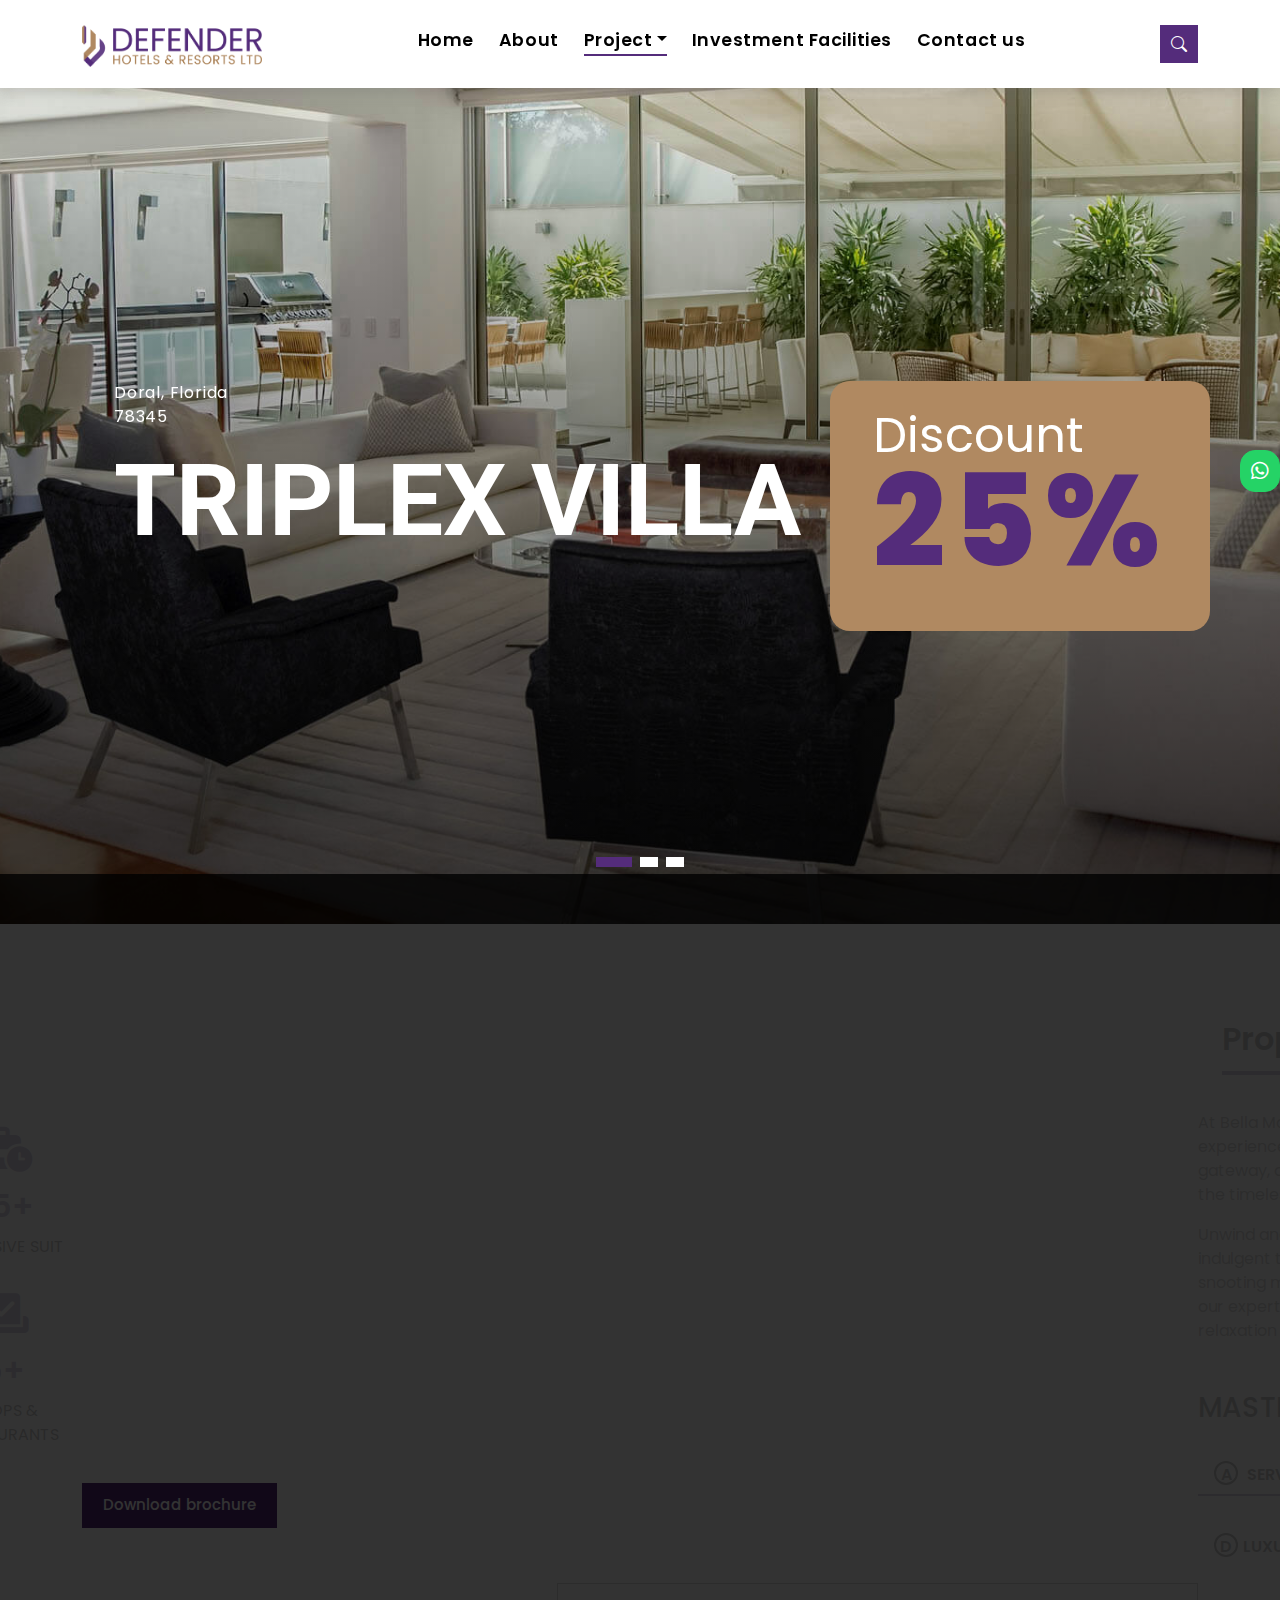
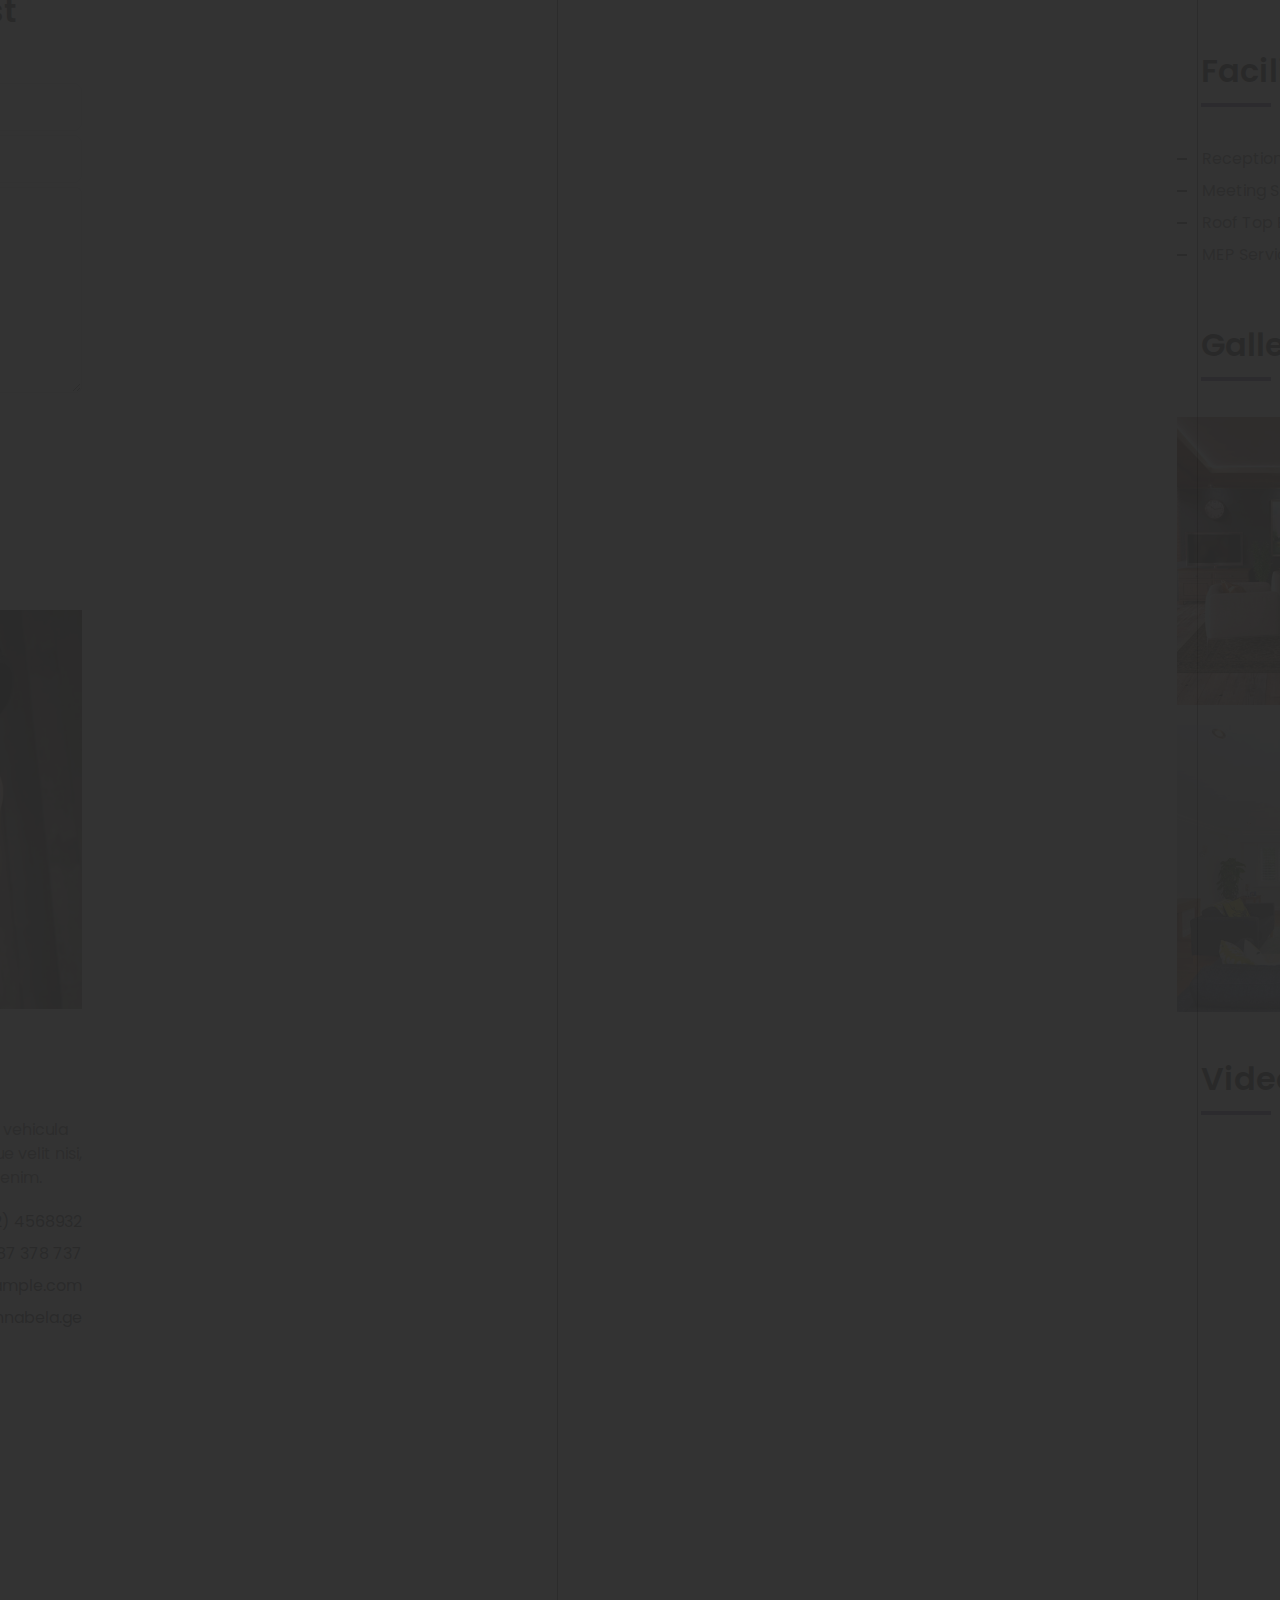
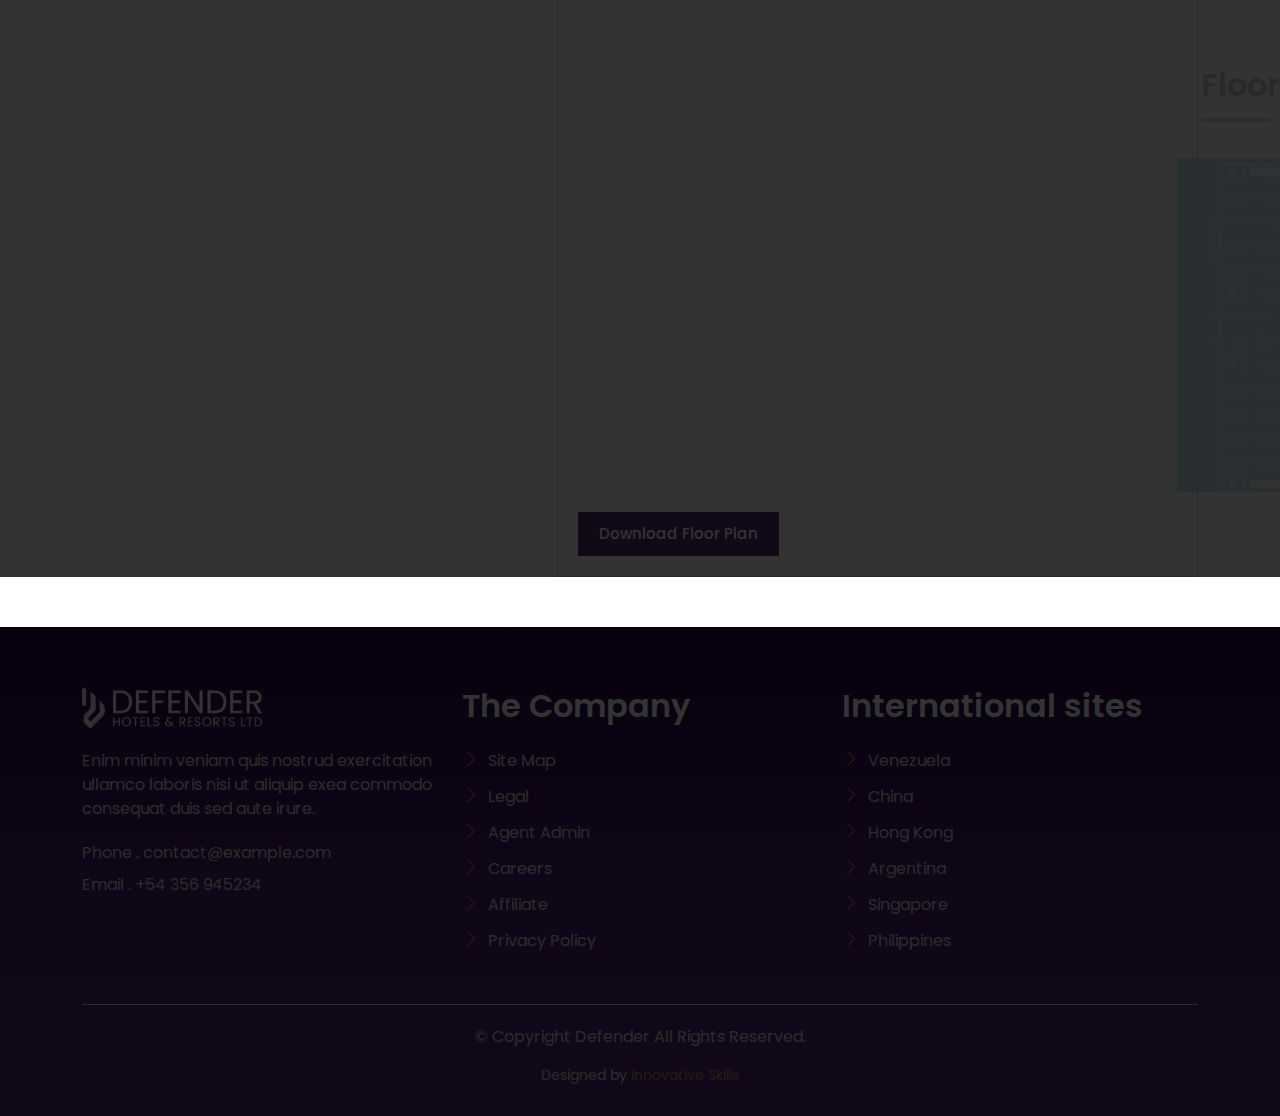
<file: project_details.html>
<!DOCTYPE html>
<html lang="en">
  <head>
    <meta charset="utf-8" />
    <meta content="width=device-width, initial-scale=1.0" name="viewport" />

    <title>Definder Real Estate</title>
    <meta content="" name="description" />
    <meta content="" name="keywords" />

    <!-- Favicons -->
    <link href="assets/img/Logo/fav-icon.png" rel="icon" />
    <link href="assets/img/apple-touch-icon.png" rel="apple-touch-icon" />

    <!-- Font Awsome cdn -->
    <link
      rel="stylesheet"
      href="https://cdnjs.cloudflare.com/ajax/libs/font-awesome/6.5.2/css/all.min.css"
    />

    <!-- Google Fonts -->
    <link
      href="https://fonts.googleapis.com/css?family=Poppins:300,400,500,600,700"
      rel="stylesheet"
    />
    <!-- Secondary font -->
    <link rel="preconnect" href="https://fonts.googleapis.com" />
    <link rel="preconnect" href="https://fonts.gstatic.com" crossorigin />
    <link
      href="https://fonts.googleapis.com/css2?family=Roboto:ital,wght@0,100;0,300;0,400;0,500;0,700;0,900;1,100;1,300;1,400;1,500;1,700;1,900&display=swap"
      rel="stylesheet"
    />

    <!-- Vendor CSS Files -->
    <link href="assets/vendor/animate.css/animate.min.css" rel="stylesheet" />
    <link
      href="assets/vendor/bootstrap/css/bootstrap.min.css"
      rel="stylesheet"
    />
    <link
      href="assets/vendor/bootstrap-icons/bootstrap-icons.css"
      rel="stylesheet"
    />
    <link href="assets/vendor/swiper/swiper-bundle.min.css" rel="stylesheet" />

    <!-- Template Main CSS File -->
    <link href="assets/css/style.css" rel="stylesheet" />

    <!-- =======================================================
  * Template Name: EstateAgency
  * Template URL: https://bootstrapmade.com/real-estate-agency-bootstrap-template/
  * Updated: Mar 17 2024 with Bootstrap v5.3.3
  * Author: BootstrapMade.com
  * License: https://bootstrapmade.com/license/
  ======================================================== -->
  </head>

  <body>
    <!-- whatsApp button -->
    <a href="#" class="whatsapp_button"
      ><i class="fa-brands fa-whatsapp"></i><span>whatsApp</span></a
    >

    <!-- ======= Property Search Section ======= -->
    <div class="click-closed"></div>
    <!--/ Form Search Star /-->
    <div class="box-collapse">
      <div class="title-box-d">
        <h3 class="title-d">Search Property</h3>
      </div>
      <span class="close-box-collapse right-boxed bi bi-x"></span>
      <div class="box-collapse-wrap form">
        <form class="form-a">
          <div class="row">
            <div class="col-md-12 mb-2">
              <div class="form-group">
                <label class="pb-2" for="Type">Keyword</label>
                <input
                  type="text"
                  class="form-control form-control-lg form-control-a"
                  placeholder="Keyword"
                />
              </div>
            </div>
            <div class="col-md-6 mb-2">
              <div class="form-group mt-3">
                <label class="pb-2" for="Type">Type</label>
                <select
                  class="form-control form-select form-control-a"
                  id="Type"
                >
                  <option>All Type</option>
                  <option>For Rent</option>
                  <option>For Sale</option>
                  <option>Open House</option>
                </select>
              </div>
            </div>
            <div class="col-md-6 mb-2">
              <div class="form-group mt-3">
                <label class="pb-2" for="city">City</label>
                <select
                  class="form-control form-select form-control-a"
                  id="city"
                >
                  <option>All City</option>
                  <option>Alabama</option>
                  <option>Arizona</option>
                  <option>California</option>
                  <option>Colorado</option>
                </select>
              </div>
            </div>
            <div class="col-md-6 mb-2">
              <div class="form-group mt-3">
                <label class="pb-2" for="bedrooms">Bedrooms</label>
                <select
                  class="form-control form-select form-control-a"
                  id="bedrooms"
                >
                  <option>Any</option>
                  <option>01</option>
                  <option>02</option>
                  <option>03</option>
                </select>
              </div>
            </div>
            <div class="col-md-6 mb-2">
              <div class="form-group mt-3">
                <label class="pb-2" for="garages">Garages</label>
                <select
                  class="form-control form-select form-control-a"
                  id="garages"
                >
                  <option>Any</option>
                  <option>01</option>
                  <option>02</option>
                  <option>03</option>
                  <option>04</option>
                </select>
              </div>
            </div>
            <div class="col-md-6 mb-2">
              <div class="form-group mt-3">
                <label class="pb-2" for="bathrooms">Bathrooms</label>
                <select
                  class="form-control form-select form-control-a"
                  id="bathrooms"
                >
                  <option>Any</option>
                  <option>01</option>
                  <option>02</option>
                  <option>03</option>
                </select>
              </div>
            </div>
            <div class="col-md-6 mb-2">
              <div class="form-group mt-3">
                <label class="pb-2" for="price">Min Price</label>
                <select
                  class="form-control form-select form-control-a"
                  id="price"
                >
                  <option>Unlimite</option>
                  <option>$50,000</option>
                  <option>$100,000</option>
                  <option>$150,000</option>
                  <option>$200,000</option>
                </select>
              </div>
            </div>
            <div class="col-md-12">
              <button type="submit" class="btn btn-b">Search Property</button>
            </div>
          </div>
        </form>
      </div>
    </div>
    <!-- End Property Search Section -->>

    <!-- ======= Header/Navbar ======= -->
    <nav class="navbar navbar-default navbar-trans navbar-expand-lg fixed-top">
      <div class="container">
        <button
          class="navbar-toggler collapsed"
          type="button"
          data-bs-toggle="collapse"
          data-bs-target="#navbarDefault"
          aria-controls="navbarDefault"
          aria-expanded="false"
          aria-label="Toggle navigation"
        >
          <span></span>
          <span></span>
          <span></span>
        </button>
        <a class="navbar-brand text-brand" href="index.html"
          ><img src="./assets/img/Logo/logo-2nd.png" alt="" class="headerLogo"
        /></a>

        <div
          class="navbar-collapse collapse justify-content-center"
          id="navbarDefault"
        >
          <ul class="navbar-nav">
            <li class="nav-item">
              <a class="nav-link" href="index.html">Home</a>
            </li>

            <li class="nav-item">
              <a class="nav-link" href="about.html">About</a>
            </li>

            <li class="nav-item dropdown">
              <a
                class="nav-link dropdown-toggle active"
                href="#"
                id="navbarDropdown"
                role="button"
                data-bs-toggle="dropdown"
                aria-haspopup="true"
                aria-expanded="false"
                >Project</a
              >
              <div class="dropdown-menu">
                <a class="dropdown-item" href="project_details.html"
                  >BELLA MARIS</a
                >
              </div>
            </li>
            <li class="nav-item">
              <a class="nav-link" href="investment.html">Investment Facilities</a>
            </li>
            <li class="nav-item">
              <a class="nav-link" href="contact.html">Contact us</a>
            </li>
          </ul>
        </div>

        <button
          type="button"
          class="btn btn-b-n navbar-toggle-box navbar-toggle-box-collapse"
          data-bs-toggle="collapse"
          data-bs-target="#navbarTogglerDemo01"
        >
          <i class="bi bi-search"></i>
        </button>
      </div>
    </nav>
    <!-- End Header/Navbar -->

    <main id="main">
      <!-- ======= Intro Single ======= -->
      <div class="intro intro-carousel swiper fade-in-section">
        <div class="black_layer"></div>
        <div class="swiper-wrapper">
          <div
            class="swiper-slide carousel-item-a intro-item bg-image"
            style="background-image: url(assets/img/slide-1.jpg)"
          >
            <div class="overlay overlay-a"></div>
            <div class="intro-content display-table">
              <div class="table-cell">
                <div class="container">
                  <div class="row">
                    <div class="col-lg-8">
                      <div class="intro-body">
                        <p class="intro-title-top">
                          Doral, Florida <br />
                          78345
                        </p>
                        <h1 class="intro-title mb-4">TRIPLEX VILLA</h1>
                        <!-- <p class="intro-subtitle intro-price">
                          <a href="project_details.html"
                            ><span class="price-a"
                              >Click for details
                              <i class="fa-solid fa-right-long"></i></span
                          ></a>
                        </p> -->
                      </div>
                    </div>
                    <div class="col-lg-4 sDiscountMain">
                      <div class="slider_discount">
                        <p class="discount_title">Discount</p>
                        <p class="discount_percent">25%</p>
                      </div>
                    </div>
                  </div>
                </div>
              </div>
            </div>
          </div>
          <div
            class="swiper-slide carousel-item-a intro-item bg-image"
            style="background-image: url(assets/img/slide-2.jpg)"
          >
            <div class="overlay overlay-a"></div>
            <div class="intro-content display-table">
              <div class="table-cell">
                <div class="container">
                  <div class="row">
                    <div class="col-lg-8">
                      <div class="intro-body">
                        <p class="intro-title-top">
                          Doral, Florida <br />
                          78345
                        </p>
                        <h1 class="intro-title mb-4">LUXURY VILLA</h1>
                        <!-- <p class="intro-subtitle intro-price">
                          <a href="project_details.html"
                            ><span class="price-a"
                              >Click for details
                              <i class="fa-solid fa-right-long"></i></span
                          ></a>
                        </p> -->
                      </div>
                    </div>
                    <div class="col-lg-4 sDiscountMain">
                      <div class="slider_discount">
                        <p class="discount_title">Discount</p>
                        <p class="discount_percent">15%</p>
                      </div>
                    </div>
                  </div>
                </div>
              </div>
            </div>
          </div>
          <div
            class="swiper-slide carousel-item-a intro-item bg-image"
            style="background-image: url(assets/img/slide-3.jpg)"
          >
            <div class="overlay overlay-a"></div>
            <div class="intro-content display-table">
              <div class="table-cell">
                <div class="container">
                  <div class="row">
                    <div class="col-lg-8">
                      <div class="intro-body">
                        <p class="intro-title-top">
                          Doral, Florida <br />
                          78345
                        </p>
                        <h1 class="intro-title mb-4">PRESIDENTIAL VILLA</h1>
                        <!-- <p class="intro-subtitle intro-price">
                          <a href="project_details.html"
                            ><span class="price-a"
                              >Click for details
                              <i class="fa-solid fa-right-long"></i
                            ></span>
                          </a>
                        </p> -->
                      </div>
                    </div>
                    <div class="col-lg-4 sDiscountMain">
                      <div class="slider_discount">
                        <p class="discount_title">Discount</p>
                        <p class="discount_percent">20%</p>
                      </div>
                    </div>
                  </div>
                </div>
              </div>
            </div>
          </div>
        </div>
        <div class="swiper-pagination"></div>
      </div>
      <!-- End Intro Section -->

      <!-- ======= Property Single ======= -->
      <section class="property-single nav-arrow-b overflow-hidden fade-in-section">
        <div class="black_layer"></div>
        <div class="container">
          <div class="row mt-4 mt-lg-5">
            <div class="col-sm-12">
              <div class="row justify-content-between details_between">
                <div class="col-md-5 col-lg-4">
                  <div class="property-summary position-relative left_to_right">
                    <div class="row">
                      <div class="col-sm-12">
                        <div class="title-box-d section-t4">
                          <h3 class="title-d details_summery">Quick Summary</h3>
                        </div>
                      </div>
                    </div>
                    <div class="fun_fact_main row detailsPage">
                      <!-- Fun fact Single -->
                      <div class="fun_fact_single text-center">
                        <i class="fa-solid fa-handshake"></i>
                        <p class="partnerCount">12000+</p>
                        <p class="techpartner">SQUARE FEET</p>
                      </div>

                      <!-- Fun fact Single -->
                      <div class="fun_fact_single text-center">
                        <i class="fa-solid fa-business-time"></i>
                        <p class="partnerCount">25+</p>
                        <p class="techpartner">EXCLUSIVE SUIT</p>
                      </div>

                      <!-- Fun fact Single -->
                      <div class="fun_fact_single text-center">
                        <i class="fa-solid fa-user-gear"></i>
                        <p class="partnerCount">15+</p>
                        <p class="techpartner">SEA BEACH ACTIVITIES</p>
                      </div>

                      <!-- Fun fact Single -->
                      <div class="fun_fact_single text-center">
                        <i class="fa-solid fa-check-to-slot"></i>
                        <p class="partnerCount">5+</p>
                        <p class="techpartner">SHOPS & RESTAURANTS</p>
                      </div>
                    </div>
                    <!-- <div class="summary-list">
                    <ul class="list">
                      <li class="d-flex justify-content-between">
                        <strong>Property ID:</strong>
                        <span>1134</span>
                      </li>
                      <li class="d-flex justify-content-between">
                        <strong>Location:</strong>
                        <span>Chicago, IL 606543</span>
                      </li>
                      <li class="d-flex justify-content-between">
                        <strong>Property Type:</strong>
                        <span>House</span>
                      </li>
                      <li class="d-flex justify-content-between">
                        <strong>Status:</strong>
                        <span>Sale</span>
                      </li>
                      <li class="d-flex justify-content-between">
                        <strong>Area:</strong>
                        <span>340m
                          <sup>2</sup>
                        </span>
                      </li>
                      <li class="d-flex justify-content-between">
                        <strong>Beds:</strong>
                        <span>4</span>
                      </li>
                      <li class="d-flex justify-content-between">
                        <strong>Baths:</strong>
                        <span>2</span>
                      </li>
                      <li class="d-flex justify-content-between">
                        <strong>Garage:</strong>
                        <span>1</span>
                      </li>
                    </ul>
                  </div> -->
                  </div>
                  <button class="download">Download brochure</button>

                  <div class="property-summary left_to_right">
                    <div class="row">
                      <div class="col-sm-12">
                        <div class="title-box-d section-t4">
                          <h3 class="title-d">Submit a Request</h3>
                        </div>
                      </div>
                    </div>
                  </div>

                  <div class="property-contact left_to_right">
                    <form class="form-a">
                      <div class="row details_form">
                        <div class="col-md-12 mb-1 ">
                          <div class="form-group ">
                            <input
                              type="text"
                              class="form-control form-control-lg form-control-a"
                              id="inputName"
                              placeholder="Name *"
                              required
                            />
                          </div>
                        </div>
                        <div class="col-md-12 mb-1">
                          <div class="form-group">
                            <input
                              type="email"
                              class="form-control form-control-lg form-control-a"
                              id="inputEmail1"
                              placeholder="Email *"
                              required
                            />
                          </div>
                        </div>
                        <div class="col-md-12 mb-1">
                          <div class="form-group">
                            <textarea
                              id="textMessage"
                              class="form-control"
                              placeholder="Comment *"
                              name="message"
                              cols="45"
                              rows="8"
                              required
                            ></textarea>
                          </div>
                        </div>
                        <div class="col-md-12 mt-3">
                          <button type="submit" class="btn btn-a">
                            Send Message
                          </button>
                        </div>
                      </div>
                    </form>
                  </div>
                  <div class="row section-t3 left_to_right">
                    <div class="col-sm-12">
                      <div class="title-box-d">
                        <h3 class="title-d">Contact Agent</h3>
                      </div>
                    </div>
                  </div>
                  <div class=" left_to_right">
                    <img
                      src="assets/img/agent-1.jpg"
                      alt=""
                      class="img-fluid"
                    />
                  </div>
                  <div class="mt-5 left_to_right">
                    <div class="property-agent">
                      <h4 class="title-agent">Anabella Geller</h4>
                      <p class="">
                        Nulla porttitor accumsan tincidunt. Vestibulum ac diam
                        sit amet quam vehicula elementum sed sit amet dui.
                        Quisque velit nisi, pretium ut lacinia in, elementum id
                        enim.
                      </p>
                      <ul class="list-unstyled">
                        <li class="d-flex justify-content-between">
                          <strong class="text-dark">Phone:</strong>
                          <span class="color-text-a text-dark">(222) 4568932</span>
                        </li>
                        <li class="d-flex justify-content-between">
                          <strong class="text-dark">Mobile:</strong>
                          <span class="color-text-a text-dark">777 287 378 737</span>
                        </li>
                        <li class="d-flex justify-content-between">
                          <strong class="text-dark">Email:</strong>
                          <span class="color-text-a text-dark"
                            >annabella@example.com</span
                          >
                        </li>
                        <li class="d-flex justify-content-between">
                          <strong class="text-dark">Skype:</strong>
                          <span class="color-text-a text-dark">Annabela.ge</span>
                        </li>
                      </ul>
                      <div class="socials-a">
                        <div class="contact_social mt-lg-5 mt-4">
                          <a href="#" class="social_icon" target="_blank">
                            <i class="fa-brands fa-facebook-f"></i>
                          </a>
                          <a href="#" class="social_icon" target="_blank">
                            <i class="fa-brands fa-instagram"></i>
                          </a>
                          <a href="#" class="social_icon" target="_blank">
                            <i class="fa-brands fa-linkedin-in"></i>
                          </a>
                          <a href="#" class="social_icon" target="_blank">
                            <i class="fa-brands fa-youtube"></i>
                          </a>
                        </div>
                      </div>
                    </div>
                  </div>
                  <div class="row section-t3 left_to_right">
                    <div class="col-sm-12">
                      <div class="title-box-d">
                        <h3 class="title-d">Map</h3>
                      </div>
                    </div>
                  </div>
                  <iframe class="left_to_right"
                    src="https://www.google.com/maps/embed?pb=!1m18!1m12!1m3!1d7298.959613692306!2d90.36501104048529!3d23.83709017812718!2m3!1f0!2f0!3f0!3m2!1i1024!2i768!4f13.1!3m3!1m2!1s0x3755c14a3366b005%3A0x901b07016468944c!2sMirpur%20DOHS%2C%20Dhaka!5e0!3m2!1sen!2sbd!4v1716966145340!5m2!1sen!2sbd"
                    width="100%"
                    height="450"
                    style="border: 0"
                    allowfullscreen=""
                    loading="lazy"
                    referrerpolicy="no-referrer-when-downgrade"
                  ></iframe>
                </div>
                <div class="col-md-7 col-lg-7 section-md-t3 mt-5">
                  <div class="row right_to_left">
                    <div class="col-sm-12">
                      <div class="title-box-d">
                        <h3 class="title-d">Property Description</h3>
                      </div>
                    </div>
                  </div>
                  <div class="property-description right_to_left">
                    <p class="description">
                      At Bella Marris, every details is meticulously curated to
                      ensure an unforgettable experience for our guess. Whether
                      you are seeking a romantic retreat, a family gateway, or a
                      destination for your next corporate event, we invite you
                      to discover the timeless allure of Bella Marris and create
                      memories that will last a lifetime.
                    </p>
                    <p class="description no-margin">
                      Unwind and rejuvenate body and soul at out luxurious spa,
                      where a rang of indulgent treatments and therapies await.
                      Whether you are indulging in a snooting message,
                      revitalizing facial or relaxing in our tranquil relaxation
                      lounge, our expert therapists are dedicated to helping you
                      achieve a state of complete relaxation and well-being
                    </p>
                  </div>

                  <!-- Tab will be here -->
                  <div class="">
                    <h3 class="title-d master_plan mt-5 right_to_left">MASTER PLAN</h3>
                    <div class="d-none d-md-block">
                      <ul
                        class="right_to_left nav nav-pills-a nav-pills mb-3 section-t3"
                        id="pills-tab"
                        role="tablist"
                      >
                        <li class="nav-item tabPills_btn">
                          <a
                            class="nav-link active"
                            id="pills-a-tab"
                            data-bs-toggle="pill"
                            href="#pills-a"
                            role="tab"
                            aria-controls="pills-a"
                            aria-selected="true"
                            ><span class="fCircle">a</span> SERVICE BUILDING</a
                          >
                        </li>
                        <li class="tabPills_btn nav-item">
                          <a
                            class="nav-link"
                            id="pills-b-tab"
                            data-bs-toggle="pill"
                            href="#pills-b"
                            role="tab"
                            aria-controls="pills-b"
                            aria-selected="false"
                            ><span class="fCircle">b</span>TRIPLEX VILLA</a
                          >
                        </li>
                        <li class="nav-item tabPills_btn ">
                          <a
                            class="nav-link"
                            id="pills-c-tab"
                            data-bs-toggle="pill"
                            href="#pills-c"
                            role="tab"
                            aria-controls="pills-c"
                            aria-selected="false"
                          >
                            <span class="fCircle">c</span>SWIMMING COMPLEX</a
                          >
                        </li>
                        <li class="nav-item tabPills_btn ">
                          <a
                            class="nav-link"
                            id="pills-d-tab"
                            data-bs-toggle="pill"
                            href="#pills-d"
                            role="tab"
                            aria-controls="pills-d"
                            aria-selected="false"
                            ><span class="fCircle">d</span>LUXURY VILLA</a
                          >
                        </li>
                        <li class="nav-item tabPills_btn ">
                          <a
                            class="nav-link"
                            id="pills-e-tab"
                            data-bs-toggle="pill"
                            href="#pills-e"
                            role="tab"
                            aria-controls="pills-e"
                            aria-selected="false"
                            ><span class="fCircle">e</span>PRESIDENTIAL VILLA</a
                          >
                        </li>
                        <li class="nav-item tabPills_btn ">
                          <a
                            class="nav-link"
                            id="pills-f-tab"
                            data-bs-toggle="pill"
                            href="#pills-f"
                            role="tab"
                            aria-controls="pills-f"
                            aria-selected="false"
                            ><span class="fCircle">f</span>5 STAR HOTEL
                            BUILDING</a
                          >
                        </li>
                      </ul>
                    </div>
                    <div class="tab-content d-none d-md-block" id="pills-tabContent">
                      <div
                        class="tab-pane fade show active"
                        id="pills-a"
                        role="tabpanel"
                        aria-labelledby="pills-a-tab"
                      >
                        <div class="tab_inner">
                          <!-- FRacilities -->
                          <div class="row section-t3 right_to_left">
                            <div class="col-sm-12">
                              <div class="title-box-d">
                                <h3 class="title-d">Facilities</h3>
                              </div>
                            </div>
                          </div>
                          <div class="amenities-list color-text-a right_to_left">
                            <ul class="list-a no-margin">
                              <li>Reception & Lobby</li>
                              <li>Restaurant</li>
                              <li>Convention Hall</li>
                              <li>Meeting Spaces</li>
                              <li>Juice Bar</li>
                              <li>Gym-Spa-Sauna</li>
                              <li>Roof Top BBQ</li>
                              <li>Laundry & Wash</li>
                              <li>Employee Service</li>
                              <li>MEP Service Zone</li>
                            </ul>
                          </div>
                          <div class="row section-t3 right_to_left">
                            <div class="col-sm-12">
                              <div class="title-box-d">
                                <h3 class="title-d">Gallery</h3>
                              </div>
                            </div>
                          </div>
                          <!-- <h3 class="title-d mb-3">Gallery</h3> -->
                          <div class="gallery_inner right_to_left">
                            <div class="img_single">
                              <img
                                src="./assets/img/gallery/post-2.jpg"
                                alt=""
                              />
                            </div>
                            <div class="img_single">
                              <img
                                src="./assets/img/gallery/post-5.jpg"
                                alt=""
                              />
                            </div>
                            <div class="img_single">
                              <img
                                src="./assets/img/gallery/post-6.jpg"
                                alt=""
                              />
                            </div>
                            <div class="img_single">
                              <img
                                src="./assets/img/gallery/post-7.jpg"
                                alt=""
                              />
                            </div>
                          </div>

                          <div class="row section-t3 right_to_left">
                            <div class="col-sm-12">
                              <div class="title-box-d">
                                <h3 class="title-d">Video</h3>
                              </div>
                            </div>
                          </div>
                          <iframe class="right_to_left"
                            width="100%"
                            height="460"
                            src="https://www.youtube.com/embed/O1iWyto8rU8?si=xrSZtq425D2bYdUp"
                            title="YouTube video player"
                            frameborder="0"
                            allow="accelerometer; autoplay; clipboard-write; encrypted-media; gyroscope; picture-in-picture; web-share"
                            referrerpolicy="strict-origin-when-cross-origin"
                            allowfullscreen
                          ></iframe>

                          <div class="row section-t3 right_to_left">
                            <div class="col-sm-12">
                              <div class="title-box-d">
                                <h3 class="title-d">Floor Plan</h3>
                              </div>
                            </div>
                          </div>
                          <div class="amenities-list color-text-a right_to_left">
                            <img
                              src="./assets/img/partners/floor-plan.jpg"
                              class="floor_plan_img"
                              alt="Floor Plan"
                            />
                          </div>

                          <button class="download">Download Floor Plan</button>
                        </div>
                      </div>
                      <div
                        class="tab-pane fade show"
                        id="pills-b"
                        role="tabpanel"
                        aria-labelledby="pills-b-tab"
                      >
                        <div class="tab_inner">
                          <!-- FRacilities -->
                          <div class="row section-t3 right_to_left">
                            <div class="col-sm-12">
                              <div class="title-box-d">
                                <h3 class="title-d">Facilities</h3>
                              </div>
                            </div>
                          </div>
                          <div class="amenities-list color-text-a right_to_left">
                            <ul class="list-a no-margin">
                              <li>Reception & Lobby</li>
                              <li>Restaurant</li>
                              <li>Convention Hall</li>
                              <li>Meeting Spaces</li>
                              <li>Juice Bar</li>
                              <li>Gym-Spa-Sauna</li>
                              <li>Roof Top BBQ</li>
                              <li>Laundry & Wash</li>
                              <li>Employee Service</li>
                              <li>MEP Service Zone</li>
                            </ul>
                          </div>
                          <div class="row section-t3 right_to_left">
                            <div class="col-sm-12">
                              <div class="title-box-d">
                                <h3 class="title-d">Gallery</h3>
                              </div>
                            </div>
                          </div>
                          <!-- <h3 class="title-d mb-3">Gallery</h3> -->
                          <div class="gallery_inner right_to_left">
                            <div class="img_single">
                              <img
                                src="./assets/img/gallery/post-2.jpg"
                                alt=""
                              />
                            </div>
                            <div class="img_single">
                              <img
                                src="./assets/img/gallery/post-5.jpg"
                                alt=""
                              />
                            </div>
                            <div class="img_single">
                              <img
                                src="./assets/img/gallery/post-6.jpg"
                                alt=""
                              />
                            </div>
                            <div class="img_single">
                              <img
                                src="./assets/img/gallery/post-7.jpg"
                                alt=""
                              />
                            </div>
                          </div>

                          <div class="row section-t3 right_to_left">
                            <div class="col-sm-12">
                              <div class="title-box-d">
                                <h3 class="title-d">Video</h3>
                              </div>
                            </div>
                          </div>
                          <iframe class="right_to_left"
                            width="100%"
                            height="460"
                            src="https://www.youtube.com/embed/O1iWyto8rU8?si=xrSZtq425D2bYdUp"
                            title="YouTube video player"
                            frameborder="0"
                            allow="accelerometer; autoplay; clipboard-write; encrypted-media; gyroscope; picture-in-picture; web-share"
                            referrerpolicy="strict-origin-when-cross-origin"
                            allowfullscreen
                          ></iframe>

                          <div class="row section-t3 right_to_left">
                            <div class="col-sm-12">
                              <div class="title-box-d">
                                <h3 class="title-d">Floor Plan</h3>
                              </div>
                            </div>
                          </div>
                          <div class="amenities-list color-text-a right_to_left">
                            <img
                              src="./assets/img/partners/floor-plan.jpg"
                              class="floor_plan_img"
                              alt="Floor Plan"
                            />
                          </div>

                          <button class="download">Download Floor Plan</button>
                        </div>
                      </div>
                      <div
                        class="tab-pane fade show"
                        id="pills-c"
                        role="tabpanel"
                        aria-labelledby="pills-c-tab"
                      >
                        <div class="tab_inner">
                          <!-- FRacilities -->
                          <div class="row section-t3 right_to_left">
                            <div class="col-sm-12">
                              <div class="title-box-d">
                                <h3 class="title-d">Facilities</h3>
                              </div>
                            </div>
                          </div>
                          <div class="amenities-list color-text-a right_to_left">
                            <ul class="list-a no-margin">
                              <li>Reception & Lobby</li>
                              <li>Restaurant</li>
                              <li>Convention Hall</li>
                              <li>Meeting Spaces</li>
                              <li>Juice Bar</li>
                              <li>Gym-Spa-Sauna</li>
                              <li>Roof Top BBQ</li>
                              <li>Laundry & Wash</li>
                              <li>Employee Service</li>
                              <li>MEP Service Zone</li>
                            </ul>
                          </div>
                          <div class="row section-t3 right_to_left">
                            <div class="col-sm-12">
                              <div class="title-box-d">
                                <h3 class="title-d">Gallery</h3>
                              </div>
                            </div>
                          </div>
                          <!-- <h3 class="title-d mb-3">Gallery</h3> -->
                          <div class="gallery_inner right_to_left">
                            <div class="img_single">
                              <img
                                src="./assets/img/gallery/post-2.jpg"
                                alt=""
                              />
                            </div>
                            <div class="img_single">
                              <img
                                src="./assets/img/gallery/post-5.jpg"
                                alt=""
                              />
                            </div>
                            <div class="img_single">
                              <img
                                src="./assets/img/gallery/post-6.jpg"
                                alt=""
                              />
                            </div>
                            <div class="img_single">
                              <img
                                src="./assets/img/gallery/post-7.jpg"
                                alt=""
                              />
                            </div>
                          </div>

                          <div class="row section-t3 right_to_left">
                            <div class="col-sm-12">
                              <div class="title-box-d">
                                <h3 class="title-d">Video</h3>
                              </div>
                            </div>
                          </div>
                          <iframe class="right_to_left"
                            width="100%"
                            height="460"
                            src="https://www.youtube.com/embed/O1iWyto8rU8?si=xrSZtq425D2bYdUp"
                            title="YouTube video player"
                            frameborder="0"
                            allow="accelerometer; autoplay; clipboard-write; encrypted-media; gyroscope; picture-in-picture; web-share"
                            referrerpolicy="strict-origin-when-cross-origin"
                            allowfullscreen
                          ></iframe>

                          <div class="row section-t3 right_to_left">
                            <div class="col-sm-12">
                              <div class="title-box-d">
                                <h3 class="title-d">Floor Plan</h3>
                              </div>
                            </div>
                          </div>
                          <div class="amenities-list color-text-a right_to_left">
                            <img
                              src="./assets/img/partners/floor-plan.jpg"
                              class="floor_plan_img"
                              alt="Floor Plan"
                            />
                          </div>

                          <button class="download">Download Floor Plan</button>
                        </div>
                      </div>
                      <div
                        class="tab-pane fade show"
                        id="pills-d"
                        role="tabpanel"
                        aria-labelledby="pills-d-tab"
                      >
                        <div class="tab_inner">
                          <!-- FRacilities -->
                          <div class="row section-t3 right_to_left">
                            <div class="col-sm-12">
                              <div class="title-box-d">
                                <h3 class="title-d">Facilities</h3>
                              </div>
                            </div>
                          </div>
                          <div class="amenities-list color-text-a right_to_left">
                            <ul class="list-a no-margin">
                              <li>Reception & Lobby</li>
                              <li>Restaurant</li>
                              <li>Convention Hall</li>
                              <li>Meeting Spaces</li>
                              <li>Juice Bar</li>
                              <li>Gym-Spa-Sauna</li>
                              <li>Roof Top BBQ</li>
                              <li>Laundry & Wash</li>
                              <li>Employee Service</li>
                              <li>MEP Service Zone</li>
                            </ul>
                          </div>
                          <div class="row section-t3 right_to_left">
                            <div class="col-sm-12">
                              <div class="title-box-d">
                                <h3 class="title-d">Gallery</h3>
                              </div>
                            </div>
                          </div>
                          <!-- <h3 class="title-d mb-3">Gallery</h3> -->
                          <div class="gallery_inner right_to_left">
                            <div class="img_single">
                              <img
                                src="./assets/img/gallery/post-2.jpg"
                                alt=""
                              />
                            </div>
                            <div class="img_single">
                              <img
                                src="./assets/img/gallery/post-5.jpg"
                                alt=""
                              />
                            </div>
                            <div class="img_single">
                              <img
                                src="./assets/img/gallery/post-6.jpg"
                                alt=""
                              />
                            </div>
                            <div class="img_single">
                              <img
                                src="./assets/img/gallery/post-7.jpg"
                                alt=""
                              />
                            </div>
                          </div>

                          <div class="row section-t3 right_to_left">
                            <div class="col-sm-12">
                              <div class="title-box-d">
                                <h3 class="title-d">Video</h3>
                              </div>
                            </div>
                          </div>
                          <iframe class="right_to_left"
                            width="100%"
                            height="460"
                            src="https://www.youtube.com/embed/O1iWyto8rU8?si=xrSZtq425D2bYdUp"
                            title="YouTube video player"
                            frameborder="0"
                            allow="accelerometer; autoplay; clipboard-write; encrypted-media; gyroscope; picture-in-picture; web-share"
                            referrerpolicy="strict-origin-when-cross-origin"
                            allowfullscreen
                          ></iframe>

                          <div class="row section-t3 right_to_left">
                            <div class="col-sm-12">
                              <div class="title-box-d">
                                <h3 class="title-d">Floor Plan</h3>
                              </div>
                            </div>
                          </div>
                          <div class="amenities-list color-text-a right_to_left">
                            <img
                              src="./assets/img/partners/floor-plan.jpg"
                              class="floor_plan_img"
                              alt="Floor Plan"
                            />
                          </div>

                          <button class="download">Download Floor Plan</button>
                        </div>
                      </div>
                      <div
                        class="tab-pane fade show"
                        id="pills-e"
                        role="tabpanel"
                        aria-labelledby="pills-e-tab"
                      >
                        <div class="tab_inner">
                          <!-- FRacilities -->
                          <div class="row section-t3 right_to_left">
                            <div class="col-sm-12">
                              <div class="title-box-d">
                                <h3 class="title-d">Facilities</h3>
                              </div>
                            </div>
                          </div>
                          <div class="amenities-list color-text-a right_to_left">
                            <ul class="list-a no-margin">
                              <li>Reception & Lobby</li>
                              <li>Restaurant</li>
                              <li>Convention Hall</li>
                              <li>Meeting Spaces</li>
                              <li>Juice Bar</li>
                              <li>Gym-Spa-Sauna</li>
                              <li>Roof Top BBQ</li>
                              <li>Laundry & Wash</li>
                              <li>Employee Service</li>
                              <li>MEP Service Zone</li>
                            </ul>
                          </div>
                          <div class="row section-t3 right_to_left">
                            <div class="col-sm-12">
                              <div class="title-box-d">
                                <h3 class="title-d">Gallery</h3>
                              </div>
                            </div>
                          </div>
                          <!-- <h3 class="title-d mb-3">Gallery</h3> -->
                          <div class="gallery_inner right_to_left">
                            <div class="img_single">
                              <img
                                src="./assets/img/gallery/post-2.jpg"
                                alt=""
                              />
                            </div>
                            <div class="img_single">
                              <img
                                src="./assets/img/gallery/post-5.jpg"
                                alt=""
                              />
                            </div>
                            <div class="img_single">
                              <img
                                src="./assets/img/gallery/post-6.jpg"
                                alt=""
                              />
                            </div>
                            <div class="img_single">
                              <img
                                src="./assets/img/gallery/post-7.jpg"
                                alt=""
                              />
                            </div>
                          </div>

                          <div class="row section-t3 right_to_left">
                            <div class="col-sm-12">
                              <div class="title-box-d">
                                <h3 class="title-d">Video</h3>
                              </div>
                            </div>
                          </div>
                          <iframe class="right_to_left"
                            width="100%"
                            height="460"
                            src="https://www.youtube.com/embed/O1iWyto8rU8?si=xrSZtq425D2bYdUp"
                            title="YouTube video player"
                            frameborder="0"
                            allow="accelerometer; autoplay; clipboard-write; encrypted-media; gyroscope; picture-in-picture; web-share"
                            referrerpolicy="strict-origin-when-cross-origin"
                            allowfullscreen
                          ></iframe>

                          <div class="row section-t3 right_to_left">
                            <div class="col-sm-12">
                              <div class="title-box-d">
                                <h3 class="title-d">Floor Plan</h3>
                              </div>
                            </div>
                          </div>
                          <div class="amenities-list color-text-a right_to_left">
                            <img
                              src="./assets/img/partners/floor-plan.jpg"
                              class="floor_plan_img"
                              alt="Floor Plan"
                            />
                          </div>

                          <button class="download">Download Floor Plan</button>
                        </div>
                      </div>
                      <div
                        class="tab-pane fade show"
                        id="pills-f"
                        role="tabpanel"
                        aria-labelledby="pills-f-tab"
                      >
                        <div class="tab_inner">
                          <!-- FRacilities -->
                          <div class="row section-t3 right_to_left">
                            <div class="col-sm-12">
                              <div class="title-box-d">
                                <h3 class="title-d">Facilities</h3>
                              </div>
                            </div>
                          </div>
                          <div class="amenities-list color-text-a right_to_left">
                            <ul class="list-a no-margin">
                              <li>Reception & Lobby</li>
                              <li>Restaurant</li>
                              <li>Convention Hall</li>
                              <li>Meeting Spaces</li>
                              <li>Juice Bar</li>
                              <li>Gym-Spa-Sauna</li>
                              <li>Roof Top BBQ</li>
                              <li>Laundry & Wash</li>
                              <li>Employee Service</li>
                              <li>MEP Service Zone</li>
                            </ul>
                          </div>
                          <div class="row section-t3 right_to_left">
                            <div class="col-sm-12">
                              <div class="title-box-d">
                                <h3 class="title-d">Gallery</h3>
                              </div>
                            </div>
                          </div>
                          <!-- <h3 class="title-d mb-3">Gallery</h3> -->
                          <div class="gallery_inner right_to_left">
                            <div class="img_single">
                              <img
                                src="./assets/img/gallery/post-2.jpg"
                                alt=""
                              />
                            </div>
                            <div class="img_single">
                              <img
                                src="./assets/img/gallery/post-5.jpg"
                                alt=""
                              />
                            </div>
                            <div class="img_single">
                              <img
                                src="./assets/img/gallery/post-6.jpg"
                                alt=""
                              />
                            </div>
                            <div class="img_single">
                              <img
                                src="./assets/img/gallery/post-7.jpg"
                                alt=""
                              />
                            </div>
                          </div>

                          <div class="row section-t3 right_to_left">
                            <div class="col-sm-12">
                              <div class="title-box-d">
                                <h3 class="title-d">Video</h3>
                              </div>
                            </div>
                          </div>
                          <iframe class="right_to_left"
                            width="100%"
                            height="460"
                            src="https://www.youtube.com/embed/O1iWyto8rU8?si=xrSZtq425D2bYdUp"
                            title="YouTube video player"
                            frameborder="0"
                            allow="accelerometer; autoplay; clipboard-write; encrypted-media; gyroscope; picture-in-picture; web-share"
                            referrerpolicy="strict-origin-when-cross-origin"
                            allowfullscreen
                          ></iframe>

                          <div class="row section-t3 right_to_left">
                            <div class="col-sm-12">
                              <div class="title-box-d">
                                <h3 class="title-d">Floor Plan</h3>
                              </div>
                            </div>
                          </div>
                          <div class="amenities-list color-text-a right_to_left">
                            <img
                              src="./assets/img/partners/floor-plan.jpg"
                              class="floor_plan_img"
                              alt="Floor Plan"
                            />
                          </div>

                          <button class="download">Download Floor Plan</button>
                        </div>
                      </div>
                    </div>

                    <!-- Mobile Version code for plan -->
                    <div class="right_to_left accordion d-md-none mt-5" id="accordionExample">
                      <div class="accordion-item">
                        <h2 class="accordion-header">
                          <button class="accordion-button" type="button" data-bs-toggle="collapse" data-bs-target="#collapseOne" aria-expanded="true" aria-controls="collapseOne">
                            <a
                          ><span class="fCircle">a</span> SERVICE BUILDING</a
                        >
                          </button>
                        </h2>
                        <div id="collapseOne" class="accordion-collapse collapse show" data-bs-parent="#accordionExample">
                          <div class="accordion-body">
                            <div class="tab_inner">
                              <!-- FRacilities -->
                              <div class="row section-t3">
                                <div class="col-sm-12">
                                  <div class="title-box-d">
                                    <h3 class="title-d mobile_accordion_inner">Facilities</h3>
                                  </div>
                                </div>
                              </div>
                              <div class="amenities-list color-text-a">
                                <ul class="list-a no-margin">
                                  <li>Reception & Lobby</li>
                                  <li>Restaurant</li>
                                  <li>Convention Hall</li>
                                  <li>Meeting Spaces</li>
                                  <li>Juice Bar</li>
                                  <li>Gym-Spa-Sauna</li>
                                  <li>Roof Top BBQ</li>
                                  <li>Laundry & Wash</li>
                                  <li>Employee Service</li>
                                  <li>MEP Service Zone</li>
                                </ul>
                              </div>
                              <div class="row section-t3">
                                <div class="col-sm-12">
                                  <div class="title-box-d">
                                    <h3 class="title-d">Gallery</h3>
                                  </div>
                                </div>
                              </div>
                              <!-- <h3 class="title-d mb-3">Gallery</h3> -->
                              <div class="gallery_inner">
                                <div class="img_single">
                                  <img
                                    src="./assets/img/gallery/post-2.jpg"
                                    alt=""
                                  />
                                </div>
                                <div class="img_single">
                                  <img
                                    src="./assets/img/gallery/post-5.jpg"
                                    alt=""
                                  />
                                </div>
                                <div class="img_single">
                                  <img
                                    src="./assets/img/gallery/post-6.jpg"
                                    alt=""
                                  />
                                </div>
                                <div class="img_single">
                                  <img
                                    src="./assets/img/gallery/post-7.jpg"
                                    alt=""
                                  />
                                </div>
                              </div>
    
                              <div class="row section-t3">
                                <div class="col-sm-12">
                                  <div class="title-box-d">
                                    <h3 class="title-d">Video</h3>
                                  </div>
                                </div>
                              </div>
                              <iframe
                                width="100%"
                                height="460"
                                src="https://www.youtube.com/embed/O1iWyto8rU8?si=xrSZtq425D2bYdUp"
                                title="YouTube video player"
                                frameborder="0"
                                allow="accelerometer; autoplay; clipboard-write; encrypted-media; gyroscope; picture-in-picture; web-share"
                                referrerpolicy="strict-origin-when-cross-origin"
                                allowfullscreen
                              ></iframe>
    
                              <div class="row section-t3">
                                <div class="col-sm-12">
                                  <div class="title-box-d">
                                    <h3 class="title-d">Floor Plan</h3>
                                  </div>
                                </div>
                              </div>
                              <div class="amenities-list color-text-a">
                                <img
                                  src="./assets/img/partners/floor-plan.jpg"
                                  class="floor_plan_img"
                                  alt="Floor Plan"
                                />
                              </div>
    
                              <button class="download">Download Floor Plan</button>
                            </div>
                          </div>
                        </div>
                      </div>

                      <!-- Accordion Single -->
                      <div class="accordion-item">
                        <h2 class="accordion-header">
                          <button class="accordion-button collapsed" type="button" data-bs-toggle="collapse" data-bs-target="#collapseTwo" aria-expanded="false" aria-controls="collapseTwo">
                            <a
                          ><span class="fCircle">b</span>TRIPLEX VILLA</a
                        >
                          </button>
                        </h2>
                        <div id="collapseTwo" class="accordion-collapse collapse" data-bs-parent="#accordionExample">
                          <div class="accordion-body">
                            <div class="tab_inner">
                              <!-- FRacilities -->
                              <div class="row section-t3">
                                <div class="col-sm-12">
                                  <div class="title-box-d">
                                    <h3 class="title-d mobile_accordion_inner">Facilities</h3>
                                  </div>
                                </div>
                              </div>
                              <div class="amenities-list color-text-a">
                                <ul class="list-a no-margin">
                                  <li>Reception & Lobby</li>
                                  <li>Restaurant</li>
                                  <li>Convention Hall</li>
                                  <li>Meeting Spaces</li>
                                  <li>Juice Bar</li>
                                  <li>Gym-Spa-Sauna</li>
                                  <li>Roof Top BBQ</li>
                                  <li>Laundry & Wash</li>
                                  <li>Employee Service</li>
                                  <li>MEP Service Zone</li>
                                </ul>
                              </div>
                              <div class="row section-t3">
                                <div class="col-sm-12">
                                  <div class="title-box-d">
                                    <h3 class="title-d">Gallery</h3>
                                  </div>
                                </div>
                              </div>
                              <!-- <h3 class="title-d mb-3">Gallery</h3> -->
                              <div class="gallery_inner">
                                <div class="img_single">
                                  <img
                                    src="./assets/img/gallery/post-2.jpg"
                                    alt=""
                                  />
                                </div>
                                <div class="img_single">
                                  <img
                                    src="./assets/img/gallery/post-5.jpg"
                                    alt=""
                                  />
                                </div>
                                <div class="img_single">
                                  <img
                                    src="./assets/img/gallery/post-6.jpg"
                                    alt=""
                                  />
                                </div>
                                <div class="img_single">
                                  <img
                                    src="./assets/img/gallery/post-7.jpg"
                                    alt=""
                                  />
                                </div>
                              </div>
    
                              <div class="row section-t3">
                                <div class="col-sm-12">
                                  <div class="title-box-d">
                                    <h3 class="title-d">Video</h3>
                                  </div>
                                </div>
                              </div>
                              <iframe
                                width="100%"
                                height="460"
                                src="https://www.youtube.com/embed/O1iWyto8rU8?si=xrSZtq425D2bYdUp"
                                title="YouTube video player"
                                frameborder="0"
                                allow="accelerometer; autoplay; clipboard-write; encrypted-media; gyroscope; picture-in-picture; web-share"
                                referrerpolicy="strict-origin-when-cross-origin"
                                allowfullscreen
                              ></iframe>
    
                              <div class="row section-t3">
                                <div class="col-sm-12">
                                  <div class="title-box-d">
                                    <h3 class="title-d">Floor Plan</h3>
                                  </div>
                                </div>
                              </div>
                              <div class="amenities-list color-text-a">
                                <img
                                  src="./assets/img/partners/floor-plan.jpg"
                                  class="floor_plan_img"
                                  alt="Floor Plan"
                                />
                              </div>
    
                              <button class="download">Download Floor Plan</button>
                            </div>
                          </div>
                        </div>
                      </div>

                      <!-- Accordion Single -->
                      <div class="accordion-item">
                        <h2 class="accordion-header">
                          <button class="accordion-button collapsed" type="button" data-bs-toggle="collapse" data-bs-target="#collapseThree" aria-expanded="false" aria-controls="collapseThree">
                            <a
                          ><span class="fCircle">c</span>SWIMMING COMPLEX</a
                        >
                          </button>
                        </h2>
                        <div id="collapseThree" class="accordion-collapse collapse" data-bs-parent="#accordionExample">
                          <div class="accordion-body">
                            <div class="tab_inner">
                              <!-- FRacilities -->
                              <div class="row section-t3">
                                <div class="col-sm-12">
                                  <div class="title-box-d">
                                    <h3 class="title-d mobile_accordion_inner">Facilities</h3>
                                  </div>
                                </div>
                              </div>
                              <div class="amenities-list color-text-a">
                                <ul class="list-a no-margin">
                                  <li>Reception & Lobby</li>
                                  <li>Restaurant</li>
                                  <li>Convention Hall</li>
                                  <li>Meeting Spaces</li>
                                  <li>Juice Bar</li>
                                  <li>Gym-Spa-Sauna</li>
                                  <li>Roof Top BBQ</li>
                                  <li>Laundry & Wash</li>
                                  <li>Employee Service</li>
                                  <li>MEP Service Zone</li>
                                </ul>
                              </div>
                              <div class="row section-t3">
                                <div class="col-sm-12">
                                  <div class="title-box-d">
                                    <h3 class="title-d">Gallery</h3>
                                  </div>
                                </div>
                              </div>
                              <!-- <h3 class="title-d mb-3">Gallery</h3> -->
                              <div class="gallery_inner">
                                <div class="img_single">
                                  <img
                                    src="./assets/img/gallery/post-2.jpg"
                                    alt=""
                                  />
                                </div>
                                <div class="img_single">
                                  <img
                                    src="./assets/img/gallery/post-5.jpg"
                                    alt=""
                                  />
                                </div>
                                <div class="img_single">
                                  <img
                                    src="./assets/img/gallery/post-6.jpg"
                                    alt=""
                                  />
                                </div>
                                <div class="img_single">
                                  <img
                                    src="./assets/img/gallery/post-7.jpg"
                                    alt=""
                                  />
                                </div>
                              </div>
    
                              <div class="row section-t3">
                                <div class="col-sm-12">
                                  <div class="title-box-d">
                                    <h3 class="title-d">Video</h3>
                                  </div>
                                </div>
                              </div>
                              <iframe
                                width="100%"
                                height="460"
                                src="https://www.youtube.com/embed/O1iWyto8rU8?si=xrSZtq425D2bYdUp"
                                title="YouTube video player"
                                frameborder="0"
                                allow="accelerometer; autoplay; clipboard-write; encrypted-media; gyroscope; picture-in-picture; web-share"
                                referrerpolicy="strict-origin-when-cross-origin"
                                allowfullscreen
                              ></iframe>
    
                              <div class="row section-t3">
                                <div class="col-sm-12">
                                  <div class="title-box-d">
                                    <h3 class="title-d">Floor Plan</h3>
                                  </div>
                                </div>
                              </div>
                              <div class="amenities-list color-text-a">
                                <img
                                  src="./assets/img/partners/floor-plan.jpg"
                                  class="floor_plan_img"
                                  alt="Floor Plan"
                                />
                              </div>
    
                              <button class="download">Download Floor Plan</button>
                            </div>
                          </div>
                        </div>
                      </div>

                      <!-- Accordion Single -->
                      <div class="accordion-item">
                        <h2 class="accordion-header">
                          <button class="accordion-button collapsed" type="button" data-bs-toggle="collapse" data-bs-target="#collapseFour" aria-expanded="false" aria-controls="collapseFour">
                            <a
                          ><span class="fCircle">d</span>LUXURY VILLA</a
                        >
                          </button>
                        </h2>
                        <div id="collapseFour" class="accordion-collapse collapse" data-bs-parent="#accordionExample">
                          <div class="accordion-body">
                            <div class="tab_inner">
                              <!-- FRacilities -->
                              <div class="row section-t3">
                                <div class="col-sm-12">
                                  <div class="title-box-d">
                                    <h3 class="title-d mobile_accordion_inner">Facilities</h3>
                                  </div>
                                </div>
                              </div>
                              <div class="amenities-list color-text-a">
                                <ul class="list-a no-margin">
                                  <li>Reception & Lobby</li>
                                  <li>Restaurant</li>
                                  <li>Convention Hall</li>
                                  <li>Meeting Spaces</li>
                                  <li>Juice Bar</li>
                                  <li>Gym-Spa-Sauna</li>
                                  <li>Roof Top BBQ</li>
                                  <li>Laundry & Wash</li>
                                  <li>Employee Service</li>
                                  <li>MEP Service Zone</li>
                                </ul>
                              </div>
                              <div class="row section-t3">
                                <div class="col-sm-12">
                                  <div class="title-box-d">
                                    <h3 class="title-d">Gallery</h3>
                                  </div>
                                </div>
                              </div>
                              <!-- <h3 class="title-d mb-3">Gallery</h3> -->
                              <div class="gallery_inner">
                                <div class="img_single">
                                  <img
                                    src="./assets/img/gallery/post-2.jpg"
                                    alt=""
                                  />
                                </div>
                                <div class="img_single">
                                  <img
                                    src="./assets/img/gallery/post-5.jpg"
                                    alt=""
                                  />
                                </div>
                                <div class="img_single">
                                  <img
                                    src="./assets/img/gallery/post-6.jpg"
                                    alt=""
                                  />
                                </div>
                                <div class="img_single">
                                  <img
                                    src="./assets/img/gallery/post-7.jpg"
                                    alt=""
                                  />
                                </div>
                              </div>
    
                              <div class="row section-t3">
                                <div class="col-sm-12">
                                  <div class="title-box-d">
                                    <h3 class="title-d">Video</h3>
                                  </div>
                                </div>
                              </div>
                              <iframe
                                width="100%"
                                height="460"
                                src="https://www.youtube.com/embed/O1iWyto8rU8?si=xrSZtq425D2bYdUp"
                                title="YouTube video player"
                                frameborder="0"
                                allow="accelerometer; autoplay; clipboard-write; encrypted-media; gyroscope; picture-in-picture; web-share"
                                referrerpolicy="strict-origin-when-cross-origin"
                                allowfullscreen
                              ></iframe>
    
                              <div class="row section-t3">
                                <div class="col-sm-12">
                                  <div class="title-box-d">
                                    <h3 class="title-d">Floor Plan</h3>
                                  </div>
                                </div>
                              </div>
                              <div class="amenities-list color-text-a">
                                <img
                                  src="./assets/img/partners/floor-plan.jpg"
                                  class="floor_plan_img"
                                  alt="Floor Plan"
                                />
                              </div>
    
                              <button class="download">Download Floor Plan</button>
                            </div>
                          </div>
                        </div>
                      </div>

                      <!-- Accordion Single -->
                      <div class="accordion-item">
                        <h2 class="accordion-header">
                          <button class="accordion-button collapsed" type="button" data-bs-toggle="collapse" data-bs-target="#collapseFive" aria-expanded="false" aria-controls="collapseFive">
                            <a
                          ><span class="fCircle">e</span>PRESIDENTIAL VILLA
                          </a
                        >
                          </button>
                        </h2>
                        <div id="collapseFive" class="accordion-collapse collapse" data-bs-parent="#accordionExample">
                          <div class="accordion-body">
                            <div class="tab_inner">
                              <!-- FRacilities -->
                              <div class="row section-t3">
                                <div class="col-sm-12">
                                  <div class="title-box-d">
                                    <h3 class="title-d mobile_accordion_inner">Facilities</h3>
                                  </div>
                                </div>
                              </div>
                              <div class="amenities-list color-text-a">
                                <ul class="list-a no-margin">
                                  <li>Reception & Lobby</li>
                                  <li>Restaurant</li>
                                  <li>Convention Hall</li>
                                  <li>Meeting Spaces</li>
                                  <li>Juice Bar</li>
                                  <li>Gym-Spa-Sauna</li>
                                  <li>Roof Top BBQ</li>
                                  <li>Laundry & Wash</li>
                                  <li>Employee Service</li>
                                  <li>MEP Service Zone</li>
                                </ul>
                              </div>
                              <div class="row section-t3">
                                <div class="col-sm-12">
                                  <div class="title-box-d">
                                    <h3 class="title-d">Gallery</h3>
                                  </div>
                                </div>
                              </div>
                              <!-- <h3 class="title-d mb-3">Gallery</h3> -->
                              <div class="gallery_inner">
                                <div class="img_single">
                                  <img
                                    src="./assets/img/gallery/post-2.jpg"
                                    alt=""
                                  />
                                </div>
                                <div class="img_single">
                                  <img
                                    src="./assets/img/gallery/post-5.jpg"
                                    alt=""
                                  />
                                </div>
                                <div class="img_single">
                                  <img
                                    src="./assets/img/gallery/post-6.jpg"
                                    alt=""
                                  />
                                </div>
                                <div class="img_single">
                                  <img
                                    src="./assets/img/gallery/post-7.jpg"
                                    alt=""
                                  />
                                </div>
                              </div>
    
                              <div class="row section-t3">
                                <div class="col-sm-12">
                                  <div class="title-box-d">
                                    <h3 class="title-d">Video</h3>
                                  </div>
                                </div>
                              </div>
                              <iframe
                                width="100%"
                                height="460"
                                src="https://www.youtube.com/embed/O1iWyto8rU8?si=xrSZtq425D2bYdUp"
                                title="YouTube video player"
                                frameborder="0"
                                allow="accelerometer; autoplay; clipboard-write; encrypted-media; gyroscope; picture-in-picture; web-share"
                                referrerpolicy="strict-origin-when-cross-origin"
                                allowfullscreen
                              ></iframe>
    
                              <div class="row section-t3">
                                <div class="col-sm-12">
                                  <div class="title-box-d">
                                    <h3 class="title-d">Floor Plan</h3>
                                  </div>
                                </div>
                              </div>
                              <div class="amenities-list color-text-a">
                                <img
                                  src="./assets/img/partners/floor-plan.jpg"
                                  class="floor_plan_img"
                                  alt="Floor Plan"
                                />
                              </div>
    
                              <button class="download">Download Floor Plan</button>
                            </div>
                          </div>
                        </div>
                      </div>

                      <!-- Accordion Single -->
                      <div class="accordion-item">
                        <h2 class="accordion-header">
                          <button class="accordion-button collapsed" type="button" data-bs-toggle="collapse" data-bs-target="#collapseSix" aria-expanded="false" aria-controls="collapseSix">
                            <a
                          ><span class="fCircle">f</span>5 STAR HOTEL BUILDING
                          </a
                        >
                          </button>
                        </h2>
                        <div id="collapseSix" class="accordion-collapse collapse" data-bs-parent="#accordionExample">
                          <div class="accordion-body">
                            <div class="tab_inner">
                              <!-- FRacilities -->
                              <div class="row section-t3">
                                <div class="col-sm-12">
                                  <div class="title-box-d">
                                    <h3 class="title-d mobile_accordion_inner">Facilities</h3>
                                  </div>
                                </div>
                              </div>
                              <div class="amenities-list color-text-a">
                                <ul class="list-a no-margin">
                                  <li>Reception & Lobby</li>
                                  <li>Restaurant</li>
                                  <li>Convention Hall</li>
                                  <li>Meeting Spaces</li>
                                  <li>Juice Bar</li>
                                  <li>Gym-Spa-Sauna</li>
                                  <li>Roof Top BBQ</li>
                                  <li>Laundry & Wash</li>
                                  <li>Employee Service</li>
                                  <li>MEP Service Zone</li>
                                </ul>
                              </div>
                              <div class="row section-t3">
                                <div class="col-sm-12">
                                  <div class="title-box-d">
                                    <h3 class="title-d">Gallery</h3>
                                  </div>
                                </div>
                              </div>
                              <!-- <h3 class="title-d mb-3">Gallery</h3> -->
                              <div class="gallery_inner">
                                <div class="img_single">
                                  <img
                                    src="./assets/img/gallery/post-2.jpg"
                                    alt=""
                                  />
                                </div>
                                <div class="img_single">
                                  <img
                                    src="./assets/img/gallery/post-5.jpg"
                                    alt=""
                                  />
                                </div>
                                <div class="img_single">
                                  <img
                                    src="./assets/img/gallery/post-6.jpg"
                                    alt=""
                                  />
                                </div>
                                <div class="img_single">
                                  <img
                                    src="./assets/img/gallery/post-7.jpg"
                                    alt=""
                                  />
                                </div>
                              </div>
    
                              <div class="row section-t3">
                                <div class="col-sm-12">
                                  <div class="title-box-d">
                                    <h3 class="title-d">Video</h3>
                                  </div>
                                </div>
                              </div>
                              <iframe
                                width="100%"
                                height="460"
                                src="https://www.youtube.com/embed/O1iWyto8rU8?si=xrSZtq425D2bYdUp"
                                title="YouTube video player"
                                frameborder="0"
                                allow="accelerometer; autoplay; clipboard-write; encrypted-media; gyroscope; picture-in-picture; web-share"
                                referrerpolicy="strict-origin-when-cross-origin"
                                allowfullscreen
                              ></iframe>
    
                              <div class="row section-t3">
                                <div class="col-sm-12">
                                  <div class="title-box-d">
                                    <h3 class="title-d">Floor Plan</h3>
                                  </div>
                                </div>
                              </div>
                              <div class="amenities-list color-text-a">
                                <img
                                  src="./assets/img/partners/floor-plan.jpg"
                                  class="floor_plan_img"
                                  alt="Floor Plan"
                                />
                              </div>
    
                              <button class="download">Download Floor Plan</button>
                            </div>
                          </div>
                        </div>
                      </div>
                    </div>
                  </div>
                </div>
              </div>
            </div>
          </div>
        </div>
      </section>
      <!-- End Property Single-->
    </main>
    <!-- End #main -->

     <!-- ======= Footer ======= -->
  <div class="footer_div fade-in-section">
    <div class="black_layer"></div>
    <section class="section-footer">
      <div class="container">
        <div class="row">
          <div class="col-sm-12 col-md-4">
            <div class="widget-a">
              <div class="w-header-a">
                <a href="index.html" class="footer_logo">
                  <img src="./assets/img/Logo/logo2-white.png" alt="Defender Logo">
                </a>
              </div>
              <div class="w-body-a">
                <p class="w-text-a color-text-a">
                  Enim minim veniam quis nostrud exercitation ullamco laboris nisi ut aliquip exea commodo consequat duis
                  sed aute irure.
                </p>
              </div>
              <div class="w-footer-a">
                <ul class="list-unstyled">
                  <li class="color-a">
                    <span class="color-text-a">Phone .</span> contact@example.com
                  </li>
                  <li class="color-a">
                    <span class="color-text-a">Email .</span> +54 356 945234
                  </li>
                </ul>
              </div>
            </div>
          </div>
          <div class="col-sm-12 col-md-4 section-md-t3">
            <div class="widget-a">
              <div class="w-header-a">
                <h3 class="w-title-a text-brand">The Company</h3>
              </div>
              <div class="w-body-a">
                <div class="w-body-a">
                  <ul class="list-unstyled">
                    <li class="item-list-a">
                      <i class="bi bi-chevron-right"></i> <a href="#">Site Map</a>
                    </li>
                    <li class="item-list-a">
                      <i class="bi bi-chevron-right"></i> <a href="#">Legal</a>
                    </li>
                    <li class="item-list-a">
                      <i class="bi bi-chevron-right"></i> <a href="#">Agent Admin</a>
                    </li>
                    <li class="item-list-a">
                      <i class="bi bi-chevron-right"></i> <a href="#">Careers</a>
                    </li>
                    <li class="item-list-a">
                      <i class="bi bi-chevron-right"></i> <a href="#">Affiliate</a>
                    </li>
                    <li class="item-list-a">
                      <i class="bi bi-chevron-right"></i> <a href="#">Privacy Policy</a>
                    </li>
                  </ul>
                </div>
              </div>
            </div>
          </div>
          <div class="col-sm-12 col-md-4 section-md-t3">
            <div class="widget-a">
              <div class="w-header-a">
                <h3 class="w-title-a text-brand">International sites</h3>
              </div>
              <div class="w-body-a">
                <ul class="list-unstyled">
                  <li class="item-list-a">
                    <i class="bi bi-chevron-right"></i> <a href="#">Venezuela</a>
                  </li>
                  <li class="item-list-a">
                    <i class="bi bi-chevron-right"></i> <a href="#">China</a>
                  </li>
                  <li class="item-list-a">
                    <i class="bi bi-chevron-right"></i> <a href="#">Hong Kong</a>
                  </li>
                  <li class="item-list-a">
                    <i class="bi bi-chevron-right"></i> <a href="#">Argentina</a>
                  </li>
                  <li class="item-list-a">
                    <i class="bi bi-chevron-right"></i> <a href="#">Singapore</a>
                  </li>
                  <li class="item-list-a">
                    <i class="bi bi-chevron-right"></i> <a href="#">Philippines</a>
                  </li>
                </ul>
              </div>
            </div>
          </div>
        </div>
      </div>
    </section>
    <footer>
      <div class="container">
        <div class="row">
          <div class="col-md-12">
            <div class="copyright-footer">
              <p class="copyright color-text-a">
                &copy; Copyright
                <span class="color-a">Defender</span> All Rights Reserved.
              </p>
            </div>
            <div class="credits">
              <!--
              All the links in the footer should remain intact.
              You can delete the links only if you purchased the pro version.
              Licensing information: https://bootstrapmade.com/license/
              Purchase the pro version with working PHP/AJAX contact form: https://bootstrapmade.com/buy/?theme=EstateAgency
            -->
              Designed by <a href="https://innovativeskillsbd.com/">Innovative Skills</a>
            </div>
          </div>
        </div>
      </div>
    </footer><!-- End  Footer -->
  </div>

    <div id="preloader"></div>
    <a
      href="#"
      class="back-to-top d-flex align-items-center justify-content-center"
      ><i class="bi bi-arrow-up-short"></i
    ></a>

    <!-- Jquery cdn -->
    <script src="https://ajax.googleapis.com/ajax/libs/jquery/3.7.1/jquery.min.js"></script>

    <!-- Vendor JS Files -->
    <script src="assets/vendor/bootstrap/js/bootstrap.bundle.min.js"></script>
    <script src="assets/vendor/swiper/swiper-bundle.min.js"></script>
    <script src="assets/vendor/php-email-form/validate.js"></script>

    <!-- Template Main JS File -->
    <script src="assets/js/main.js"></script>
  </body>
</html>
</file>
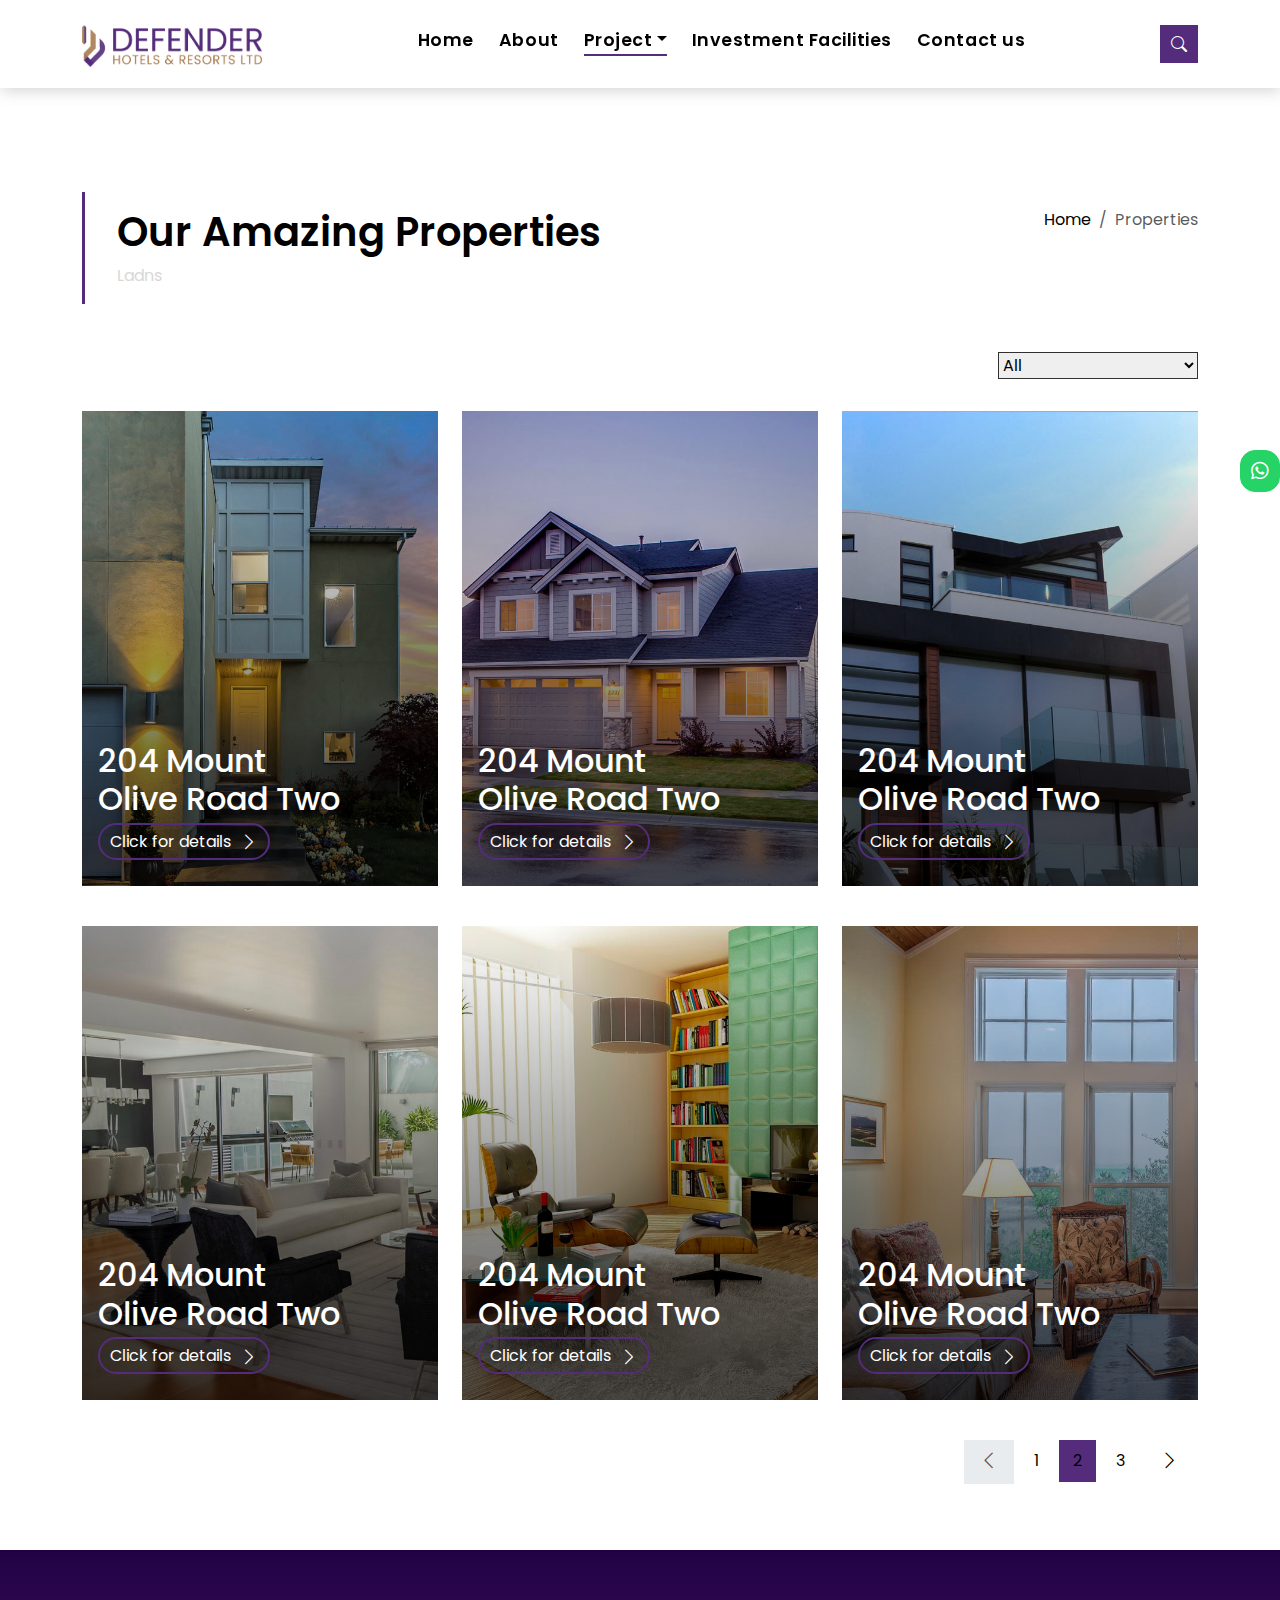
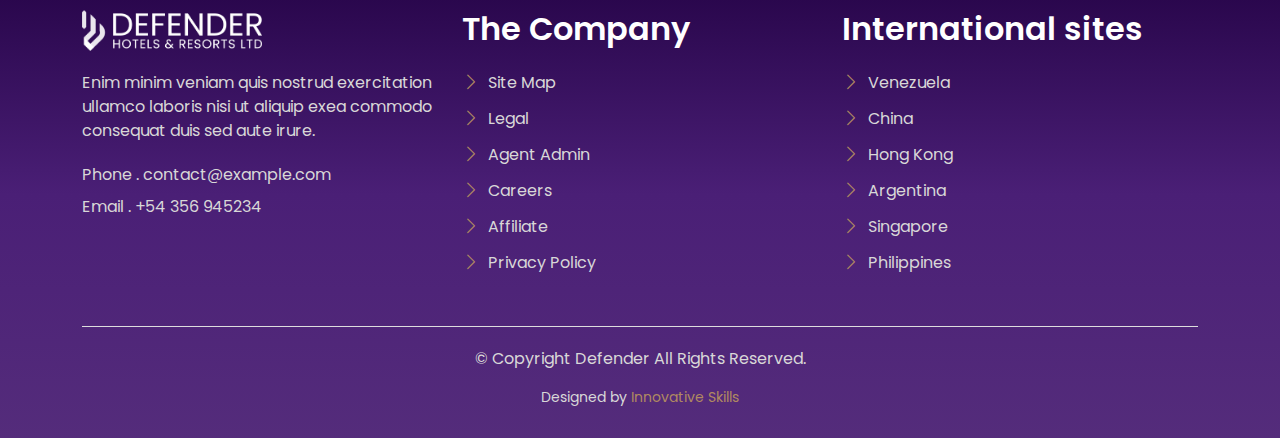
<file: projects.html>
<!DOCTYPE html>
<html lang="en">
  <head>
    <meta charset="utf-8" />
    <meta content="width=device-width, initial-scale=1.0" name="viewport" />

    <title>Definder Real Estate</title>
    <meta content="" name="description" />
    <meta content="" name="keywords" />

    <!-- Favicons -->
    <link href="assets/img/Logo/fav-icon.png" rel="icon" />
    <link href="assets/img/apple-touch-icon.png" rel="apple-touch-icon" />

    <!-- Font Awsome cdn -->
    <link
      rel="stylesheet"
      href="https://cdnjs.cloudflare.com/ajax/libs/font-awesome/6.5.2/css/all.min.css"
    />

    <!-- Google Fonts -->
    <link
      href="https://fonts.googleapis.com/css?family=Poppins:300,400,500,600,700"
      rel="stylesheet"
    />
    <!-- Secondary font -->
    <link rel="preconnect" href="https://fonts.googleapis.com" />
    <link rel="preconnect" href="https://fonts.gstatic.com" crossorigin />
    <link
      href="https://fonts.googleapis.com/css2?family=Roboto:ital,wght@0,100;0,300;0,400;0,500;0,700;0,900;1,100;1,300;1,400;1,500;1,700;1,900&display=swap"
      rel="stylesheet"
    />

    <!-- Vendor CSS Files -->
    <link href="assets/vendor/animate.css/animate.min.css" rel="stylesheet" />
    <link
      href="assets/vendor/bootstrap/css/bootstrap.min.css"
      rel="stylesheet"
    />
    <link
      href="assets/vendor/bootstrap-icons/bootstrap-icons.css"
      rel="stylesheet"
    />
    <link href="assets/vendor/swiper/swiper-bundle.min.css" rel="stylesheet" />

    <!-- Template Main CSS File -->
    <link href="assets/css/style.css" rel="stylesheet" />

    <!-- =======================================================
  * Template Name: EstateAgency
  * Template URL: https://bootstrapmade.com/real-estate-agency-bootstrap-template/
  * Updated: Mar 17 2024 with Bootstrap v5.3.3
  * Author: BootstrapMade.com
  * License: https://bootstrapmade.com/license/
  ======================================================== -->
  </head>

  <body>
    <!-- whatsApp button -->
    <a href="#" class="whatsapp_button"
      ><i class="fa-brands fa-whatsapp"></i><span>whatsApp</span></a
    >

    <!-- ======= Property Search Section ======= -->
    <div class="click-closed"></div>
    <!--/ Form Search Star /-->
    <div class="box-collapse">
      <div class="title-box-d">
        <h3 class="title-d">Search Property</h3>
      </div>
      <span class="close-box-collapse right-boxed bi bi-x"></span>
      <div class="box-collapse-wrap form">
        <form class="form-a">
          <div class="row">
            <div class="col-md-12 mb-2">
              <div class="form-group">
                <label class="pb-2" for="Type">Keyword</label>
                <input
                  type="text"
                  class="form-control form-control-lg form-control-a"
                  placeholder="Keyword"
                />
              </div>
            </div>
            <div class="col-md-6 mb-2">
              <div class="form-group mt-3">
                <label class="pb-2" for="Type">Type</label>
                <select
                  class="form-control form-select form-control-a"
                  id="Type"
                >
                  <option>All Type</option>
                  <option>For Rent</option>
                  <option>For Sale</option>
                  <option>Open House</option>
                </select>
              </div>
            </div>
            <div class="col-md-6 mb-2">
              <div class="form-group mt-3">
                <label class="pb-2" for="city">City</label>
                <select
                  class="form-control form-select form-control-a"
                  id="city"
                >
                  <option>All City</option>
                  <option>Alabama</option>
                  <option>Arizona</option>
                  <option>California</option>
                  <option>Colorado</option>
                </select>
              </div>
            </div>
            <div class="col-md-6 mb-2">
              <div class="form-group mt-3">
                <label class="pb-2" for="bedrooms">Bedrooms</label>
                <select
                  class="form-control form-select form-control-a"
                  id="bedrooms"
                >
                  <option>Any</option>
                  <option>01</option>
                  <option>02</option>
                  <option>03</option>
                </select>
              </div>
            </div>
            <div class="col-md-6 mb-2">
              <div class="form-group mt-3">
                <label class="pb-2" for="garages">Garages</label>
                <select
                  class="form-control form-select form-control-a"
                  id="garages"
                >
                  <option>Any</option>
                  <option>01</option>
                  <option>02</option>
                  <option>03</option>
                  <option>04</option>
                </select>
              </div>
            </div>
            <div class="col-md-6 mb-2">
              <div class="form-group mt-3">
                <label class="pb-2" for="bathrooms">Bathrooms</label>
                <select
                  class="form-control form-select form-control-a"
                  id="bathrooms"
                >
                  <option>Any</option>
                  <option>01</option>
                  <option>02</option>
                  <option>03</option>
                </select>
              </div>
            </div>
            <div class="col-md-6 mb-2">
              <div class="form-group mt-3">
                <label class="pb-2" for="price">Min Price</label>
                <select
                  class="form-control form-select form-control-a"
                  id="price"
                >
                  <option>Unlimite</option>
                  <option>$50,000</option>
                  <option>$100,000</option>
                  <option>$150,000</option>
                  <option>$200,000</option>
                </select>
              </div>
            </div>
            <div class="col-md-12">
              <button type="submit" class="btn btn-b">Search Property</button>
            </div>
          </div>
        </form>
      </div>
    </div>
    <!-- End Property Search Section -->

    <!-- ======= Header/Navbar ======= -->
    <nav class="navbar navbar-default navbar-trans navbar-expand-lg fixed-top">
      <div class="container">
        <button
          class="navbar-toggler collapsed"
          type="button"
          data-bs-toggle="collapse"
          data-bs-target="#navbarDefault"
          aria-controls="navbarDefault"
          aria-expanded="false"
          aria-label="Toggle navigation"
        >
          <span></span>
          <span></span>
          <span></span>
        </button>
        <a class="navbar-brand text-brand" href="index.html"
          ><img src="./assets/img/Logo/logo-2nd.png" alt="" class="headerLogo"
        /></a>

        <div
          class="navbar-collapse collapse justify-content-center"
          id="navbarDefault"
        >
          <ul class="navbar-nav">
            <li class="nav-item">
              <a class="nav-link" href="index.html">Home</a>
            </li>

            <li class="nav-item">
              <a class="nav-link" href="about.html">About</a>
            </li>

            <li class="nav-item dropdown">
              <a
                class="nav-link dropdown-toggle active"
                href="#"
                id="navbarDropdown"
                role="button"
                data-bs-toggle="dropdown"
                aria-haspopup="true"
                aria-expanded="false"
                >Project</a
              >
              <div class="dropdown-menu">
                <a class="dropdown-item" href="project_details.html"
                  >BELLA MARIS</a
                >
              </div>
            </li>
            <li class="nav-item">
              <a class="nav-link" href="investment.html">Investment Facilities</a>
            </li>
            <li class="nav-item">
              <a class="nav-link" href="contact.html">Contact us</a>
            </li>
          </ul>
        </div>

        <button
          type="button"
          class="btn btn-b-n navbar-toggle-box navbar-toggle-box-collapse"
          data-bs-toggle="collapse"
          data-bs-target="#navbarTogglerDemo01"
        >
          <i class="bi bi-search"></i>
        </button>
      </div>
    </nav>
    <!-- End Header/Navbar -->

    <main id="main">
      <!-- ======= Intro Single ======= -->
      <section class="intro-single">
        <div class="container">
          <div class="row">
            <div class="col-md-12 col-lg-8">
              <div class="title-single-box">
                <h1 class="title-single">Our Amazing Properties</h1>
                <span class="color-text-a">Ladns</span>
              </div>
            </div>
            <div class="col-md-12 col-lg-4">
              <nav
                aria-label="breadcrumb"
                class="breadcrumb-box d-flex justify-content-lg-end"
              >
                <ol class="breadcrumb">
                  <li class="breadcrumb-item">
                    <a href="#">Home</a>
                  </li>
                  <li class="breadcrumb-item active" aria-current="page">
                    Properties
                  </li>
                </ol>
              </nav>
            </div>
          </div>
        </div>
      </section>
      <!-- End Intro Single-->

      <!-- ======= Property Grid ======= -->
      <section class="property-grid grid">
        <div class="container">
          <div class="row">
            <div class="col-sm-12">
              <div class="grid-option">
                <form>
                  <select class="custom-select">
                    <option selected>All</option>
                    <option value="1">New to Old</option>
                    <option value="2">For Rent</option>
                    <option value="3">For Sale</option>
                  </select>
                </form>
              </div>
            </div>
            <div class="col-md-4">
              <div class="card-box-a card-shadow">
                <div class="img-box-a">
                  <img
                    src="assets/img/property-1.jpg"
                    alt=""
                    class="img-a img-fluid"
                  />
                </div>
                <div class="card-overlay">
                  <div class="card-overlay-a-content">
                    <div class="card-header-a">
                      <h2 class="card-title-a">
                        <a href="#"
                          >204 Mount <br />
                          Olive Road Two</a
                        >
                      </h2>
                    </div>
                    <div class="card-body-a">
                      <a href="project_details.html" class="link-a"
                        >Click for details
                        <span class="bi bi-chevron-right"></span>
                      </a>
                    </div>
                    <div class="card-footer-a">
                      <ul class="card-info d-flex justify-content-around">
                        <li>
                          <h4 class="card-info-title">Area</h4>
                          <span
                            >340m
                            <sup>2</sup>
                          </span>
                        </li>
                        <li>
                          <h4 class="card-info-title">Beds</h4>
                          <span>2</span>
                        </li>
                        <li>
                          <h4 class="card-info-title">Baths</h4>
                          <span>4</span>
                        </li>
                        <li>
                          <h4 class="card-info-title">Garages</h4>
                          <span>1</span>
                        </li>
                      </ul>
                    </div>
                  </div>
                </div>
              </div>
            </div>
            <div class="col-md-4">
              <div class="card-box-a card-shadow">
                <div class="img-box-a">
                  <img
                    src="assets/img/property-3.jpg"
                    alt=""
                    class="img-a img-fluid"
                  />
                </div>
                <div class="card-overlay">
                  <div class="card-overlay-a-content">
                    <div class="card-header-a">
                      <h2 class="card-title-a">
                        <a href="#"
                          >204 Mount <br />
                          Olive Road Two</a
                        >
                      </h2>
                    </div>
                    <div class="card-body-a">
                      <a href="project_details.html" class="link-a"
                        >Click for details
                        <span class="bi bi-chevron-right"></span>
                      </a>
                    </div>
                    <div class="card-footer-a">
                      <ul class="card-info d-flex justify-content-around">
                        <li>
                          <h4 class="card-info-title">Area</h4>
                          <span
                            >340m
                            <sup>2</sup>
                          </span>
                        </li>
                        <li>
                          <h4 class="card-info-title">Beds</h4>
                          <span>2</span>
                        </li>
                        <li>
                          <h4 class="card-info-title">Baths</h4>
                          <span>4</span>
                        </li>
                        <li>
                          <h4 class="card-info-title">Garages</h4>
                          <span>1</span>
                        </li>
                      </ul>
                    </div>
                  </div>
                </div>
              </div>
            </div>
            <div class="col-md-4">
              <div class="card-box-a card-shadow">
                <div class="img-box-a">
                  <img
                    src="assets/img/property-6.jpg"
                    alt=""
                    class="img-a img-fluid"
                  />
                </div>
                <div class="card-overlay">
                  <div class="card-overlay-a-content">
                    <div class="card-header-a">
                      <h2 class="card-title-a">
                        <a href="#"
                          >204 Mount <br />
                          Olive Road Two</a
                        >
                      </h2>
                    </div>
                    <div class="card-body-a">
                      <a href="project_details.html" class="link-a"
                        >Click for details
                        <span class="bi bi-chevron-right"></span>
                      </a>
                    </div>
                    <div class="card-footer-a">
                      <ul class="card-info d-flex justify-content-around">
                        <li>
                          <h4 class="card-info-title">Area</h4>
                          <span
                            >340m
                            <sup>2</sup>
                          </span>
                        </li>
                        <li>
                          <h4 class="card-info-title">Beds</h4>
                          <span>2</span>
                        </li>
                        <li>
                          <h4 class="card-info-title">Baths</h4>
                          <span>4</span>
                        </li>
                        <li>
                          <h4 class="card-info-title">Garages</h4>
                          <span>1</span>
                        </li>
                      </ul>
                    </div>
                  </div>
                </div>
              </div>
            </div>
            <div class="col-md-4">
              <div class="card-box-a card-shadow">
                <div class="img-box-a">
                  <img
                    src="assets/img/property-7.jpg"
                    alt=""
                    class="img-a img-fluid"
                  />
                </div>
                <div class="card-overlay">
                  <div class="card-overlay-a-content">
                    <div class="card-header-a">
                      <h2 class="card-title-a">
                        <a href="#"
                          >204 Mount <br />
                          Olive Road Two</a
                        >
                      </h2>
                    </div>
                    <div class="card-body-a">
                      <a href="project_details.html" class="link-a"
                        >Click for details
                        <span class="bi bi-chevron-right"></span>
                      </a>
                    </div>
                    <div class="card-footer-a">
                      <ul class="card-info d-flex justify-content-around">
                        <li>
                          <h4 class="card-info-title">Area</h4>
                          <span
                            >340m
                            <sup>2</sup>
                          </span>
                        </li>
                        <li>
                          <h4 class="card-info-title">Beds</h4>
                          <span>2</span>
                        </li>
                        <li>
                          <h4 class="card-info-title">Baths</h4>
                          <span>4</span>
                        </li>
                        <li>
                          <h4 class="card-info-title">Garages</h4>
                          <span>1</span>
                        </li>
                      </ul>
                    </div>
                  </div>
                </div>
              </div>
            </div>
            <div class="col-md-4">
              <div class="card-box-a card-shadow">
                <div class="img-box-a">
                  <img
                    src="assets/img/property-8.jpg"
                    alt=""
                    class="img-a img-fluid"
                  />
                </div>
                <div class="card-overlay">
                  <div class="card-overlay-a-content">
                    <div class="card-header-a">
                      <h2 class="card-title-a">
                        <a href="#"
                          >204 Mount <br />
                          Olive Road Two</a
                        >
                      </h2>
                    </div>
                    <div class="card-body-a">
                      <a href="project_details.html" class="link-a"
                        >Click for details
                        <span class="bi bi-chevron-right"></span>
                      </a>
                    </div>
                    <div class="card-footer-a">
                      <ul class="card-info d-flex justify-content-around">
                        <li>
                          <h4 class="card-info-title">Area</h4>
                          <span
                            >340m
                            <sup>2</sup>
                          </span>
                        </li>
                        <li>
                          <h4 class="card-info-title">Beds</h4>
                          <span>2</span>
                        </li>
                        <li>
                          <h4 class="card-info-title">Baths</h4>
                          <span>4</span>
                        </li>
                        <li>
                          <h4 class="card-info-title">Garages</h4>
                          <span>1</span>
                        </li>
                      </ul>
                    </div>
                  </div>
                </div>
              </div>
            </div>
            <div class="col-md-4">
              <div class="card-box-a card-shadow">
                <div class="img-box-a">
                  <img
                    src="assets/img/property-10.jpg"
                    alt=""
                    class="img-a img-fluid"
                  />
                </div>
                <div class="card-overlay">
                  <div class="card-overlay-a-content">
                    <div class="card-header-a">
                      <h2 class="card-title-a">
                        <a href="#"
                          >204 Mount <br />
                          Olive Road Two</a
                        >
                      </h2>
                    </div>
                    <div class="card-body-a">
                      <a href="project_details.html" class="link-a"
                        >Click for details
                        <span class="bi bi-chevron-right"></span>
                      </a>
                    </div>
                    <div class="card-footer-a">
                      <ul class="card-info d-flex justify-content-around">
                        <li>
                          <h4 class="card-info-title">Area</h4>
                          <span
                            >340m
                            <sup>2</sup>
                          </span>
                        </li>
                        <li>
                          <h4 class="card-info-title">Beds</h4>
                          <span>2</span>
                        </li>
                        <li>
                          <h4 class="card-info-title">Baths</h4>
                          <span>4</span>
                        </li>
                        <li>
                          <h4 class="card-info-title">Garages</h4>
                          <span>1</span>
                        </li>
                      </ul>
                    </div>
                  </div>
                </div>
              </div>
            </div>
          </div>
          <div class="row">
            <div class="col-sm-12">
              <nav class="pagination-a">
                <ul class="pagination justify-content-end">
                  <li class="page-item disabled">
                    <a class="page-link" href="#" tabindex="-1">
                      <span class="bi bi-chevron-left"></span>
                    </a>
                  </li>
                  <li class="page-item">
                    <a class="page-link" href="#">1</a>
                  </li>
                  <li class="page-item active">
                    <a class="page-link" href="#">2</a>
                  </li>
                  <li class="page-item">
                    <a class="page-link" href="#">3</a>
                  </li>
                  <li class="page-item next">
                    <a class="page-link" href="#">
                      <span class="bi bi-chevron-right"></span>
                    </a>
                  </li>
                </ul>
              </nav>
            </div>
          </div>
        </div>
      </section>
      <!-- End Property Grid Single-->
    </main>
    <!-- End #main -->

     <!-- ======= Footer ======= -->
  <div class="footer_div">
    <section class="section-footer">
      <div class="container">
        <div class="row">
          <div class="col-sm-12 col-md-4">
            <div class="widget-a">
              <div class="w-header-a">
                <a href="index.html" class="footer_logo">
                  <img src="./assets/img/Logo/logo2-white.png" alt="Defender Logo">
                </a>
              </div>
              <div class="w-body-a">
                <p class="w-text-a color-text-a">
                  Enim minim veniam quis nostrud exercitation ullamco laboris nisi ut aliquip exea commodo consequat duis
                  sed aute irure.
                </p>
              </div>
              <div class="w-footer-a">
                <ul class="list-unstyled">
                  <li class="color-a">
                    <span class="color-text-a">Phone .</span> contact@example.com
                  </li>
                  <li class="color-a">
                    <span class="color-text-a">Email .</span> +54 356 945234
                  </li>
                </ul>
              </div>
            </div>
          </div>
          <div class="col-sm-12 col-md-4 section-md-t3">
            <div class="widget-a">
              <div class="w-header-a">
                <h3 class="w-title-a text-brand">The Company</h3>
              </div>
              <div class="w-body-a">
                <div class="w-body-a">
                  <ul class="list-unstyled">
                    <li class="item-list-a">
                      <i class="bi bi-chevron-right"></i> <a href="#">Site Map</a>
                    </li>
                    <li class="item-list-a">
                      <i class="bi bi-chevron-right"></i> <a href="#">Legal</a>
                    </li>
                    <li class="item-list-a">
                      <i class="bi bi-chevron-right"></i> <a href="#">Agent Admin</a>
                    </li>
                    <li class="item-list-a">
                      <i class="bi bi-chevron-right"></i> <a href="#">Careers</a>
                    </li>
                    <li class="item-list-a">
                      <i class="bi bi-chevron-right"></i> <a href="#">Affiliate</a>
                    </li>
                    <li class="item-list-a">
                      <i class="bi bi-chevron-right"></i> <a href="#">Privacy Policy</a>
                    </li>
                  </ul>
                </div>
              </div>
            </div>
          </div>
          <div class="col-sm-12 col-md-4 section-md-t3">
            <div class="widget-a">
              <div class="w-header-a">
                <h3 class="w-title-a text-brand">International sites</h3>
              </div>
              <div class="w-body-a">
                <ul class="list-unstyled">
                  <li class="item-list-a">
                    <i class="bi bi-chevron-right"></i> <a href="#">Venezuela</a>
                  </li>
                  <li class="item-list-a">
                    <i class="bi bi-chevron-right"></i> <a href="#">China</a>
                  </li>
                  <li class="item-list-a">
                    <i class="bi bi-chevron-right"></i> <a href="#">Hong Kong</a>
                  </li>
                  <li class="item-list-a">
                    <i class="bi bi-chevron-right"></i> <a href="#">Argentina</a>
                  </li>
                  <li class="item-list-a">
                    <i class="bi bi-chevron-right"></i> <a href="#">Singapore</a>
                  </li>
                  <li class="item-list-a">
                    <i class="bi bi-chevron-right"></i> <a href="#">Philippines</a>
                  </li>
                </ul>
              </div>
            </div>
          </div>
        </div>
      </div>
    </section>
    <footer>
      <div class="container">
        <div class="row">
          <div class="col-md-12">
            <div class="copyright-footer">
              <p class="copyright color-text-a">
                &copy; Copyright
                <span class="color-a">Defender</span> All Rights Reserved.
              </p>
            </div>
            <div class="credits">
              <!--
              All the links in the footer should remain intact.
              You can delete the links only if you purchased the pro version.
              Licensing information: https://bootstrapmade.com/license/
              Purchase the pro version with working PHP/AJAX contact form: https://bootstrapmade.com/buy/?theme=EstateAgency
            -->
              Designed by <a href="https://innovativeskillsbd.com/">Innovative Skills</a>
            </div>
          </div>
        </div>
      </div>
    </footer><!-- End  Footer -->
  </div>

    <div id="preloader"></div>
    <a
      href="#"
      class="back-to-top d-flex align-items-center justify-content-center"
      ><i class="bi bi-arrow-up-short"></i
    ></a>

    <!-- Jquery cdn -->
    <script src="https://ajax.googleapis.com/ajax/libs/jquery/3.7.1/jquery.min.js"></script>

    <!-- Vendor JS Files -->
    <script src="assets/vendor/bootstrap/js/bootstrap.bundle.min.js"></script>
    <script src="assets/vendor/swiper/swiper-bundle.min.js"></script>
    <script src="assets/vendor/php-email-form/validate.js"></script>

    <!-- Template Main JS File -->
    <script src="assets/js/main.js"></script>
  </body>
</html>
</file>
<file: assets/css/style.css>
/**
* Template Name: EstateAgency
* Template URL: https://bootstrapmade.com/real-estate-agency-bootstrap-template/
* Updated: Mar 17 2024 with Bootstrap v5.3.3
* Author: BootstrapMade.com
* License: https://bootstrapmade.com/license/
*/

/*--------------------------------------------------------------
# General
--------------------------------------------------------------*/
body {
  font-family: "Poppins", sans-serif;
  color: #555555;
}

h1,
h2,
h3,
h4,
h5,
h6 {
  color: #000000;
}

a {
  color: #000000;
  text-decoration: none;
  transition: all 0.5s ease;
}

a:hover {
  color: #542C7B;
  text-decoration: none;
}

.link-two {
  color: #000000;
  transition: all 0.5s ease;
}

.link-two:hover {
  text-decoration: underline;
  color: #000000;
}

.link-one {
  color: #000000;
  transition: all 0.5s ease;
}

.link-one:hover {
  color: #000000;
  text-decoration: none;
}

.link-icon {
  color: #000000;
  font-weight: 500;
}

.link-icon span {
  font-size: 14px;
  padding-left: 4px;
  vertical-align: middle;
}

.link-a {
  text-decoration: none;
  color: #ffffff;
  text-decoration: none;
}

.fun_fact_main{
  display: grid;
  grid-template-columns: auto auto auto auto;
  grid-gap: 1rem;
}
.funfact_section{
  padding-top: 120px;
  background: #ffffff;
}
.fun_fact_single i{
  font-size: 45px;
  color: #542C7B;
  margin-bottom: 5px;
}
.fun_fact_single .partnerCount{
  font-size: 2rem;
  color: #542C7B;
  font-weight: 600;
  margin: 5px auto;
}
.fun_fact_single .techpartner{
  color: #000000;
}

.project_details_btn{
  padding: 5px 10px;
  border: 1px solid #542C7B;
  border-radius: 20px;
}

/* Card Section */
.card_section{
  padding-top: 120px;
  background: #ffffff;
  position: unset;
}
.card_main_slide{
  position: relative;
  overflow: hidden;
  width: 100%;
  height: 400px;
}
.card_body_slide{
  width: 100%;
  display: flex;
  justify-content: space-between;
  align-items: center;
  column-gap: 4%;
}
.card_single{
  width: 48%;
}
.card_text{
  width: 48%;
}
.card_body_slide.active{
  opacity: 1;
  transform: translateX(0);
}
.getCode_button{
  font-size: 20px;
  font-weight: 600;
  border: 1px solid #542C7B;
  border-radius: 50px;
  padding: 10px 20px;
  color: #542C7B;
  transition: all .3s;
  cursor: pointer;
} 

.card_title{
  font-size: 30px;
  font-weight: 500;
  color: #542C7B;
  margin-bottom: 10px;
}
.paragraph{
  color: #000000;
}
.clist_item{
  color: #000000;
  opacity: .6;
}
.checklist_for_card{
  margin-bottom: 25px;
}
.getCode_button:hover{
 background: #542C7B;
 color: #ffffff;
}
.card_img{
  width: 100%;
}

/* Contact section */
.contact_section{
  padding: 100px 0;
  background: #F7F7F7;
}
.contact_title{
  font-size: 30px;
  font-weight: 600;
  color: #542C7B;
}
.form_inputs{
  display: flex;
  flex-wrap: wrap;
  justify-content: space-between;
  align-items: center;
  column-gap: 4%;
  row-gap: 15px;
}
.input_div{
  width: 48%;
}
.input_div input{
  width: 100%;
  padding: 10px 10px 10px 35px;
  border: 1px solid rgba(0, 0, 0, 0.2);
  outline-color: #542C7B;
}
.textArea textarea{
  width: 100%;
  padding: 10px;
  border: 1px solid rgba(0, 0, 0, 0.2);
  outline-color: #542C7B;
  height: 150px;
}
.massage_send{
  background: #ffffff;
  color: #542C7B;
  border: 1px solid #542C7B;
  outline: none;
  padding: 10px 15px;
  font-size: 14px;
  font-weight: 500;
  transition: .3s;
  margin-top: 10px;
}
.massage_send:hover{
  color: #ffffff;
  background: #542C7B;
}
.input_div{
  position: relative;
}
.input_div i{
  position: absolute;
  top: 15px;
  left: 10px;
  font-size: 14px;
  opacity: .8;
}
.contact_info{
  padding-left: 50px;
  box-sizing: border-box;
}
.contact_person{
  font-size: 20px;
  font-weight: 500;
  letter-spacing: 3px;
  color: #000000;
  margin-top: -5px;
  margin-bottom: 25px;
}
.contact_info .email{
  font-size: 15px;
  font-weight: 500;
  color: #000000;
  margin-bottom: 5px;
}
.contact_info .email span{
  margin-left: 5px;
  font-weight: 400;
  font-size: 13px;
  opacity: .6;
}
.visitDiv{
  margin-top: 35px;
}
.visitingAddress{
  font-size: 18px;
  color: #000000;
  font-weight: 400;
  opacity: .6;
  margin-top: -20px;
}
.contact_social{
  display: flex;
  justify-content: flex-start;
  align-items: center;
  column-gap: 20px;
}
.social_icon{
  width: 2.2rem;
  height: 2.2rem;
  line-height: 2.2rem;
  text-align: center;
  background: rgba(0, 0, 0, 0.2);
  border-radius: 50%;
  font-size: 12px;
  transition: .3s;
}
.social_icon:hover{
  background: #542C7B;
  color: #ffffff;
}

/* About us */
.sinse-box p{
  color: #a6a5a5;
}
/* Responsive start */
@media (min-width: 768px) {
  .link-a {
    font-size: 0.9rem;
  }
}

@media (min-width: 992px) {
  .link-a {
    font-size: 1rem;
  }
}

.link-a:hover {
  color: #ffffff;
  text-decoration: none;
}

.link-a span {
  font-size: 18px;
  vertical-align: middle;
  margin-left: 5px;
}

@media (min-width: 768px) {
  .link-a span {
    font-size: 1.5rem;
  }
}

@media (min-width: 992px) {
  .link-a span {
    font-size: 18px;
  }
}

.text-brand {
  color: #000000;
  font-size: 2rem;
  font-weight: 600;
}

@media (max-width: 767px) {
  .text-brand {
    font-size: 1.8rem;
  }
}

.headerLogo{
  width: 180px;
}
.color-a {
  text-decoration: none;
  color: #000000;
}

.color-b {
  color: #B08961;
}

.color-d {
  color: #adadad;
}

.color-text-a {
  text-decoration: none;
  color: #d8d7d7;
}

.no-margin {
  margin: 0;
}

/*------/ Nav Pills  /------*/
.nav-pills-a {
  text-decoration: none;
}

.nav-pills-a.nav-pills .nav-link {
  color: #000000;
  position: relative;
  font-weight: 600;
}

.nav-pills-a.nav-pills .nav-link.active {
  background-color: transparent;
}

.nav-pills-a.nav-pills .nav-link.active:after {
  content: "";
  position: absolute;
  left: 0;
  bottom: -1px;
  width: 100%;
  height: 2px;
  background-color: #542C7B;
  z-index: 2;
}

/*------/ Bg Image /------*/
.bg-image {
  background-repeat: no-repeat;
  background-attachment: fixed;
  background-size: cover;
  background-position: center center;
}

/*------/ List a /------*/
.list-a {
  text-decoration: none;
  display: inline-block;
  line-height: 2;
  padding: 0;
  list-style: none;
}

.list-a li {
  position: relative;
  width: 50%;
  float: left;
  padding-left: 25px;
  padding-right: 5px;
}

@media (min-width: 992px) {
  .list-a li {
    width: 33.333%;
  }
}

.list-a li:before {
  content: "";
  width: 10px;
  height: 2px;
  position: absolute;
  background-color: #313131;
  top: 15px;
  left: 0;
}

/*------/ Pagination-a /------*/
.pagination-a {
  text-decoration: none;
}

.pagination-a .pagination .page-link {
  margin: 0 0.2rem;
  border-color: transparent;
  padding: 0.5rem 0.8rem;
  color: #000000;
}

.pagination-a .pagination .page-link:hover,
.pagination-a .pagination .page-link:active,
.pagination-a .pagination .page-link:focus {
  background-color: #542C7B;
}

.pagination-a .pagination .page-link span {
  font-size: 1.2rem;
}

.pagination-a .pagination .next .page-link {
  padding: 0.4rem 0.9rem;
}

.pagination-a .pagination .page-item:last-child .page-link {
  border-top-right-radius: 0;
  border-bottom-right-radius: 0;
}

.pagination-a .pagination .page-item:first-child .page-link {
  border-top-left-radius: 0;
  border-bottom-left-radius: 0;
}

.pagination-a .pagination .page-item.disabled .page-link {
  padding: 0.4rem 0.9rem;
  color: #555555;
}

.pagination-a .pagination .page-item.active .page-link {
  background-color: #542C7B;
}

.a {
  text-decoration: none;
  color: #542C7B;
  font-size: 1.3rem;
}

/*------/ Icon Box /------*/
.icon-box .icon-box-icon {
  display: table-cell;
  vertical-align: top;
  font-size: 36px;
  color: #000000;
  width: 50px;
  padding-top: 8px;
}

.icon-box .icon-box-content {
  padding-top: 18px;
}

/*------/ Space Padding /------*/
.section-t8 {
  padding-top: 8rem;
}

@media (max-width: 767px) {
  .section-t8 {
    padding-top: 4rem;
  }
}

.section-t4 {
  padding-top: 4rem;
}

@media (max-width: 767px) {
  .section-t4 {
    padding-top: 2rem;
  }
}

.section-t3 {
  padding-top: 3rem;
}

@media (max-width: 767px) {
  .section-md-t3 {
    padding-top: 3rem;
  }
}

.section-b2 {
  padding-bottom: 2rem;
}

.section-tb85 {
  padding: 8rem 0 5rem 0;
}

@media (max-width: 767px) {
  .section-tb85 {
    padding: 4rem 0 2.5rem 0;
  }
}

/*------/ Title /------*/
.title-wrap {
  padding-bottom: 4rem;
}

.title-a {
  text-decoration: none;
  font-size: 2.6rem;
  font-weight: 600;
}

.title-link {
  font-size: 1.2rem;
  font-weight: 300;
  padding-top: 1.2rem;
}

.title-link a {
  text-decoration: none;
  color: #313131;
}

.title-link span {
  font-size: 20px;
  padding-left: 4px;
  vertical-align: middle;
}

.title-box-d {
  padding-bottom: 1.8rem;
  margin-bottom: 1rem;
  position: relative;
}

.title-box-d .title-d {
  font-weight: 600;
  font-size: 2rem;
}

.title-box-d .title-d:after {
  content: "";
  position: absolute;
  width: 70px;
  height: 4px;
  background-color: #542C7B;
  bottom: 20px;
  left: 0;
}

/*------/ Display Table & Table Cell /------*/
.display-table {
  width: 100%;
  height: 100%;
  display: table;
}

.table-cell {
  display: table-cell;
  vertical-align: middle;
}

/*------/ Ul Resect /------*/
.ul-resect ul,
.box-comments ul,
.list-a ul {
  list-style: none;
  padding-left: 0;
  margin-bottom: 0;
}

/*------/ Overlay /------*/
.overlay-a {
  text-decoration: none;
  background: linear-gradient(to bottom, rgba(0, 0, 0, 0) 0%, rgba(0, 0, 0, 0.2) 27%, rgba(0, 0, 0, 0.65) 90%);
}

.overlay {
  position: absolute;
  top: 0;
  left: 0px;
  padding: 0;
  height: 100%;
  width: 100%;
}

.carousel-pagination {
  margin-top: 10px;
  text-align: center;
}

.carousel-pagination .swiper-pagination-bullet {
  width: 18px;
  height: 10px;
  background-color: #555;
  margin: 0 4px;
  border-radius: 0;
  opacity: 1;
  transition: 0.3s;
}

.carousel-pagination .swiper-pagination-bullet-active {
  background-color: #542C7B;
  width: 36px;
}

.nav-arrow-a {
  text-decoration: none;
}

.nav-arrow-a .owl-arrow .owl-nav {
  font-size: 1.8rem;
  margin-top: -110px;
}

.nav-arrow-a .owl-arrow .owl-nav .owl-next {
  margin-left: 15px;
}
.property-single{
  margin-top: -50px;
  padding-top: 50px;
}
.nav-arrow-b .owl-arrow .owl-nav {
  position: absolute;
  top: 0;
  right: 0;
  font-size: 1.2rem;
}

.nav-arrow-b .owl-arrow .owl-nav .owl-prev,
.nav-arrow-b .owl-arrow .owl-nav .owl-next {
  padding: 0.7rem 1.5rem !important;
  display: inline-block;
  transition: all 0.6s ease-in-out;
  color: #ffffff;
  background-color: #542C7B;
  opacity: 0.9;
}

.nav-arrow-b .owl-arrow .owl-nav .owl-prev.disabled,
.nav-arrow-b .owl-arrow .owl-nav .owl-next.disabled {
  transition: all 0.6s ease-in-out;
  color: #ffffff;
}

.nav-arrow-b .owl-arrow .owl-nav .owl-prev:hover,
.nav-arrow-b .owl-arrow .owl-nav .owl-next:hover {
  background-color: #26a356;
}

.nav-arrow-b .owl-arrow .owl-nav .owl-next {
  margin-left: 0px;
}

/*------/ Socials /------*/
.socials-a {
  text-decoration: none;
}

.socials-a .list-inline-item:not(:last-child) {
  margin-right: 25px;
}

/*--------------------------------------------------------------
# Back to top button
--------------------------------------------------------------*/
.back-to-top {
  position: fixed;
  visibility: hidden;
  opacity: 0;
  right: 15px;
  bottom: 15px;
  z-index: 996;
  background: #542C7B;
  width: 40px;
  height: 40px;
  border-radius: 50px;
  transition: all 0.4s;
  border: 1px solid #542C7B;
}

.back-to-top i {
  font-size: 28px;
  color: #fff;
  line-height: 0;
}
.back-to-top:hover i{
  color: #542C7B;
}
.back-to-top:hover {
  background: #ffffff;
  color: #542C7B;
}

.back-to-top.active {
  visibility: visible;
  opacity: 1;
}

/* Prelaoder */
#preloader {
  position: fixed;
  top: 0;
  left: 0;
  right: 0;
  bottom: 0;
  z-index: 9999;
  overflow: hidden;
  background: #fff;
}

#preloader:before {
  content: "";
  position: fixed;
  top: calc(50% - 30px);
  left: calc(50% - 30px);
  border: 6px solid #f2f2f2;
  border-top: 6px solid #542C7B;
  border-radius: 50%;
  width: 60px;
  height: 60px;
  animation: animate-preloader 1s linear infinite;
}

@keyframes animate-preloader {
  0% {
    transform: rotate(0deg);
  }

  100% {
    transform: rotate(360deg);
  }
}

/*======================================
//--//-->   BUTTON
======================================*/
.btn {
  transition: 0.5s ease;
}

.btn.btn-a,
.btn.btn-b {
  border-radius: 0;
  padding: 1rem 3rem;
  letter-spacing: 0.05rem;
}

.btn.btn-a {
  text-decoration: none;
  background-color: #542C7B;
  border: 1px solid #542C7B;
  color: #ffffff;
  transition: .3s;
}

.btn.btn-a:hover {
  background-color: #ffffff;
  color: #542C7B;
}

.btn.btn-b {
  background-color: #542C7B;
  color: #ffffff;
  border: 1px solid #542C7B;
}

.btn.btn-b:hover {
  background-color: #ffffff;
  color: #542C7B;
}

.btn.btn-b-n {
  background-color: #542C7B;
  color: #ffffff;
  border-radius: 0;
  border: 1px solid #542C7B;
}

.btn.btn-b-n:hover {
  background-color: #ffffff;
  color: #542C7B;
}

.navbar-toggle-box {
  display: inline-flex;
  align-items: center;
  justify-content: center;
  line-height: 0;
  padding: 10px;
}

.navbar-toggle-box i {
  line-height: 0;
}

/*--------------------------------------------------------------
# Navbar
--------------------------------------------------------------*/
.navbar-default {
  transition: all 0.5s ease-in-out;
  background-color: #ffffff;
  padding-top: 15px;
  padding-bottom: 15px;
  -webkit-backface-visibility: hidden;
  backface-visibility: hidden;
  box-shadow: 1px 2px 15px rgba(100, 100, 100, 0.3);
}

.navbar-default .nav-search {
  color: #000000;
  font-size: 1.5rem;
}

.navbar-default.navbar-reduce {
  box-shadow: 1px 2px 15px rgba(100, 100, 100, 0.3);
}

.navbar-default.navbar-trans,
.navbar-default.navbar-reduce {
  -webkit-backface-visibility: hidden;
  backface-visibility: hidden;
}

.navbar-default.navbar-trans .nav-item,
.navbar-default.navbar-reduce .nav-item {
  position: relative;
  padding-right: 10px;
  padding-bottom: 8px;
  margin-left: 0;
}

@media (min-width: 768px) {

  .navbar-default.navbar-trans .nav-item,
  .navbar-default.navbar-reduce .nav-item {
    margin-left: 15px;
  }
}

.navbar-default.navbar-trans .nav-link,
.navbar-default.navbar-reduce .nav-link {
  font-size: 1.1rem;
  color: #000000;
  font-weight: 600;
  letter-spacing: 0.03em;
  transition: all 0.1s ease-in-out;
  position: relative;
  padding-left: 0;
  padding-right: 0;
}

.navbar-default.navbar-trans .nav-link:before,
.navbar-default.navbar-reduce .nav-link:before {
  content: "";
  position: absolute;
  bottom: 5px;
  left: 0;
  width: 100%;
  height: 2px;
  z-index: 0;
  background-color: #542C7B;
  transform: scaleX(0);
  transform-origin: right;
  transition: transform 0.2s ease-out, opacity 0.2s ease-out 0.3s;
}

.navbar-default.navbar-trans .nav-link:hover,
.navbar-default.navbar-reduce .nav-link:hover {
  color: #000000;
}

.navbar-default.navbar-trans .nav-link:hover:before,
.navbar-default.navbar-reduce .nav-link:hover:before {
  transform: scaleX(1);
  transform-origin: left;
}

.navbar-default.navbar-trans .show>.nav-link:before,
.navbar-default.navbar-trans .active>.nav-link:before,
.navbar-default.navbar-trans .nav-link.show:before,
.navbar-default.navbar-trans .nav-link.active:before,
.navbar-default.navbar-reduce .show>.nav-link:before,
.navbar-default.navbar-reduce .active>.nav-link:before,
.navbar-default.navbar-reduce .nav-link.show:before,
.navbar-default.navbar-reduce .nav-link.active:before {
  transform: scaleX(1);
}

.navbar-default.navbar-trans .nav-link:before {
  background-color: #542C7B;
}

.navbar-default.navbar-trans .nav-link:hover {
  color: #000000;
}

.navbar-default.navbar-trans .show>.nav-link,
.navbar-default.navbar-trans .active>.nav-link,
.navbar-default.navbar-trans .nav-link.show,
.navbar-default.navbar-trans .nav-link.active {
  color: #000000;
}

.navbar-default.navbar-reduce {
  transition: all 0.5s ease-in-out;
  padding-top: 19px;
  padding-bottom: 19px;
}

.navbar-default.navbar-reduce .nav-link {
  color: #000000;
}

.navbar-default.navbar-reduce .nav-link:before {
  background-color: #542C7B;
}

.navbar-default.navbar-reduce .nav-link:hover {
  color: #000000;
}

.navbar-default.navbar-reduce .show>.nav-link,
.navbar-default.navbar-reduce .active>.nav-link,
.navbar-default.navbar-reduce .nav-link.show,
.navbar-default.navbar-reduce .nav-link.active {
  color: #000000;
}

.navbar-default.navbar-reduce .navbar-brand {
  color: #000000;
}

.navbar-default .dropdown .dropdown-menu {
  border-top: 0;
  border-left: 4px solid #542C7B;
  border-right: 0;
  border-bottom: 0;
  transform: translate3d(0px, 40px, 0px);
  opacity: 0;
  filter: alpha(opacity=0);
  visibility: hidden;
  transition: all 0.5s cubic-bezier(0.3, 0.65, 0.355, 1) 0s, opacity 0.31s ease 0s, height 0s linear 0.36s;
  margin: 0;
  border-radius: 0;
  padding: 12px 0;
}

@media (min-width: 768px) {
  .navbar-default .dropdown .dropdown-menu {
    border-top: 4px solid #542C7B;
    border-left: 0;
    display: block;
    position: absolute;
    box-shadow: 0 2px rgba(17, 16, 15, 0.1), 0 2px 10px rgba(20, 19, 18, 0.1);
  }
}

.navbar-default .dropdown .dropdown-menu .dropdown-item {
  padding: 12px 18px;
  transition: all 500ms ease;
  font-weight: 600;
  min-width: 220px;
}

.navbar-default .dropdown .dropdown-menu .dropdown-item:hover {
  background-color: #ffffff;
  color: #542C7B;
  transition: all 500ms ease;
}

.navbar-default .dropdown .dropdown-menu .dropdown-item.active {
  background-color: #ffffff;
  color: #542C7B;
}

.navbar-default .dropdown:hover .dropdown-menu {
  transform: translate3d(0px, 0px, 0px);
  visibility: visible;
  opacity: 1;
  filter: alpha(opacity=1);
}

/*------/ Hamburger Navbar /------*/
.navbar-toggler {
  position: relative;
}

.navbar-toggler:focus,
.navbar-toggler:active {
  outline: 0;
}

.navbar-toggler span {
  display: block;
  background-color: #000000;
  height: 3px;
  width: 25px;
  margin-top: 4px;
  margin-bottom: 4px;
  transform: rotate(0deg);
  left: 0;
  opacity: 1;
}

.navbar-toggler span:nth-child(1),
.navbar-toggler span:nth-child(3) {
  transition: transform 0.35s ease-in-out;
}

.navbar-toggler:not(.collapsed) span:nth-child(1) {
  position: absolute;
  left: 12px;
  top: 10px;
  transform: rotate(135deg);
  opacity: 0.9;
}

.navbar-toggler:not(.collapsed) span:nth-child(2) {
  height: 12px;
  visibility: hidden;
  background-color: transparent;
}

.navbar-toggler:not(.collapsed) span:nth-child(3) {
  position: absolute;
  left: 12px;
  top: 10px;
  transform: rotate(-135deg);
  opacity: 0.9;
}

/*======================================
//--//-->   BOX COLAPSE
======================================*/
.box-collapse {
  position: fixed;
  top: 0;
  bottom: 0;
  right: 0;
  width: 100%;
  z-index: 1040;
  background-color: #ffffff;
  transform: translateX(100%);
  transition: all 0.6s ease;
}

@media (min-width: 768px) {
  .box-collapse {
    width: 50%;
  }
}

.box-collapse .title-box-d {
  top: 30px;
  left: 60px;
  opacity: 0;
  transition: all 1s ease;
  transition-delay: 0.3s;
}

@media (max-width: 575px) {
  .box-collapse .title-box-d {
    left: 35px;
  }
}

@media (max-width: 575px) {
  .box-collapse .title-box-d .title-d {
    font-size: 1.3rem;
  }
}

.box-collapse-wrap {
  opacity: 0;
  position: absolute;
  left: 0;
  top: 6.5rem;
  bottom: 5rem;
  padding-left: 10%;
  padding-right: 10%;
  overflow-x: hidden;
  overflow-y: auto;
  margin: 0;
  transform: translateY(3rem);
  transition: transform 0.5s 0.5s ease, opacity 0.5s 0.5s ease;
}

.box-collapse-open .click-closed {
  visibility: visible;
}

.box-collapse-open .box-collapse {
  transform: translateX(0);
  box-shadow: 0 0 65px rgba(0, 0, 0, 0.07);
  opacity: 1;
}

.box-collapse-open .box-collapse .title-box-d {
  transform: translate(0);
  opacity: 1;
}

.box-collapse-open .box-collapse-wrap {
  transform: translate(0);
  opacity: 1;
}

.box-collapse-closed .box-collapse {
  opacity: 0.7;
  transition-delay: 0s;
}

.box-collapse-closed .box-collapse .title-box-d {
  opacity: 0;
  transition-delay: 0s;
}

.box-collapse-closed .box-collapse .form-a {
  opacity: 0;
  transition-delay: 0s;
}

.click-closed {
  position: fixed;
  top: 0;
  left: 0;
  width: 100%;
  height: 100%;
  visibility: hidden;
  z-index: 1035;
  background-color: #000000;
  opacity: 0.4;
}

.close-box-collapse {
  position: absolute;
  z-index: 1050;
  top: 2rem;
  font-size: 3.5rem;
  line-height: 1;
  color: #000000;
  cursor: pointer;
  transition: all 0.3s ease;
}

.right-boxed {
  right: 4.2857rem;
}

/*--------------------------------------------------------------
# Hero Section
--------------------------------------------------------------*/
.left_to_right{
  transform: translateX(-100%);
  opacity: .2;
}
.right_to_left{
  transform: translateX(100%);
  opacity: .2;
}
.bottom_to_top{
  transform: translateY(100%);
  opacity: .2;
}
.top_to_bottom{
  transform: translateY(-100%);
  opacity: .2;
}

.intro {
  height: 100vh;
  position: relative;
  color: #ffffff;
}
.fade-in-section{
  position: relative;
}
.black_layer{
  position: absolute;
  top: 0;
  left: 0;
  width: 100%;
  height: 100%;
  background: rgba(0, 0, 0, .8);
  z-index: 99;
  transition: opacity 1s;
  pointer-events: none;
  opacity: 1;
}

.intro .swiper-pagination {
  bottom: 50px;
}

.intro .swiper-pagination .swiper-pagination-bullet {
  width: 18px;
  height: 10px;
  background-color: #ffffff;
  border-radius: 0;
  opacity: 1;
  transition: 0.3s;
}

.intro .swiper-pagination .swiper-pagination-bullet-active {
  background-color: #542C7B;
  width: 36px;
}

.intro .intro-item {
  padding-top: 2rem;
}

.intro .carousel-item-a {
  position: relative;
  height: 100vh;
}

.intro .carousel-item-a.bg-image {
  background-attachment: scroll;
}

.intro .intro-content {
  position: absolute;
}

.intro .intro-body {
  padding-left: 1rem;
}

@media (min-width: 768px) {
  .intro .intro-body {
    padding-left: 2rem;
  }
}

.intro .intro-body .price-a {
  color: #ffffff;
  padding: 1rem 1.5rem;
  border: 2px solid #542C7B;
  border-radius: 50px;
  text-transform: uppercase;
  letter-spacing: 0.03em;
  transition: .3s;
  font-size: 18px;
  font-weight: 500;
}
.intro .intro-body .price-a:hover{
  background: #542C7B;
}

.intro .spacial {
  animation-delay: 0.2s;
  color: #ffffff;
}

.intro .intro-title-top {
  margin-bottom: 1rem;
  font-size: 0.9rem;
  color: #ffffff;
  letter-spacing: 0.05em;
}

@media (min-width: 768px) {
  .intro .intro-title-top {
    font-size: 0.9rem;
    margin-bottom: 1rem;
  }
}

@media (min-width: 992px) {
  .intro .intro-title-top {
    font-size: 1rem;
    margin-bottom: 2rem;
  }
}

.intro .intro-title {
  color: #ffffff;
  font-weight: 700;
  font-size: 2.8rem;
  text-transform: uppercase;
}

@media (min-width: 576px) {
  .intro .intro-title {
    font-size: 3.5rem;
  }
}

@media (min-width: 768px) {
  .intro .intro-title {
    font-size: 4rem;
  }
}

@media (min-width: 992px) {
  .intro .intro-title {
    font-size: 80px;
    line-height: 80px;
    font-family: "Roboto", sans-serif;
    letter-spacing: normal;
    word-spacing: 0px;
  }
}
@media (min-width: 1199px) {
  .intro .intro-title {
    font-size: 100px;
  }
}

.intro-subtitle i{
  margin-left: .5rem;
}
.intro .intro-subtitle {
  font-size: 1.5rem;
  font-weight: 300;
}

@media (min-width: 768px) {
  .intro .intro-subtitle {
    font-size: 2.5rem;
  }
}

.intro .intro-subtitle.intro-price {
  padding-top: 1rem;
  font-size: 1.2rem;
}

@media (min-width: 576px) {
  .intro .intro-subtitle.intro-price {
    font-size: 1.3rem;
  }
}

@media (min-width: 768px) {
  .intro .intro-subtitle.intro-price {
    padding-top: 2rem;
    font-size: 1.5rem;
  }
}

@media (min-width: 992px) {
  .intro .intro-subtitle.intro-price {
    padding-top: 3rem;
  }
}

/*------/ Intro Single /------*/
.intro-single {
  padding: 12rem 0 3rem;
}

@media (max-width: 767px) {
  .intro-single {
    padding-top: 9rem;
  }
}

.intro-single .title-single-box {
  padding: 1rem 0 1rem 2rem;
}

.intro-single .title-single-box {
  border-left: 3px solid #542C7B;
}

.intro-single .title-single-box .title-single {
  font-weight: 600;
  font-size: 2.2rem;
}

@media (min-width: 768px) {
  .intro-single .title-single-box .title-single {
    font-size: 2.1rem;
  }
}

@media (min-width: 992px) {
  .intro-single .title-single-box .title-single {
    font-size: 2.5rem;
  }
}

.intro-single .breadcrumb-box {
  padding: 1rem 0 0 0.5rem;
}

.intro-single .breadcrumb {
  background-color: transparent;
  padding-right: 0;
  padding-left: 0;
}

/*--------------------------------------------------------------
# Card General
--------------------------------------------------------------*/
@media (max-width: 767px) {

  .card-box-a,
  .card-box-b,
  .card-box-c,
  .card-box-d {
    margin-bottom: 2.5rem;
  }
}

.card-box-a span,
.card-box-b span,
.card-box-c span,
.card-box-d span {
  line-height: 0;
}

@media (min-width: 768px) {

  .grid .card-box-a,
  .grid .card-box-b,
  .grid .card-box-c,
  .grid .card-box-d {
    margin-bottom: 2.5rem;
  }
}

.card-box-a,
.card-box-b,
.card-box-d {
  position: relative;
  overflow: hidden;
  -webkit-backface-visibility: hidden;
  backface-visibility: hidden;
}

.card-box-a .img-a,
.card-box-a .img-b,
.card-box-b .img-a,
.card-box-b .img-b {
  transition: 0.8s all ease-in-out;
}

@media (min-width: 768px) {

  .card-box-a:hover .img-a,
  .card-box-a:hover .img-b,
  .card-box-b:hover .img-a,
  .card-box-b:hover .img-b {
    transform: scale(1.2);
  }
}

@media (min-width: 768px) {

  .card-box-a .price-a,
  .card-box-b .price-a {
    font-size: 0.9rem;
  }
}

@media (min-width: 992px) {

  .card-box-a .price-a,
  .card-box-b .price-a {
    font-size: 1rem;
  }
}

.card-overlay {
  position: absolute;
  width: 100%;
  height: 100%;
  top: 0;
  left: 0;
}

.card-shadow {
  -webkit-backface-visibility: hidden;
  backface-visibility: hidden;
}

.card-shadow:before {
  content: " ";
  position: absolute;
  top: 0;
  left: 0;
  width: 100%;
  height: 100%;
  z-index: 1;
  background: linear-gradient(to bottom, rgba(0, 0, 0, 0) 0%, rgba(0, 0, 0, 0.2) 27%, rgba(0, 0, 0, 0.65) 90%);
}

/*======================================
//--//-->   PROPERTY - CARD-A
======================================*/
@media (min-width: 768px) {
  .card-box-a:hover .card-overlay-a-content {
    bottom: 60px;
  }
}

@media (min-width: 768px) and (min-width: 768px) {
  .card-box-a:hover .card-overlay-a-content {
    bottom: 60px;
  }
}

@media (min-width: 768px) and (min-width: 992px) {
  .card-box-a:hover .card-overlay-a-content {
    bottom: 64px;
  }
}

@media (min-width: 768px) {
  .card-box-a:hover .card-body-a {
    padding-bottom: 1rem;
  }
}

@media (max-width: 767px) {
  .card-box-a .card-overlay-a-content {
    bottom: 65px;
  }

  .card-box-a .card-body-a {
    padding-bottom: 1rem;
  }
}

.card-overlay-a-content {
  transition: all 0.5s ease-in;
  position: absolute;
  width: 100%;
  bottom: 0px;
  z-index: 2;
}

@media (min-width: 768px) {
  .card-overlay-a-content {
    bottom: -20px;
  }
}

@media (min-width: 992px) {
  .card-overlay-a-content {
    bottom: 0px;
  }
}

.card-header-a {
  padding: 0 1rem;
}

.card-header-a .card-title-a {
  color: #ffffff;
  margin-bottom: 0;
  padding-bottom: 0.7rem;
}

@media (min-width: 768px) {
  .card-header-a .card-title-a {
    font-size: 1.3rem;
  }
}

@media (min-width: 992px) {
  .card-header-a .card-title-a {
    font-size: 2rem;
  }
}

.card-header-a .card-title-a a {
  color: #ffffff;
  text-decoration: none;
}

.card-body-a {
  z-index: 2;
  transition: all 0.5s ease-in;
  padding: 0rem 1rem 2rem 1rem;
}

.card-body-a .price-box {
  padding-bottom: 0.5rem;
}

.price-a {
  color: #ffffff;
  padding: 0.6rem 0.8rem;
  border: 2px solid #542C7B;
  border-radius: 50px;
  text-transform: uppercase;
  letter-spacing: 0.03em;
}

.card-footer-a {
  width: 100%;
  position: absolute;
  z-index: 2;
  background-color: #542C7B;
}

.card-info {
  list-style: none;
  margin-bottom: 0;
  padding: 0.5rem 0;
}

.card-info .card-info-title {
  font-size: 1rem;
  color: #313131;
}

@media (min-width: 768px) {
  .card-info .card-info-title {
    font-size: 0.9rem;
  }
}

@media (min-width: 992px) {
  .card-info .card-info-title {
    font-size: 1rem;
  }
}

.card-info li span {
  color: #ffffff;
  font-size: 0.9rem;
}

@media (min-width: 768px) {
  .card-info li span {
    font-size: 0.8rem;
  }
}

@media (min-width: 992px) {
  .card-info li span {
    font-size: 1rem;
  }
}

/*------/ Property Grid /-----*/
.property-grid .grid-option {
  text-align: right;
  margin-bottom: 2rem;
}

.property-grid .grid-option .custom-select {
  border-radius: 0;
  width: 200px;
  border-color: #313131;
}

.property-grid .grid-option .custom-select:hover,
.property-grid .grid-option .custom-select:active,
.property-grid .grid-option .custom-select:focus {
  border-color: #313131;
}

.property-grid .grid-option .custom-select option {
  border-color: #313131;
}

/*------/ Property Single /-----*/
.gallery-property {
  margin-bottom: 3rem;
}

.property-price {
  margin: 0 auto;
}

.property-price .card-header-c {
  padding: 0;
}

.summary-list {
  padding-right: 1rem;
  color: #000000;
}

.summary-list .list {
  padding: 0;
  line-height: 2;
}

.summary-list .list span {
  color: #555555;
}

@media (max-width: 767px) {
  .property-agent {
    margin-top: 2.5rem;
  }
}

.property-agent .title-agent {
  font-weight: 600;
}

.property-agent ul {
  line-height: 2;
  color: #000000;
}

.property-agent .socials-a {
  text-align: center;
}

@media (max-width: 991px) {
  .property-contact {
    margin-top: 2.5rem;
  }
}

/*======================================
//--//-->   NEWS - CARD-B
======================================*/
.card-header-b {
  padding: 1rem;
  color: #ffffff;
  position: absolute;
  bottom: 20px;
  z-index: 2;
}

@media (min-width: 768px) {
  .card-header-b {
    bottom: 0px;
  }
}

@media (min-width: 992px) {
  .card-header-b {
    bottom: 20px;
  }
}

.card-header-b .category-b {
  font-size: 0.9rem;
  background-color: #542C7B;
  padding: 0.3rem 0.7rem;
  color: #313131;
  letter-spacing: 0.03em;
  border-radius: 50px;
  text-decoration: none;
}

.card-header-b .title-2 {
  margin-bottom: 0;
  padding: 0.6rem 0;
  font-size: 1.5rem;
}

@media (min-width: 768px) {
  .card-header-b .title-2 {
    font-size: 1rem;
  }
}

@media (min-width: 992px) {
  .card-header-b .title-2 {
    font-size: 1.6rem;
  }
}

.card-header-b .title-2 a {
  color: #ffffff;
  text-decoration: none;
}

.card-header-b .date-b {
  color: #d8d8d8;
  font-size: 1rem;
}

@media (min-width: 768px) {
  .card-header-b .date-b {
    font-size: 0.9rem;
  }
}

@media (min-width: 992px) {
  .card-header-b .date-b {
    font-size: 1rem;
  }
}

/*------/ News Single /------*/
.post-information {
  padding: 3rem 0;
}

.post-content {
  font-size: 1.1rem;
  font-weight: 300;
  line-height: 1.6;
}

.post-content .post-intro {
  font-size: 1.7rem;
  font-weight: 300;
  margin-bottom: 4rem;
  line-height: 1.6;
  color: #000000;
  font-weight: 400;
}

.post-content p {
  margin-bottom: 1.7rem;
}

.post-content .blockquote {
  padding: 1rem 3rem 1.7rem 3rem;
  border-left: 3px solid #542C7B;
  color: #000000;
}

.post-content .blockquote footer {
  text-align: left;
  padding: 0;
}

.post-footer {
  padding: 3rem 0 4rem;
}

.post-share .socials {
  display: inline-block;
}

.post-share .socials li {
  margin-left: 0.6rem;
}

/*------/ Comments /------*/
.box-comments .list-comments li {
  padding-bottom: 3.5rem;
}

.box-comments .list-comments .comment-avatar {
  display: table-cell;
  vertical-align: top;
}

.box-comments .list-comments .comment-avatar img {
  width: 80px;
  height: 80px;
}

.box-comments .list-comments .comment-author {
  font-size: 1.3rem;
}

@media (min-width: 768px) {
  .box-comments .list-comments .comment-author {
    font-size: 1.5rem;
  }
}

.box-comments .list-comments .comment-details {
  display: table-cell;
  vertical-align: top;
  padding-left: 25px;
}

.box-comments .list-comments .comment-description {
  padding: 0.8rem 0 0.5rem 0;
}

.box-comments .list-comments a {
  color: #000000;
}

.box-comments .list-comments span {
  display: block;
  color: #2B2A2A;
  font-style: italic;
}

.box-comments .comment-children {
  margin-left: 40px;
}

/*======================================
//--//-->   SERVICES - CARD-C
======================================*/
.card-box-c {
  position: relative;
}

@media (max-width: 767px) {
  .card-box-c {
    margin-bottom: 2rem;
  }
}

.card-header-c {
  padding: 0 1rem 1rem 1rem;
}

.card-body-c {
  padding: 0.5rem 0.5rem 0 0.5rem;
}

@media (max-width: 767px) {
  .card-body-c {
    padding: 0;
  }
}

.card-footer-c {
  padding-left: 0.5rem;
}

.card-box-ico {
  padding: 1rem 3rem 1rem 2.5rem;
  border: 5px solid #542C7B;
}

.card-box-ico span {
  font-size: 4rem;
  color: #000000;
}

.title-c {
  font-size: 2.5rem;
  font-weight: 600;
  margin-left: -40px;
}

@media (min-width: 768px) {
  .title-c {
    font-size: 1.8rem;
  }
}

@media (min-width: 992px) {
  .title-c {
    font-size: 2.5rem;
  }
}

/*======================================
//--//-->   AGENTS - CARD-D
======================================*/
.card-box-d .card-overlay-hover {
  transition: all 0.2s ease-in-out;
  padding: 15px 40px 15px 35px;
}
.card-overlay-hover:hover .link-two{
  color: #ffffff;
}
.card-overlay-hover:hover .content-d{
  color: #ffffff;
}
.card-overlay-hover:hover .info-agents{
  color: #ffffff;
}
.card-overlay-hover:hover .link-one{
  color: #ffffff;
}
.card-overlay-hover:hover .link-one:hover{
  color: #B08961;
}

@media (min-width: 768px) {
  .card-box-d .card-overlay-hover {
    padding: 5px 15px 5px 10px;
  }
}

@media (min-width: 992px) {
  .card-box-d .card-overlay-hover {
    padding: 5px 40px 5px 35px;
  }
}

@media (min-width: 1200px) {
  .card-box-d .card-overlay-hover {
    padding: 15px 40px 5px 35px;
  }
}

.card-box-d .title-d {
  transition: 0.3s ease-in-out;
  font-size: 2rem;
  font-weight: 600;
  margin: 1rem 0;
  transform: translateY(-20px);
  opacity: 0;
}

@media (min-width: 768px) {
  .card-box-d .title-d {
    font-size: 1.1rem;
    margin: 0.5rem 0;
  }
}

@media (min-width: 992px) {
  .card-box-d .title-d {
    font-size: 1.5rem;
    margin: 1rem 0;
  }
}

@media (min-width: 1200px) {
  .card-box-d .title-d {
    font-size: 2rem;
    margin: 1rem 0;
  }
}

.card-box-d .content-d {
  opacity: 0;
  transition: 0.5s ease-in-out;
  transform: translateY(-40px);
}

@media (min-width: 768px) {
  .card-box-d .content-d {
    font-size: 0.8rem;
    margin: 0.5rem 0;
  }
}

@media (min-width: 768px) {
  .card-box-d .card-body-d p {
    margin-bottom: 8px;
    font-size: 0.8rem;
  }
}

@media (min-width: 992px) {
  .card-box-d .card-body-d p {
    margin-bottom: 12px;
    font-size: 1rem;
  }
}

.card-box-d .info-agents {
  opacity: 0;
  transition: 0.5s ease-in-out;
}

.card-box-d .card-footer-d {
  transition: 0.5s ease-in-out;
  transform: translateY(40px);
  opacity: 0;
  position: absolute;
  width: 100%;
  bottom: 10px;
  left: 0;
}

.card-box-d .list-inline-item:not(:last-child) {
  margin-right: 25px;
}

.card-box-d:hover .card-overlay-hover {
  background-color: #542C7B;
  opacity: 0.9;
}

.card-box-d:hover .title-d,
.card-box-d:hover .content-d,
.card-box-d:hover .info-agents,
.card-box-d:hover .card-footer-d {
  opacity: 1;
  transform: translateY(0);
}

/*------/ Agent Single /------*/
.agent-info-box .socials-footer {
  margin-top: 2rem;
}

.agent-info-box .socials-footer li {
  margin-right: 1.5rem;
}

/*--------------------------------------------------------------
# About Section
--------------------------------------------------------------*/
.section-about .title-vertical {
  position: absolute;
  letter-spacing: 0;
  transform: rotate(-90deg);
  top: 50px;
  text-align: left;
  font-size: 1.8rem;
  width: 300px;
  font-weight: 700;
  text-align: right;
}

.about-img-box {
  padding-left: 1rem;
  position: relative;
}

@media (min-width: 576px) {
  .about-img-box {
    padding-left: 4rem;
  }
}

@media (min-width: 768px) {
  .about-img-box {
    padding-left: 5rem;
  }
}

.sinse-box {
  background-color: #542C7B;
  padding: 1rem 2rem;
  position: absolute;
  left: 15px;
  bottom: 10px;
}

@media (min-width: 576px) {
  .sinse-box {
    padding: 1.5rem 2.5rem;
    bottom: 20px;
  }
}

@media (min-width: 768px) {
  .sinse-box {
    padding: 1.5rem 3rem;
  }
}

@media (min-width: 992px) {
  .sinse-box {
    padding: 3rem 4.5rem;
  }
}

.sinse-box .sinse-title {
  font-weight: 700;
  letter-spacing: 0.043em;
  font-size: 1rem;
}

@media (min-width: 576px) {
  .sinse-box .sinse-title {
    font-size: 1.3rem;
  }
}

@media (min-width: 768px) {
  .sinse-box .sinse-title {
    font-size: 1.8rem;
  }
}

@media (min-width: 992px) {
  .sinse-box .sinse-title {
    font-size: 2.2rem;
  }
}

.sinse-box .sinse-title span {
  position: absolute;
}

.sinse-box .sinse-title span:after {
  content: " ";
  width: 35px;
  height: 2px;
  background-color: #000000;
  position: absolute;
  bottom: -15px;
}

.sinse-box p {
  margin-bottom: 0;
  font-size: 0.7rem;
}

@media (min-width: 576px) {
  .sinse-box p {
    font-size: 0.8rem;
  }
}

@media (min-width: 576px) {
  .sinse-box p {
    font-size: 1rem;
  }
}


.card-body-a .link-a{
  padding: 5px 10px;
  border-radius: 20px;
  border: 2px solid #542C7B;
}
/*--------------------------------------------------------------
# Testimonials Section
--------------------------------------------------------------*/
.testimonials-box {
  padding: 1rem 0;
}

.testimonials-box .testimonial-avatar {
  width: 80px !important;
  display: inline-flex !important;
  border-radius: 50%;
}

.testimonial-ico {
  text-align: center;
}

.testimonial-ico i {
  font-size: 48px;
  color: #542C7B;
}

.testimonial-text {
  font-style: italic;
  margin-top: 25px;
  padding: 1.5rem 1.5rem;
  background-color: #f3f3f3;
  position: relative;
}

.testimonial-text:after {
  content: "";
  position: absolute;
  top: 100%;
  left: 25px;
  width: 0px;
  height: 0px;
  border-top: 15px solid rgb(243, 243, 243);
  border-left: 15px solid transparent;
  border-right: 15px solid transparent;
}

.testimonial-author-box {
  margin-top: 2rem;
}

.testimonial-author {
  margin-left: 1rem;
  display: inline-flex;
  font-size: 1.2rem;
  color: #000000;
}

/*--------------------------------------------------------------
# Contact Section
--------------------------------------------------------------*/
.form-as #sendmessage {
  color: #542C7B;
  border: 1px solid #26a356;
  display: none;
  text-align: center;
  padding: 15px;
  font-weight: 600;
  margin-bottom: 15px;
}

.form-as #errormessage {
  color: red;
  display: none;
  border: 1px solid red;
  text-align: center;
  padding: 15px;
  font-weight: 600;
  margin-bottom: 15px;
}

.form-as #sendmessage.show,
.form-as #errormessage.show,
.form-as .show {
  display: block;
}

.form-as .validation {
  color: red;
  display: none;
  margin: 4px 0 20px 0;
  font-weight: 400;
  font-size: 13px;
}

.form-as label {
  color: #000000;
  position: relative;
}

.form-as select.form-control-lg:not([size]):not([multiple]) {
  height: 3.5rem;
}

.form-as .form-control {
  border-radius: 0;
  font-size: 1.1rem;
  font-weight: 300;
}

.form-as .form-control.form-control-a {
  height: 3.5rem;
}

.form-as .form-control:focus {
  box-shadow: none;
  border-color: #542C7B;
}

.php-email-form .error-message {
  display: none;
  color: #fff;
  background: #ed3c0d;
  text-align: center;
  padding: 15px;
  font-weight: 600;
}

.php-email-form .sent-message {
  display: none;
  color: #fff;
  background: #18d26e;
  text-align: center;
  padding: 15px;
  font-weight: 600;
}

.php-email-form .loading {
  display: none;
  background: #fff;
  text-align: center;
  padding: 15px;
}

.php-email-form .loading:before {
  content: "";
  display: inline-block;
  border-radius: 50%;
  width: 24px;
  height: 24px;
  margin: 0 10px -6px 0;
  border: 3px solid #18d26e;
  border-top-color: #eee;
  animation: animate-loading 1s linear infinite;
}

.php-email-form label {
  color: #000000;
  position: relative;
}

.php-email-form select.form-control-lg:not([size]):not([multiple]) {
  height: 3.5rem;
}

.php-email-form .form-control {
  border-radius: 0;
  font-size: 1.1rem;
  font-weight: 300;
}

.php-email-form .form-control.form-control-a {
  height: 3.5rem;
}

.php-email-form .form-control:focus {
  box-shadow: none;
  border-color: #542C7B;
}

@keyframes animate-loading {
  0% {
    transform: rotate(0deg);
  }

  100% {
    transform: rotate(360deg);
  }
}

/*--------------------------------------------------------------
# Footer
--------------------------------------------------------------*/
.section-footer {
  padding-top: 60px;
  /* background: #542C7B; */
  /* background: #B08961; */
  /* background: linear-gradient(to bottom, #542C7B, #B08961); */
  margin-top: 50px;
}
.footer_div{
  /* background: linear-gradient(#542C7B, #B08961); */
  background: linear-gradient(#220143, #4a1f76, #542C7B);
}
.item-list-a a{
  color: #d8d7d7;
  transition: .3s;
}
.item-list-a a:hover{
  color: #B08961;
}
.list-inline-item a{
  color: #a6a5a5;
  transition: .3s;
}
.list-inline-item a:hover{
  color: #000000;
}
.copyright.color-text-a span{
  color: #d8d7d7;
}
.section-footer ul {
  line-height: 2;
}

.section-footer .item-list-a i {
  font-size: 18px;
  padding-right: 4px;
  color: #B08961;
}

.section-footer .widget-a .w-title-a {
  margin-bottom: 1rem;
  color: #ffffff;
}
.list-unstyled li{
  color: #d8d7d7;
  opacity: 1;
}
footer {
  /* background: #542C7B; */
  text-align: center;
  padding: 30px 0;
}

footer .copyright-footer {
  border-top: 1px solid #ddd;
  padding-top: 20px;
}

footer .credits{
  font-size: 14px;
  color: #d8d7d7;
  transition: .3s;
}
.credits a{
  color: #B08961;
}
.credits a:hover{
  color: #ffffff;
}

.whatsapp_button{
  position: fixed;
  top: 50%;
  right: 0;
  width: fit-content;
  font-size: 20px;
  color: #ffffff;
  background: #25D366;
  z-index: 99;
  padding: 5px 10px;
  border-radius: 15px;
  border: 1px solid #25D366;
  transition: all .5s;
  overflow: hidden;
}
.whatsapp_button:hover{
  color: #ffffff;
}
.whatsapp_button span{
  position: absolute;
  transform: translateX(100%);
  margin-left: 8px;
}
.whatsapp_button:hover span{
  position: relative;
  transform: translateX(-100%);
  color: #ffffff;
}

/* Return policy */
.return_policy .container {
  max-width: 800px;
  margin: 0 auto;
  padding: 150px 25px 50px 25px;
  background: #fff;
  box-shadow: 0 0 10px rgba(0, 0, 0, 0.1);
}

.return_policy header {
  text-align: center;
  margin-bottom: 50px;
}

.return_policy header h1 {
  font-size: 2.5em;
  color: #542C7B;
}

.return_policy header h2 {
  margin: 0;
  font-size: 1.5em;
  color: #000000;
}

.return_policy section {
  margin-bottom: 40px;
}

.return_policy h3 {
  color: #333;
  border-bottom: 2px solid #f4f4f4;
  padding-bottom: 5px;
}

.return_policy p, ul {
  color: #555;
}

.return_policy ul {
  list-style-type: disc;
  margin-left: 20px;
}

/* Card section */
.card_modal_main{
  position: fixed;
  top: 0;
  left: 0;
  width: 100vw;
  height: 100vh;
  background: rgba(0, 0, 0, .5);
  z-index: 9999999999;
  transform: scale(0);
}
.card_modal_inner{
  position: absolute;
  width: 900%;
  max-width: 600px;
  top: 50%;
  left: 50%;
  transform: translate(-50%, -50%);
  background: #ffffff;
  box-shadow: 0 0 5px 1px rgba(0, 0, 0, 0.2);
  border-radius: 10px;
  padding: 25px;
}
.cModal_header{
  display: flex;
  justify-content: space-between;
  align-items: center;
  margin-bottom: 20px;
}
.cModal_body input{
  width: 100%;
  padding: 7px;
  margin-bottom: 20px;
  border: 1px solid rgba(0, 0, 0, .1);
  outline: none;
  background: #ffffff;
  transition: .3s;
}
.cModal_body input:focus{
  border-color: #542C7B;
}
.card_modal_close{
  width: 2.2rem;
  height: 2.2rem;
  line-height: 2.1rem;
  text-align: center;
  font-size: 18px;
  background: #542C7B;
  color: #ffffff;
  border-radius: 5px;
  transition: .3s;
}
.card_modal_close:hover{
  background: #ffffff;
  color: #542C7B;
}
.card_submit{
  background: #542C7B;
  color: #ffffff;
  border: 1px solid #542C7B;
  outline: none;
  font-size: 15px;
  font-weight: 500;
  padding: 8px 15px;
  border-radius: 7px;
  transition: .3s;
}
.card_submit:hover{
  background: #ffffff;
  color: #542C7B;
}
.cModal_title{
  font-size: 30px;
  font-weight: 600;
  color: #542C7B;
}
.golden .cModal_title{
  color: #B08961;
}

/* Return policy */
.return_policy ul ul {
  list-style-type: circle;
  margin-left: 20px;
}

/* Slider discount */
.sDiscountMain{
  width: 33.33%;
  background: #B08961;
  border-radius: 20px;
  padding: 20px;
  margin-left: auto;
  height: 250px;
  position: relative;
}
.slider_discount{
  width: fit-content;
  min-height: 200px;
  position: absolute;
  top: 50%;
  left: 50%;
  transform: translate(-50%, -50%);
  margin-left: auto;
  margin-right: auto;
}
.slider_discount .discount_title{
  font-size: 3rem;
  font-weight: 400;
  line-height: 60px;
}
.slider_discount .discount_percent{
  font-size: 8rem;
  font-weight: 800;
  line-height: 80px;
  color: #542C7B;
  letter-spacing: 8px;
}

/* Partenrs Slider */
.partners_box{
  margin-bottom: 0;
  height: 100px;
}
.partners_box img{
  height: 100px;
}

/* Details tab */
.facilites_inner{
  padding: 20px;
  border: 1px solid #ddd;
}
.facilites_title{
  font-size: 30px;
  font-weight: 600;
  text-transform: uppercase;
}
.facilites_item{
  list-style: none;
  font-size: 20px;
  font-weight: 500;
  text-transform: uppercase;
  margin-bottom: 10px;
}
.facilites_list{
  padding-left: 0;
  margin-top: 20px;
}
.fCircle{
  width: 1.5rem;
  height: 1.5rem;
  line-height: 1.5rem;
  text-align: center;
  border: 2px solid #000000;
  display: inline-block;
  border-radius: 50%;
  margin-right: 5px;
  font-weight: 600;
  color: #000000;
  text-transform: uppercase;
}
.gallery_inner{
  display: flex;
  justify-content: space-between;
  align-items: flex-start;
  column-gap: 4%;
  flex-wrap: wrap;
  row-gap: 20px;
}
.gallery_inner .img_single{
  width: 48%;
  cursor: pointer;
  overflow: hidden;
  transition: .3s;
}
.img_single img{
  width: 100%;
  transition: .3s;
}
.img_single:hover img{
  transform: scale(1.1);
}

.download{
  background: #542C7B;
  color: #ffffff;
  font-size: 15px;
  font-weight: 500;
  padding: 10px 20px;
  outline: none;
  border: 1px solid #542C7B;
  transition: .3s;
  margin-top: 20px;
}
.download:hover{
  background: #ffffff;
  color: #542C7B;
}
.section-t3{
  row-gap: 30px;
}
.tab_inner{
  padding: 20px;
  border: 1px solid #ddd;
}
.facilites_list{
  padding-left: 0;
  margin-bottom: 50px;
}
.facilites_list li{
  list-style: none;
}
.master_plan{
  margin-bottom: -20px;
}

/* About us page */
.ceo_massage{
  flex-direction: row-reverse;
}

/* INvestment page */
.detailsPage{
  grid-template-columns: auto auto;
}
.floor_plan_img{
  width: 100%;
}

.footer_logo img{
  width: 180px;
  margin-bottom: 20px;
}

/* INvestment page */
.investment_row{
  flex-direction: row-reverse;
  margin-top: 100px;
  margin-bottom: 100px;
  align-items: center;
}
.investment_ilign{
  align-items: center;
}
.investment_list{
  list-style: none;
  padding-left: 0;
} 
.investment_list li{
  margin-bottom: 10px;
  color: #333333;
  letter-spacing: 1.1px;
}
.investment_list2{
  padding-left: 20px;
}
.investment_list2 li{
  margin-bottom: 10px;
  letter-spacing: 1.1px;
  color: #333333;
}

/* Bg Img */
.card_section{
  background: url('../img/background/Line.png');
  background-position: center center;
  background-size: cover;
  background-repeat: no-repeat;
}
.funfact_section{
  background: url('../img/background/Line.png');
  background-position: center 0;
  background-size: cover;
  background-repeat: no-repeat;
}
.contact_section{
  background: url('../img/background/Line.png');
  background-position: center center;
  background-size: cover;
  background-repeat: no-repeat;
}
.ceo_massage_section{
  background: url('../img/background/Line.png');
  background-position: center center;
  background-size: cover;
  background-repeat: no-repeat;
}
.invest_section_bg:nth-child(odd){
  background: url('../img/background/Line.png');
  background-position: center center;
  background-size: cover;
  background-repeat: no-repeat;
}


/* Accourdion */
.accordion-button{
  border: none;
}
.accordion-header{
  background: transparent;
}
.accordion-button:focus{
  background: transparent;
  outline-color: #542C7B;
  box-shadow: none;
}
.mobile_accordion_inner{
  margin-top: -50px;
}
.accordion-button:not(.collapsed){
  background: transparent;
  outline: none;
  border: none;
}
.accordion-button.collapsed{
  background: transparent;
  outline: none;
}

.details_form input:focus{
  box-shadow: none;
  border-color: #542C7B;
}
.details_form textarea:focus{
  box-shadow: none;
  border-color: #542C7B;
}
/* Responsive design stat here */
@media (max-width: 1200px) {
  .tab_inner iframe{
    height: 350px;
  }
  .detailsPage{
    grid-template-columns: auto auto !important;
  }
  .fun_fact_main{
    grid-template-columns: auto auto auto auto;
    row-gap: 25px;
  }
  .slider_discount .discount_percent{
    font-size: 6rem;
    line-height: 6rem;
  }
  .sDiscountMain{
    height: 220px;
  }
  .slider_discount .discount_title{
    font-size: 2.5rem;
  }
  .about_video iframe{
    height: 270px;
  }
}
@media (max-width: 1100px) {
  .fun_fact_main{
    grid-template-columns: auto auto auto;
  }
}

@media (max-width: 992px) {
  .about_video iframe{
    height: 240px;
  }
  .tab_inner iframe{
    height: 300px;
  }
  .contact_info{
    padding-left: 15px;
  }
  .card_main_slide{
    height: unset;
  }
  .card_body_slide{
    flex-direction: column-reverse;
    row-gap: 20px;
  }
  .card_single{
    width: 100%;
  }
  .card_text{
    width: 100%;
    padding-bottom: 20px;
  }
  .top_slider_row{
    flex-direction: column-reverse;
  }
  .sDiscountMain{
    width: 350px;
    max-width: 100%;
    margin-right: auto;
    text-align: left;
    margin-bottom: 20px;
    height: 180px;
  }
  .slider_discount .discount_percent{
    font-size: 5rem;
    line-height: 5rem;
  }
  
  .slider_discount .discount_title{
    font-size: 2rem;
    line-height: 20px;
    margin-top: 40px;
  }
  .reverse{
    flex-direction: column-reverse;
  }
  .funfact_section{
    padding-top: 100px;
  }
  .card_main{
    row-gap: 40px;
  }
  .card_heading{
    justify-content: center;
  }
  .card_section{
    padding-top: 100px;
  }
  .contact_section{
    padding: 100px 0;
  }
  .contact_first_row {
    row-gap: 40px;
  }
  .contact_first_row{
    flex-direction: column-reverse;
  }
  .contact_map iframe{
    height: 400px;
  }
}
@media (max-width: 768px) {
  .about_video iframe{
    height: 320px;
  }
  .details_between{
    flex-direction: column-reverse;
  }
  .fun_fact_main{
    grid-template-columns: auto auto;
  }
  .contact_section{
    padding: 80px 0;
  }
  .card_section{
    padding-top: 80px;
  }
  .funfact_section{
    padding-top: 80px;
  }
}
@media (max-width: 576px) {
  .sDiscountMain{
    width: 300px;
    height: 150px;
  }
  .slider_discount .discount_percent{
    font-size: 5rem;
    line-height: 4rem;
  }
  
  .slider_discount .discount_title{
    font-size: 1.5rem;
    line-height: 10px;
    margin-top: 50px;
  }
  .intro .intro-body .price-a{
    padding: 0.6rem 1rem;
  }
  .fun_fact_single i{
    font-size: 35px;
  }
  .fun_fact_single .partnerCount{
    font-size: 1.5rem;
  }
  .contact_section{
    padding: 50px 0;
  }
  .card_section{
    padding-top: 50px;
  }
  .funfact_section{
    padding-top: 50px;
  }
  .form_inputs{
    flex-direction: column;
  }
  .input_div{
    width: 100%;
  }
  .headerLogo{
    width: 150px;
  }
}
@media (max-width: 520px) {
  .contact_map iframe{
    height: 350px;
  }
}
@media (max-width: 480px) {
  .about_video iframe{
    height: 270px;
  }
  .tab_inner iframe{
    height: 250px;
  }
  .fun_fact_main{
    grid-template-columns: auto;
  }
  .contact_map iframe{
    height: 300px;
  }
}
@media (max-width: 420px) {
  .about_video iframe{
    height: 220px;
  }
  .tab_inner iframe{
    height: 220px;
  }
  .contact_map iframe{
    height: 250px;
  }
}
@media (max-width: 369px) {
  .about_video iframe{
    height: 200px;
  }
  .tab_inner iframe{
    height: 200px;
  }
  .contact_map iframe{
    height: 200px;
  }
}
/* Responsive design end here */
</file>
